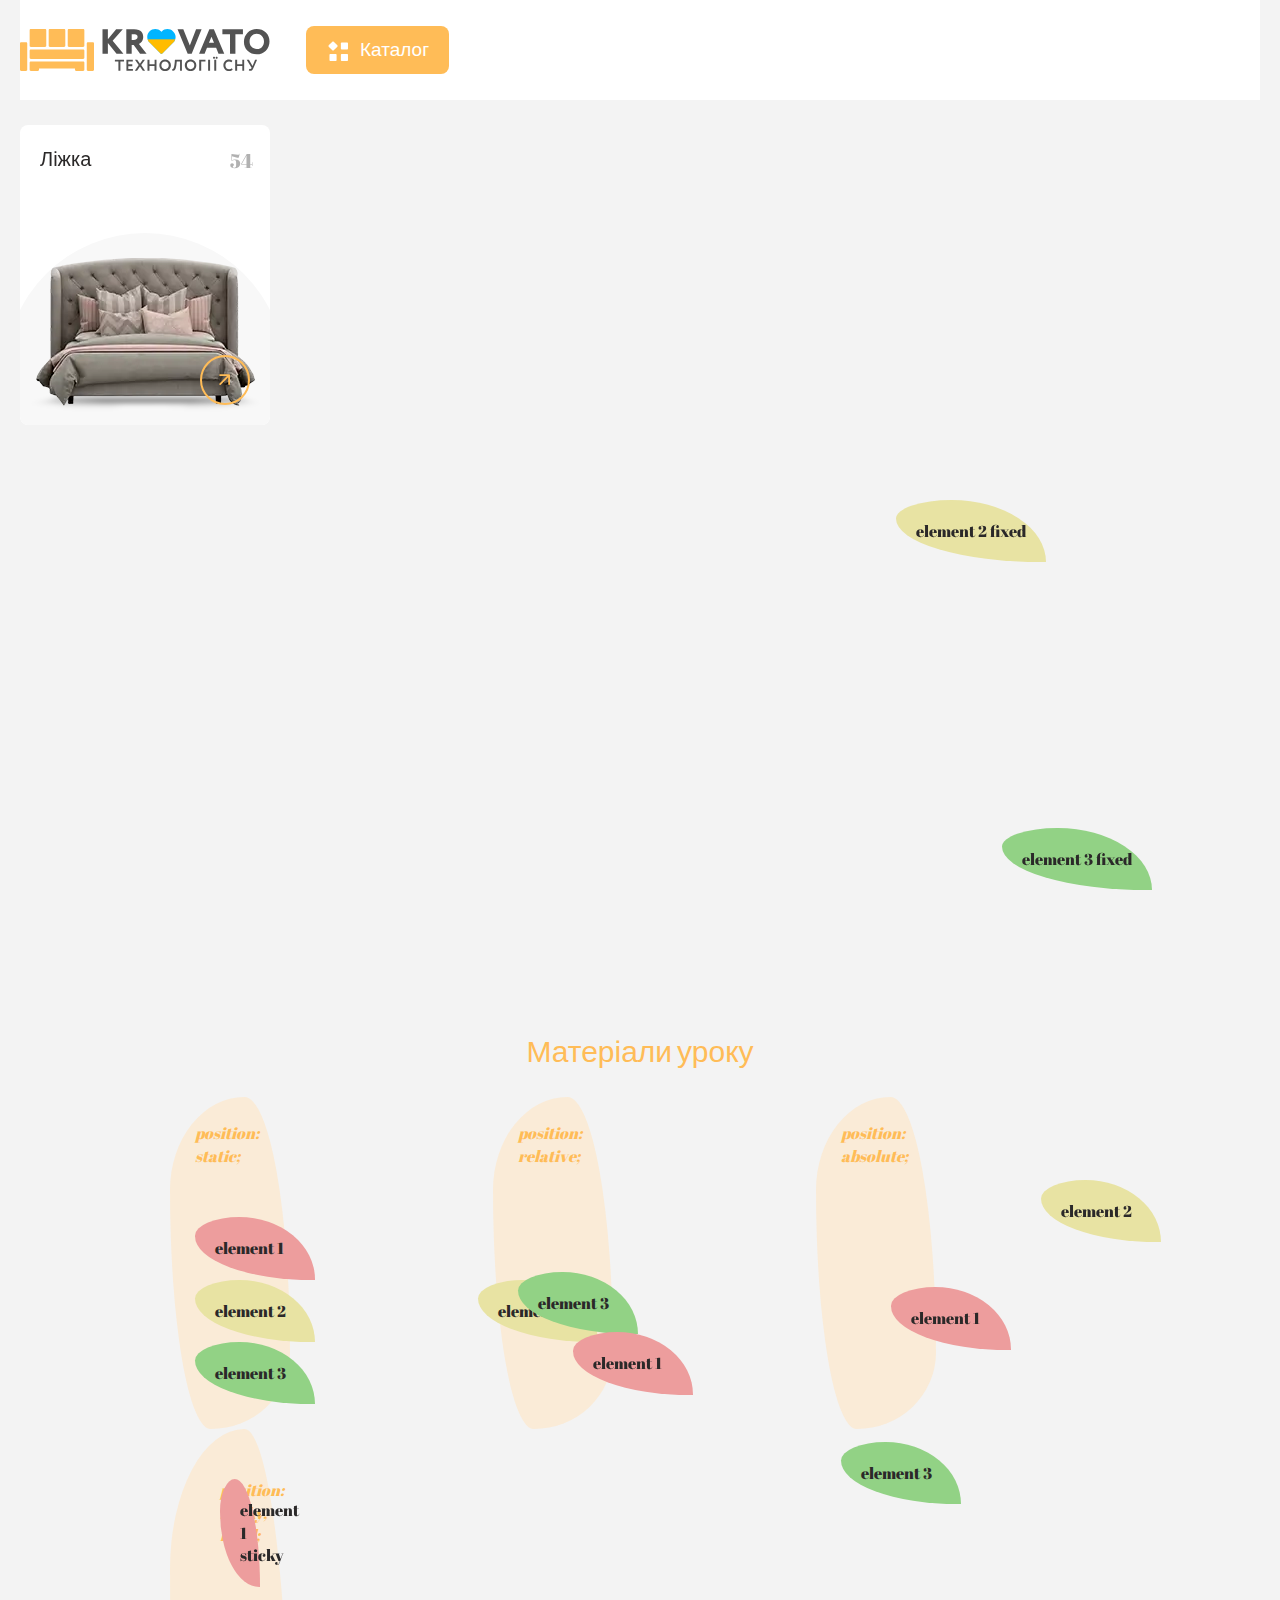
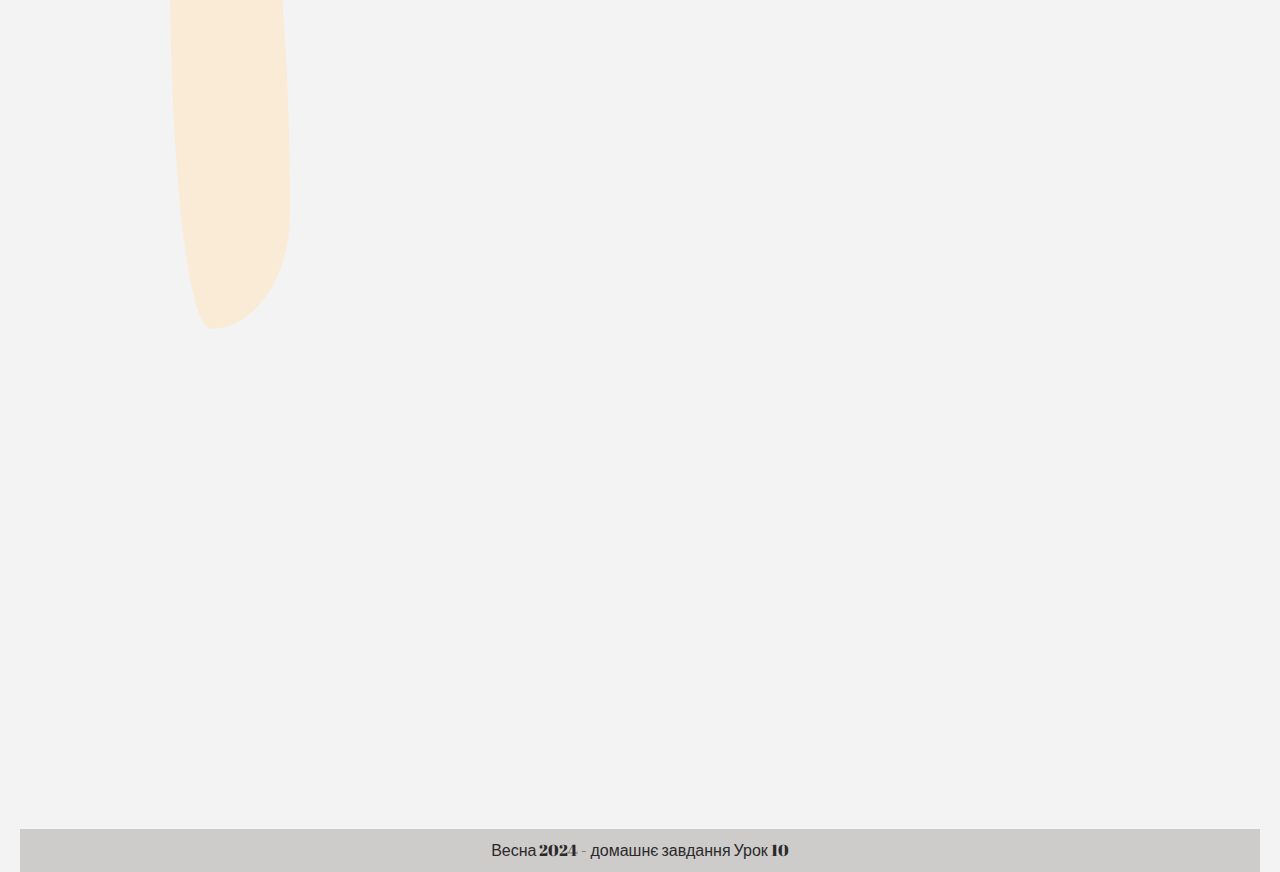
<file: lesson_10/index.html>
<!DOCTYPE html>
<html lang="uk">
    <head>
        <meta charset="UTF-8">
        <meta name="viewport" content="width=device-width, initial-scale=1.0">
        <link rel="stylesheet" href="css/style.css">
        <link rel="icon" href="favicon.ico" type="image/x-icon">
        <title>Lesson 10</title>
    </head>
    <body>
        <div class="wrapper">
            <header class="header">
            <a href="index.html"   class="header__logo">
                <img src="img/logo.svg"  class="header__logo-img" alt="лого Krovato">
            </a>    
            <a href="#menu-catalog" class="header__link">Каталог</a>
            </header>
            <main class="main">
                <div class="menu"  id="menu-catalog">
                    <ul class="menu__list">
                        <li class="menu__item">
                            <a href="#" class="menu__link">
                            <img src="img/icons/bad.svg" class="menu__img" alt="іконка ліжка">
                            <span>Ліжка</span></a>
                        
                            <div class="sub-menu">
                                <ul class="sub-menu__list">
                                    <li class="sub-menu__item">
                                        <a href="#" class="sub-menu__link">Без узголів'я</a>
                                    </li>
                                    <li class="sub-menu__item">
                                        <a href="#" class="sub-menu__link">З узголів'ям  </a>
                                    </li>
                                    <li class="sub-menu__item">
                                        <a href="#" class="sub-menu__link">Двоярусні</a>
                                    </li>
                                    <li class="sub-menu__item">
                                        <a href="#" class="sub-menu__link">Розкладачки</a>
                                    </li>
                                    <li class="sub-menu__item">
                                        <a href="#" class="sub-menu__link">Ліжка-шафи</a>
                                    </li>
                                </ul>
                            </div>
                        </li>
                        <li class="menu__item">
                            <a href="#" class="menu__link">
                                <img src="img/icons/matrac.svg" class="menu__img" alt="іконка ">
                                <span>Матраци</span>
                            
                            </a>
                            <div class="sub-menu">
                                <ul class="sub-menu__list">
                                    <li class="sub-menu__item">
                                        <a href="#" class="sub-menu__link">Односпальні матраци</a>
                                    </li>
                                    <li class="sub-menu__item">
                                        <a href="#" class="sub-menu__link">Двоспальні матраци</a>
                                    </li>
                                    <li class="sub-menu__item">
                                        <a href="#" class="sub-menu__link">Пружинний блок Bonnel</a>
                                    </li>
                                    <li class="sub-menu__item">
                                        <a href="#" class="sub-menu__link">Пружинний блок Pocket Spring</a>
                                    </li>
                                    <li class="sub-menu__item">
                                        <a href="#" class="sub-menu__link">Безпружинні матраци</a>
                                    </li>
                                    <li class="sub-menu__item">
                                        <a href="#" class="sub-menu__link">Матраци з ефектом Зима-Літо</a>
                                    </li>
                                    <li class="sub-menu__item">
                                        <a href="#" class="sub-menu__link">Футони</a>
                                    </li>
                                    <li class="sub-menu__item">
                                        <a href="#" class="sub-menu__link">Дитячі матраци</a>
                                    </li>
                                    <li class="sub-menu__item">
                                        <a href="#" class="sub-menu__link">Матраци Економ</a>
                                    </li>    
                                </ul>
                            </div>
                        </li>
                        <li class="menu__item">
                            <a href="#" class="menu__link">
                                <img src="img/icons/cushioned_furniture.svg" class="menu__img" alt="іконка ліжка">
                                <span>М'яки меблі</span>
                            </a>
                            
                            <div class="sub-menu">
                                <ul class="sub-menu__list">
                                    <li class="sub-menu__item">
                                        <a href="#" class="sub-menu__link">Крісла</a>
                                    </li>
                                    <li class="sub-menu__item">
                                        <a href="#" class="sub-menu__link">Канапе</a>
                                    </li>
                                    <li class="sub-menu__item">
                                        <a href="#" class="sub-menu__link">Дивани</a>
                                    </li>
                                    <li class="sub-menu__item">
                                        <a href="#" class="sub-menu__link">Пуфики</a>
                                    </li>
                                    
                                </ul>
                            </div>
                        </li>
                        <li class="menu__item">
                            <a href="#" class="menu__link">
                                <img src="img/icons/cabinets.svg" class="menu__img" alt="іконка ліжка">
                                <span>Шафи</span>
                            </a>
                            
                            <div class="sub-menu">
                                <ul class="sub-menu__list">
                                    <li class="sub-menu__item">
                                        <a href="#" class="sub-menu__link">Гардероби</a>
                                    </li>
                                    <li class="sub-menu__item">
                                        <a href="#" class="sub-menu__link">Серванти</a>
                                    </li>
                                    <li class="sub-menu__item">
                                        <a href="#" class="sub-menu__link">Буфети</a>
                                    </li>
                                    <li class="sub-menu__item">
                                        <a href="#" class="sub-menu__link">Книжкові шафи</a>
                                    </li>
                                    <li class="sub-menu__item">
                                        <a href="#" class="sub-menu__link">Бари</a>
                                    </li>
                                    <li class="sub-menu__item">
                                        <a href="#" class="sub-menu__link">Сейфи</a>
                                    </li>
                                </ul>
                            </div>
                        </li>
                        <li class="menu__item">
                            <a href="#" class="menu__link">
                                <img src="img/icons/komod.svg" class="menu__img" alt="іконка ліжка">
                                <span>Комоди</span>
                            </a>
                            
                            <div class="sub-menu">
                                <ul class="sub-menu__list">
                                    <li class="sub-menu__item">
                                        <a href="#" class="sub-menu__link">Комоди з полицею</a>
                                    </li>
                                    <li class="sub-menu__item">
                                        <a href="#" class="sub-menu__link">Комоди для спальні </a>
                                    </li>
                                    <li class="sub-menu__item">
                                        <a href="#" class="sub-menu__link">Комоди в передпокій</a>
                                    </li>
                                    <li class="sub-menu__item">
                                        <a href="#" class="sub-menu__link">Комоди для ванної кімнати</a>
                                    </li>
                                    <li class="sub-menu__item">
                                        <a href="#" class="sub-menu__link">Комоди у вітальню</a>
                                    </li>
                                </ul>
                            </div>
                        </li>
                        <li class="menu__item">
                            <a href="#" class="menu__link">
                                <img src="img/icons/bedside_table.svg" class="menu__img" alt="іконка ліжка">
                                <span>Тумби</span>
                            </a>
                            
                            <div class="sub-menu">
                                <ul class="sub-menu__list">
                                    <li class="sub-menu__item">
                                        <a href="#" class="sub-menu__link">Тумби під телевізор</a>
                                    </li>
                                    <li class="sub-menu__item">
                                        <a href="#" class="sub-menu__link">Кухонні тумби</a>
                                    </li>
                                    <li class="sub-menu__item">
                                        <a href="#" class="sub-menu__link">Тумби під раковину</a>
                                    </li>
                                    <li class="sub-menu__item">
                                        <a href="#" class="sub-menu__link">Приліжкові тумби</a>
                                    </li>
                                    <li class="sub-menu__item">
                                        <a href="#" class="sub-menu__link">Тумби для взуття</a>
                                    </li>
                                </ul>
                            </div>
                        </li>
                        <li class="menu__item">
                            <a href="#" class="menu__link">
                                <img src="img/icons/tables.svg" class="menu__img" alt="іконка ліжка">
                                <span>Столи</span>
                            </a>
                            
                            <div class="sub-menu">
                                <ul class="sub-menu__list">
                                    <li class="sub-menu__item">
                                        <a href="#" class="sub-menu__link">Обідні столи</a>
                                    </li>
                                    <li class="sub-menu__item">
                                        <a href="#" class="sub-menu__link">Стіл у гостинну  </a>
                                    </li>
                                    <li class="sub-menu__item">
                                        <a href="#" class="sub-menu__link">Письмові/офісні столи </a>
                                    </li>
                                    <li class="sub-menu__item">
                                        <a href="#" class="sub-menu__link">Комп'ютерні столи</a>
                                    </li>
                                    <li class="sub-menu__item">
                                        <a href="#" class="sub-menu__link">Журнальні столи</a>
                                    </li>
                                    <li class="sub-menu__item">
                                        <a href="#" class="sub-menu__link">Вуличні столи</a>
                                    </li>
                                </ul>
                            </div>
                        </li>
                        <li class="menu__item">
                            <a href="#" class="menu__link">
                                <img src="img/icons/chairs.svg" class="menu__img" alt="іконка ліжка">
                                <span>Стільці</span>
                            </a>
                            
                            <div class="sub-menu">
                                <ul class="sub-menu__list">
                                    <li class="sub-menu__item">
                                        <a href="#" class="sub-menu__link">Віденські стільці</a>
                                    </li>
                                    <li class="sub-menu__item">
                                        <a href="#" class="sub-menu__link">Барні стільці</a>
                                    </li>
                                    <li class="sub-menu__item">
                                        <a href="#" class="sub-menu__link">Дитячи стільці</a>
                                    </li>
                                    <li class="sub-menu__item">
                                        <a href="#" class="sub-menu__link">Офісні стільці</a>
                                    </li>
                                    <li class="sub-menu__item">
                                        <a href="#" class="sub-menu__link">Стільці кухонні</a>
                                    </li>
                                    <li class="sub-menu__item">
                                        <a href="#" class="sub-menu__link">Вуличні стільці</a>
                                    </li>
                                </ul>
                            </div>
                        </li>
                        <li class="menu__item">
                            <a href="#" class="menu__link">
                                <img src="img/icons/furniture_walls.svg" class="menu__img" alt="іконка ліжка">
                                <span>Меблеві стінки</span>
                            </a>
                            
                            <div class="sub-menu">
                                <ul class="sub-menu__list">
                                    <li class="sub-menu__item">
                                        <a href="#" class="sub-menu__link">Прямі меблеві стінки</a>
                                    </li>
                                    <li class="sub-menu__item">
                                        <a href="#" class="sub-menu__link">Кутові меблеві стінки</a>
                                    </li>
                                    <li class="sub-menu__item">
                                        <a href="#" class="sub-menu__link">Модульні меблеві стінки</a>
                                    </li>
                                    <li class="sub-menu__item">
                                        <a href="#" class="sub-menu__link">Стінки з шафою</a>
                                    </li>
                                </ul>
                            </div>
                        </li>
                        <li class="menu__item">
                            <a href="#" class="menu__link">
                                <img src="img/icons/kitchens.svg" class="menu__img" alt="іконка ліжка">
                                <span>Кухні</span>
                            </a>
                            <div class="sub-menu">
                                <ul class="sub-menu__list">
                                    <li class="sub-menu__item">
                                        <a href="#" class="sub-menu__link">Кухні лінійні</a>
                                    </li>
                                    <li class="sub-menu__item">
                                        <a href="#" class="sub-menu__link">Кухні кутові</a>
                                    </li>
                                    <li class="sub-menu__item">
                                        <a href="#" class="sub-menu__link">Кухні острівні</a>
                                    </li>
                                    <li class="sub-menu__item">
                                        <a href="#" class="sub-menu__link">Кухні з барною стійкою</a>
                                    </li>
                                    <li class="sub-menu__item">
                                        <a href="#" class="sub-menu__link">П-подібні кухні</a>
                                    </li>
                                    
                                </ul>
                            </div>
                        </li>
                    </ul>
                </div>
                <div class="card">
                    <a href="#">
                        <h1 class="card__title">Ліжка</h1>
                        <p class="card__total">54</p>
                    </a>
                    <a ><img src="img/card/bad_card.webp"  alt="ліжко, символізує катигорію товару" class="card__img">
                    </a> 
                    <a href="#" class="card__arrow"><img src="img/card/arrow.svg" alt="стрілка - перехід у категорію"></a>   
                </div>
                <div class="lesson">
                    <h2 class="title">Матеріали уроку</h2>
                    <div class="el">
                        <h3>position: static;</h3>
                        <div class="el__e1">
                            element 1
                        </div>
                        <div class="el__e2">
                            element 2
                        </div>
                        <div class="el__e3">
                            element 3
                        </div>   
                    </div> 
                    <div class="el">
                        <h3>position: relative;</h3>
                        <div class="el__e1 el__e1--relativ">
                            element 1
                        </div>
                        <div class="el__e2 el__e2--relativ">
                            element 2
                        </div>
                        <div class="el__e3 el__e3--relativ">
                            element 3
                        </div>   
                    </div> 
                    <div class="el">
                        <h3>position: absolute;</h3>
                        <div class="el__e1 el__e1--absolute">
                            element 1
                        </div>
                        <div class="el__e2 el__e2--absolute">
                            element 2
                        </div>
                        <div class="el__e3 el__e3--absolute">
                            element 3
                        </div>   
                    </div> 
                    <div class="el-new">
                        <h3>position: sticky, fixed;</h3>
                        <div class="el-new__e1-sticky">
                            element 1 sticky
                        </div>
                        <div class="el-new__e2-fixed">
                            element 2 fixed
                        </div>
                        <div class="el-new__e3-fixed">
                            element 3 fixed
                        </div>   
                    </div> 
                </div>
            </main>
            <footer  class="footer" id="footer">
                <div>
                    <a href="index.html"><p>Весна 2024 - домашнє завдання Урок  10 </p></a>
                </div>            
            </footer>
        </div>
    </body>
</html>
</file>
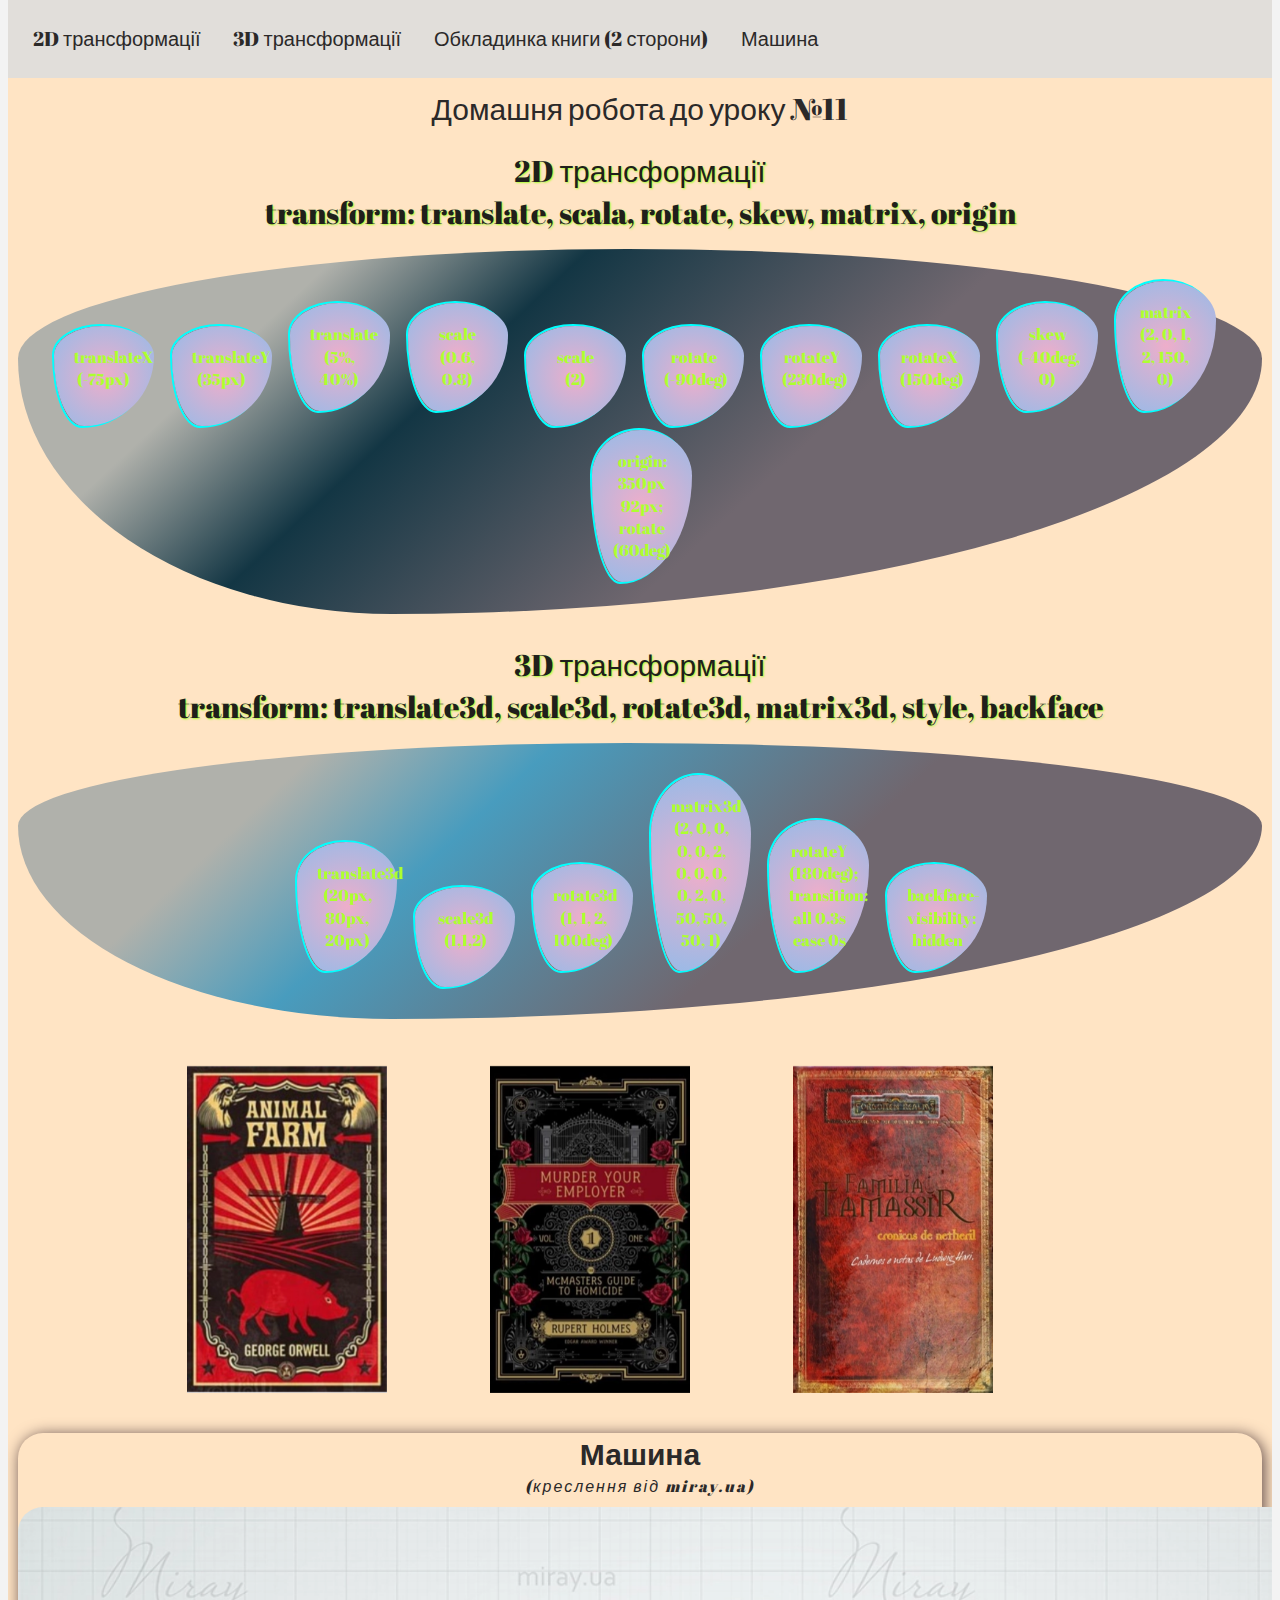
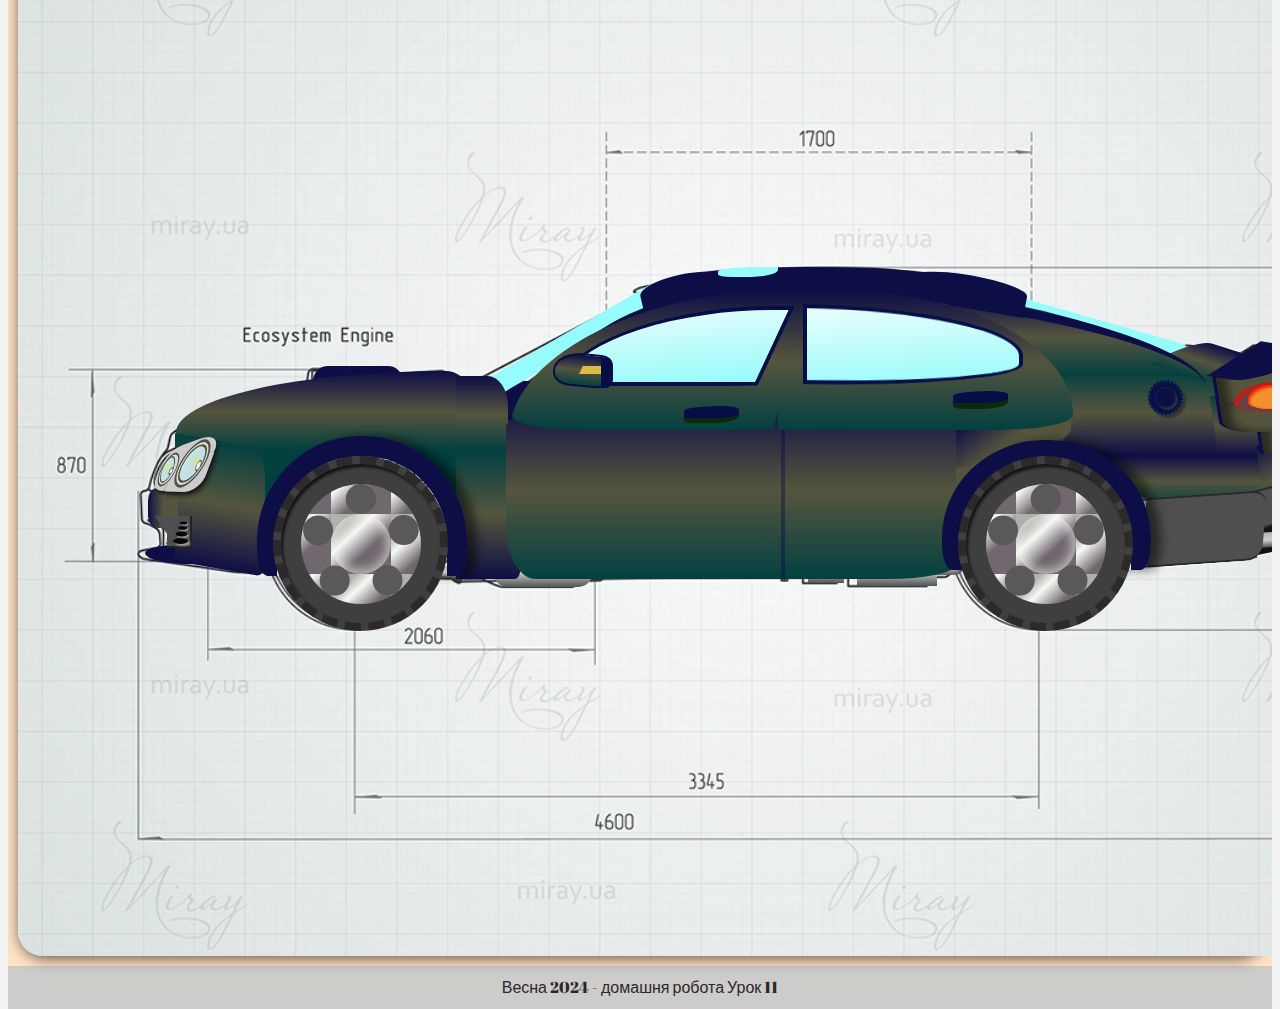
<file: lesson_11/index.html>
<!DOCTYPE html>
<html lang="uk">
    <head>
        <meta charset="UTF-8">
        <meta name="viewport" content="width=device-width, initial-scale=1.0">
        <link rel="stylesheet" href="css/style.css">
        <link rel="icon" href="favicon.ico" type="image/x-icon">
        <title>Lesson 11</title>
    </head>
    <body>
        <div class="wrapper">
            <header class="header">
                <a href="#2d">2D трансформації</a>
                <a href="#3d">3D трансформації</a>
                <a href="#side">Обкладинка книги (2 сторони)</a>
                <a href="#car">Машина</a>            
            </header>
            <main class="main">
                <h1>Домашня робота до уроку №11</h1>
                <div id="2d">
                    <h2 class="title">2D трансформації <br> transform: translate, scala, rotate, skew, matrix, origin</h2>
                    <ul class="transform">
                        <li class="transform__item"><div class="transform__box">translateX (-75px)</div></li>
                        <li class="transform__item"><div class="transform__box transform__box--trans-y">translateY (35px)</div></li>
                        <li class="transform__item"><div class="transform__box transform__box--trans-percent">translate (5%, 40%)</div></li>
                        <li class="transform__item"><div class="transform__box transform__box--scale-xy">scale (0.6, 0.8)</div></li>
                        <li class="transform__item"><div class="transform__box transform__box--scale-n">scale (2)</div></li>
                        <li class="transform__item"><div class="transform__box transform__box--rotate-deg">rotate (-90deg)</div></li>
                        <li class="transform__item"><div class="transform__box transform__box--rotate-y">rotateY (230deg)</div></li>
                        <li class="transform__item"><div class="transform__box transform__box--rotate-x">rotateX (150deg)</div></li>
                        <li class="transform__item"><div class="transform__box transform__box--skew">skew (-40deg, 0)</div></li>
                        <li class="transform__item"><div class="transform__box transform__box--matrix">matrix (2, 0, 1, 2, 150, 0)</div></li>
                        <li class="transform__item"><div class="transform__box transform__box--origin">origin: 350px 92px; rotate (60deg)</div></li>
                    </ul>
                </div>
                <div id="3d">
                    <h2 class="title">3D трансформації <br>transform: translate3d, scale3d, rotate3d, matrix3d, style, backface</h2>
                    <ul class="transform transform--bc-perspective">
                        <li class="transform__item"><div class="transform__box transform__box--3d-translate">translate3d (20px, 80px, 20px)</div></li>
                        <li class="transform__item"><div class="transform__box transform__box--3d-scale">scale3d (1,1,2)</div></li>
                        <li class="transform__item"><div class="transform__box transform__box--3d-rotate">rotate3d (1, 1, 2, 100deg)</div></li>
                        <li class="transform__item"><div class="transform__box transform__box--3d-matrix">matrix3d  (2, 0, 0, 0, 
                            0, 2, 0, 0, 
                            0, 0, 2, 0, 
                            50, 50, 50, 1)</div></li>
                        <li class="transform__item"><div class="transform__box transform__box--style">rotateY (180deg); transition: all 0.3s ease 0s </div></li>
                        <li class="transform__item"><div class="transform__box transform__box--backface-visibility">backface-visibility: hidden</div></li>
                    </ul>
                </div>
                <ul class="book" id="side">
                    <li class="book__body">
                        <div class="book__front">
                            <img src="img/book_front.webp" alt="Обкладинка книжки, лицьова сторона">
                        </div>
                        <div class="book__back">
                            <img src="img/book_back.webp" alt="Зворотня сторона обкладинки книги">
                        </div>
                    </li>
                    <li class="book__body">
                        <div class="book__front">
                            <img src="img/book_front_2.webp" alt="Обкладинка книжки, лицьова сторона">
                        </div>
                        <div class="book__back">
                            <img src="img/book_back_2.webp" alt="Зворотня сторона обкладинки книги">
                        </div>
                    </li>
                    <li class="book__body">
                        <div class="book__front">
                        <img src="img/book_front_3.webp" alt="Обкладинка книжки, лицьова сторона">
                        </div>
                        <div class="book__back">
                            <img src="img/book_back_3.webp" alt="Зворотня сторона обкладинки книги">
                        </div>
                    </li>
                </ul>
                <div class="car" id="car">
                    <h2 class="car__title" >Машина</h2>
                    <h3 class="car__subtitle">(креслення від miray.ua)</h3>                    
                    <img src="img/car.webp" alt="креслення легкового авто" class="car__drawing">                
                    <div class="car__wheel wheel">
                        <div class="wheel__fr">
                            <div class="wheel__fr-center"></div>
                        </div>
                        <div class="wheel__bc">
                            <div class="wheel__bc-center"></div>
                        </div>
                    </div>                    
                    <div class="car__muffler muffler">
                        <div class="muffler__tube"></div>
                        <div class="muffler__tube muffler__tube--size1"></div>
                        <div class="muffler__tube muffler__tube--size2"></div>
                        <div class="muffler__tube muffler__tube--size3"></div>
                        <div class="muffler__tube muffler__tube--size4"></div>
                        <div class="muffler__tube muffler__tube--size5"></div>
                        <div class="muffler__tube muffler__tube--size6"></div>
                        <div class="muffler__tube muffler__tube--size7"></div>
                        <div class="muffler__tube muffler__tube--size8"></div>
                        <div class="muffler__tube muffler__tube--size9"></div>
                        <div class="muffler__tube muffler__tube--size10"></div>
                        <div class="muffler__tube muffler__tube--size11"></div>
                        <div class="muffler__tube muffler__tube--size12"></div>
                    </div>
                    <div class="car__mirror mirror">
                        <div class="mirror__fasad"></div>
                        <div class="mirror__cromka-fasad"></div>
                        <div class="mirror__turn-signal"></div>
                        <div class="mirror__rack"></div>
                    </div>
                    <div class="car__door doors">
                        <div class="door-f">
                            <div class="door-f__front"></div>
                            <div class="door-f__front door-f__front--glass"></div>
                            <div class="door-f__front door-f__front--bottom"></div>
                            <div class="door-f__knob"></div>
                            <div class="door-f__knob door-f__knob--fon"></div>
                        </div>
                        <div class="door-b">
                            <div class="door-b__back"></div>
                            <div class="door-b__parth2"></div>
                            <div class="door-b__glass2"></div>
                            <div class="door-b__bot-back"></div>
                            <div class="door-b__bot-back door-b__bot-back--part2"></div>
                            <div class="door-b__piece"></div>
                            <div class="door-b__knob"></div>
                            <div class="door-b__knob door-b__knob--fon"></div>
                        </div>                   
                    </div>
                    <div class="car__insert insert">
                        <div class="insert__roof"></div>
                        <div class="insert__glass-roof"></div>
                        <div class="insert__glass-roof insert__glass-roof--2"></div>
                        <div class="insert__glass-roof insert__glass-roof--3"></div>
                        <div class="insert__luke"></div>
                        <div class="insert__rear-window"></div>
                        <div class="insert__rear-window insert__rear-window--windshield"></div>
                        <div class="insert__rear-pillar"></div>
                    </div>
                    <div class="car__trunk trunk">
                        <div class="trunk__lid"></div>
                        <div class="trunk__rear-wing"></div>
                        <div class="trunk__rear-wing trunk__rear-wing--p2"></div>
                        <div class="trunk__rear-wing trunk__rear-wing--p3"></div>
                        <div class="trunk__rear-wing trunk__rear-wing--p4"></div>
                        <div class="trunk__spoiler"></div>
                        <div class="trunk__bumper-rear"></div>
                        <div class="trunk__bumper-rear trunk__bumper-rear--p2"></div>
                        <div class="trunk__bumper-rear trunk__bumper-rear--p3"></div>
                        <div class="trunk__tail-light"></div>
                        <div class="trunk__tail-light trunk__tail-light--p2"></div>
                        <div class="trunk__tail-light trunk__tail-light--p2"></div>
                        <div class="trunk__reverse-light"></div> 
                        <div class="trunk__reverse-light trunk__reverse-light--size"></div>
                        <div class="trunk__arch-rear"></div>
                        <div class="trunk__body-kit"></div>
                        <div class="trunk__body-kit trunk__body-kit--part2"></div>
                        <div class="trunk__body-kit trunk__body-kit--part3"></div>
                        <div class="trunk__muffler-output"></div>
                        <div class="trunk__gas-tank"></div>
                        <div class="trunk__gas-tank trunk__gas-tank--border"></div>
                    </div>
                    <div class="car__hood hood">
                        <div class="hood__top"></div>
                        <div class="hood__top hood__top--part2"></div>
                        <div class="hood__top hood__top--part3"></div>
                        <div class="hood__top hood__top--part4"></div>
                        <div class="hood__top hood__top--part5"></div>
                        <div class="hood__stub"></div>
                        <div class="hood__stub hood__stub--part2"></div>
                        <div class="hood__stub hood__stub--part3"></div>
                        <div class="hood__bottom-stub"></div>
                        <div class="hood__headlight"></div>
                        <div class="hood__headlight hood__headlight--part2"></div>
                        <div class="hood__lamp"></div>
                        <div class="hood__lamp hood__lamp--border"></div>
                        <div class="hood__lamp hood__lamp--size"></div>
                        <div class="hood__lamp hood__lamp--miniborder"></div>
                        <div class="hood__center"></div>
                        <div class="hood__center hood__center--size"></div>
                        <div class="hood__air-intake"></div>
                        <div class="hood__air-intake hood__air-intake--part2"></div>
                        <div class="hood__item-air"></div>
                        <div class="hood__item-air hood__item-air--size1"></div>
                        <div class="hood__item-air hood__item-air--size2"></div>
                        <div class="hood__item-air hood__item-air--size3"></div>
                        <div class="hood__nostril"></div>
                        <div class="hood__front-arch"></div>
                    </div>
                </div>
            </main>
            <footer  class="footer" id="footer">
                <div>
                    <a href="index.html"><p>Весна 2024 - домашня робота Урок  11 </p></a>
                </div>            
            </footer>
        </div>
    </body>
</html>
</file>
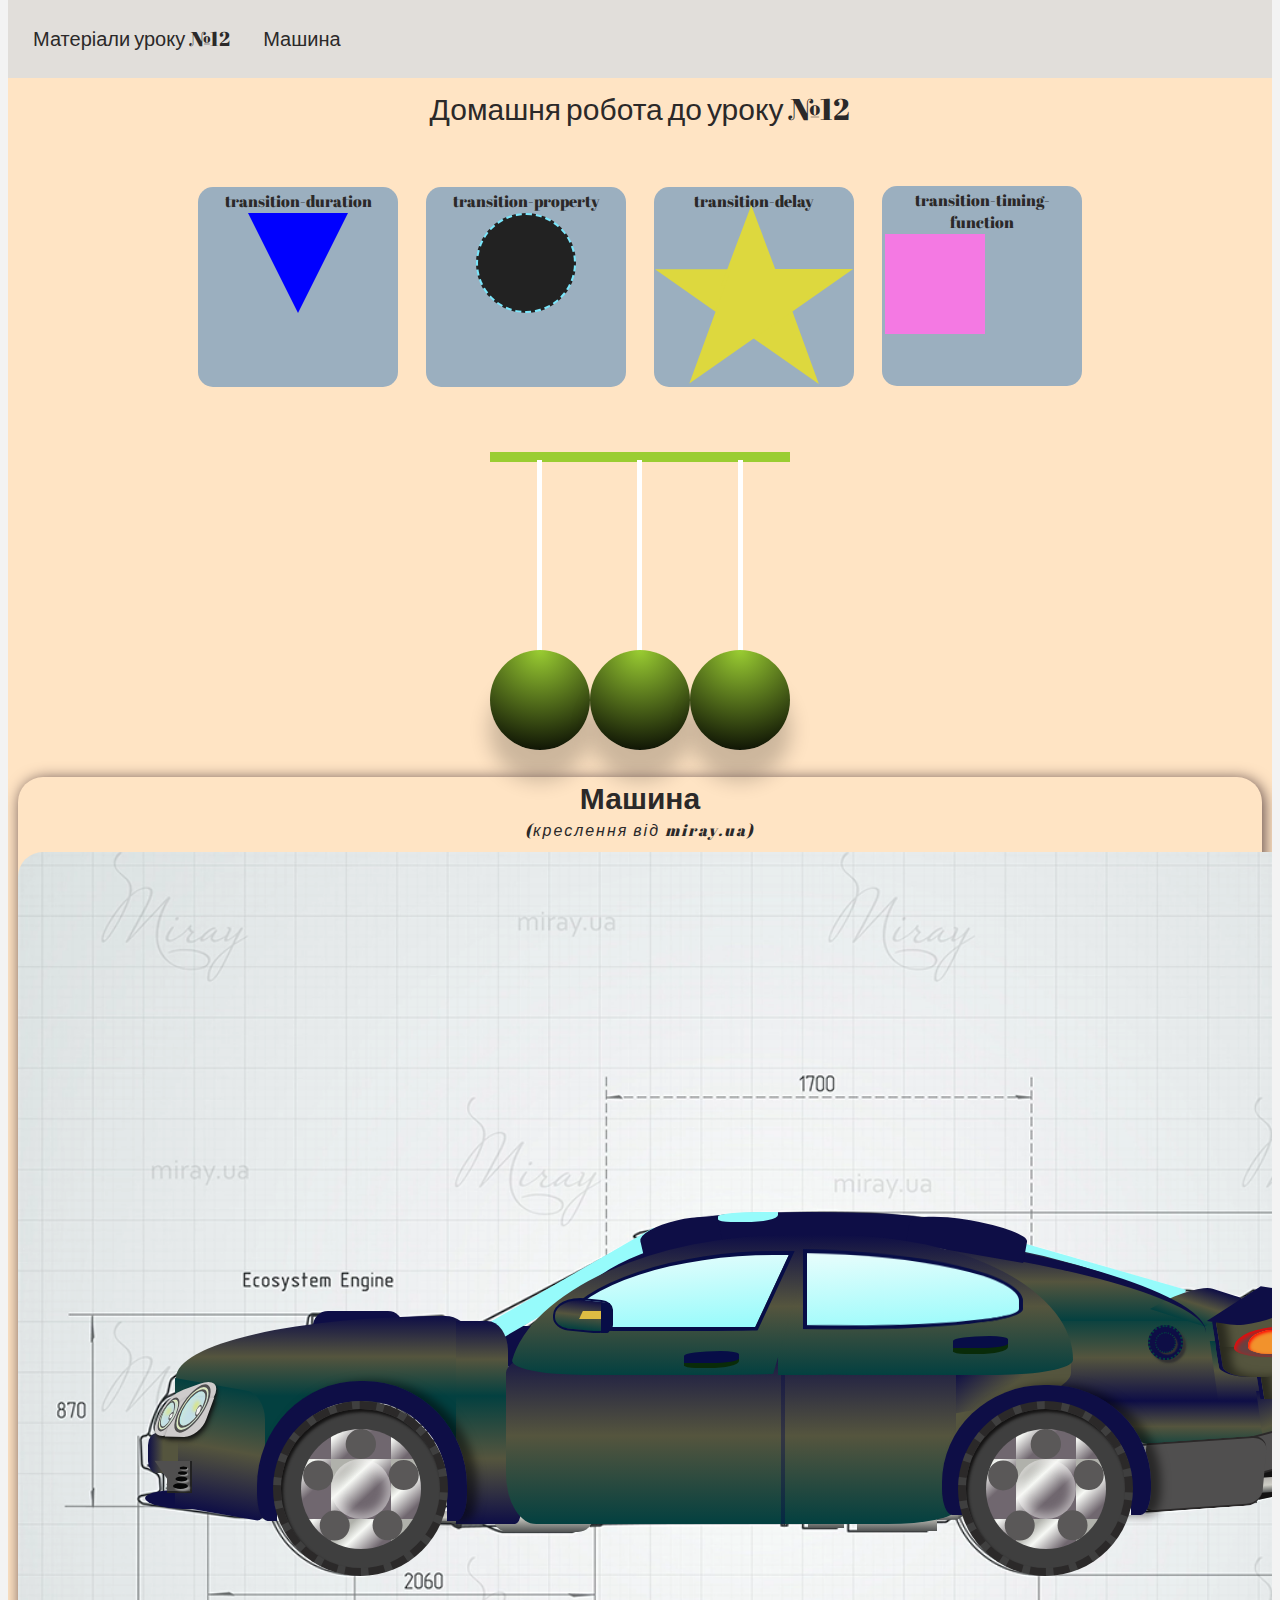
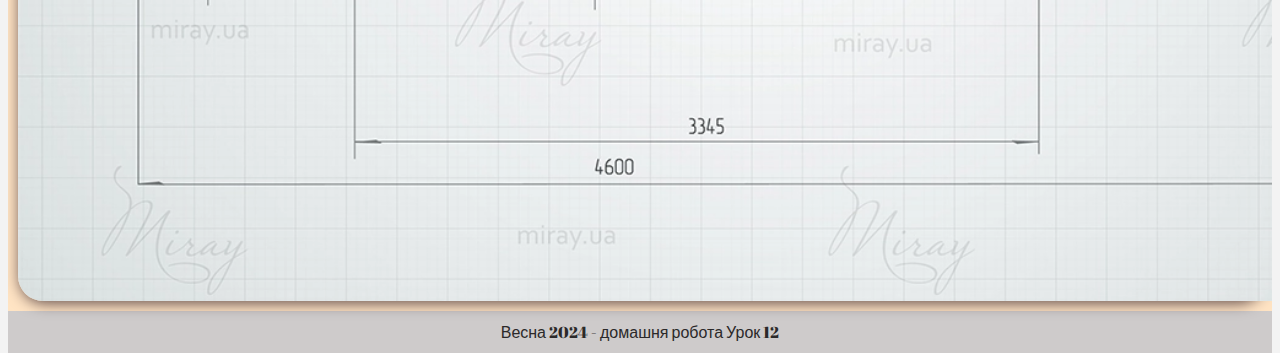
<file: lesson_12/index.html>
<!DOCTYPE html>
<html lang="uk">
    <head>
        <meta charset="UTF-8">
        <meta name="viewport" content="width=device-width, initial-scale=1.0">
        <link rel="stylesheet" href="css/style.css">
        <link rel="icon" href="favicon.ico" type="image/x-icon">
        <title>Lesson 12</title>
    </head>
    <body>
        <div class="wrapper">
            <header class="header">
                <a href="#lesson">Матеріали уроку №12</a>
                <a href="#car">Машина</a>            
            </header>
            <main class="main">
                <h1>Домашня робота до уроку №12</h1>
                <div id="lesson">
                    <ul class="transition">                        
                        <li class="transition__duration">transition-duration<div class="triangle"></div></li>
                        <li class="transition__property">transition-property
                            <div class="circle"></div>
                        </li>
                        <li class="transition__delay">transition-delay<div class="star"></div></li>
                        <li class="transition__timing-function">transition-timing-function<div class="cube"></div></li>
                    </ul>
                    <div class="newton">
                            <div class="newton__item"></div>
                            <div class="newton__item"></div>
                            <div class="newton__item"></div>                        
                    </div>
                </div>
                <div class="car" id="car">
                    <h2 class="car__title" >Машина</h2>
                    <h3 class="car__subtitle">(креслення від miray.ua)</h3>                    
                    <img src="img/car.webp" alt="креслення легкового авто" class="car__drawing">                
                    <div class="car__wheel wheel">
                        <div class="wheel__fr">
                            <div class="wheel__center-fr"></div>
                        </div>
                        <div class="wheel__bc">
                            <div class="wheel__bck-center"></div>
                        </div>
                    </div>                    
                    <div class="car__muffler muffler">
                        <div class="muffler__tube"></div>
                        <div class="muffler__tube muffler__tube--size1"></div>
                        <div class="muffler__tube muffler__tube--size2"></div>
                        <div class="muffler__tube muffler__tube--size3"></div>
                        <div class="muffler__tube muffler__tube--size4"></div>
                        <div class="muffler__tube muffler__tube--size5"></div>
                        <div class="muffler__tube muffler__tube--size6"></div>
                        <div class="muffler__tube muffler__tube--size7"></div>
                        <div class="muffler__tube muffler__tube--size8"></div>
                        <div class="muffler__tube muffler__tube--size9"></div>
                        <div class="muffler__tube muffler__tube--size10"></div>
                        <div class="muffler__tube muffler__tube--size11"></div>
                        <div class="muffler__tube muffler__tube--size12"></div>
                    </div>
                    <div class="car__mirror mirror">
                        <div class="mirror__fasad"></div>
                        <div class="mirror__cromka-fasad"></div>
                        <div class="mirror__turn-signal"></div>
                        <div class="mirror__rack"></div>
                    </div>
                    <div class="car__door doors">
                        <div class="door-f">
                            <div class="door-f__front"></div>
                            <div class="door-f__front door-f__front--glass"></div>
                            <div class="door-f__front door-f__front--bottom"></div>
                            <div class="door-f__knob"></div>
                            <div class="door-f__knob door-f__knob--fon"></div>
                        </div>
                        <div class="door-b">
                            <div class="door-b__back"></div>
                            <div class="door-b__parth2"></div>
                            <div class="door-b__glass2"></div>
                            <div class="door-b__bot-back"></div>
                            <div class="door-b__bot-back door-b__bot-back--part2"></div>
                            <div class="door-b__piece"></div>
                            <div class="door-b__knob"></div>
                            <div class="door-b__knob door-b__knob--fon"></div>
                        </div>                   
                    </div>
                    <div class="car__insert insert">
                        <div class="insert__roof"></div>
                        <div class="insert__glass-roof"></div>
                        <div class="insert__glass-roof insert__glass-roof--2"></div>
                        <div class="insert__glass-roof insert__glass-roof--3"></div>
                        <div class="insert__luke"></div>
                        <div class="insert__rear-window"></div>
                        <div class="insert__rear-window insert__rear-window--windshield"></div>
                        <div class="insert__rear-pillar"></div>
                    </div>
                    <div class="car__trunk trunk">
                        <div class="trunk__lid"></div>
                        <div class="trunk__rear-wing"></div>
                        <div class="trunk__rear-wing trunk__rear-wing--p2"></div>
                        <div class="trunk__rear-wing trunk__rear-wing--p3"></div>
                        <div class="trunk__rear-wing trunk__rear-wing--p4"></div>
                        <div class="trunk__spoiler"></div>
                        <div class="trunk__bumper-rear"></div>
                        <div class="trunk__bumper-rear trunk__bumper-rear--p2"></div>
                        <div class="trunk__bumper-rear trunk__bumper-rear--p3"></div>
                        <div class="trunk__tail-light"></div>
                        <div class="trunk__tail-light trunk__tail-light--p2"></div>
                        <div class="trunk__tail-light trunk__tail-light--p2"></div>
                        <div class="trunk__reverse-light"></div> 
                        <div class="trunk__reverse-light trunk__reverse-light--size"></div>
                        <div class="trunk__arch-rear"></div>
                        <div class="trunk__body-kit"></div>
                        <div class="trunk__body-kit trunk__body-kit--part2"></div>
                        <div class="trunk__body-kit trunk__body-kit--part3"></div>
                        <div class="trunk__muffler-output"></div>
                        <div class="trunk__gas-tank"></div>
                        <div class="trunk__gas-tank trunk__gas-tank--border"></div>
                    </div>
                    <div class="car__hood hood">
                        <div class="hood__top"></div>
                        <div class="hood__top hood__top--part2"></div>
                        <div class="hood__top hood__top--part3"></div>
                        <div class="hood__top hood__top--part4"></div>
                        <div class="hood__top hood__top--part5"></div>
                        <div class="hood__stub"></div>
                        <div class="hood__stub hood__stub--part2"></div>
                        <div class="hood__stub hood__stub--part3"></div>
                        <div class="hood__bottom-stub"></div>
                        <div class="hood__headlight"></div>
                        <div class="hood__headlight hood__headlight--part2"></div>
                        <div class="hood__lamp"></div>
                        <div class="hood__lamp hood__lamp--border"></div>
                        <div class="hood__lamp hood__lamp--size"></div>
                        <div class="hood__lamp hood__lamp--miniborder"></div>
                        <div class="hood__center"></div>
                        <div class="hood__center hood__center--size"></div>
                        <div class="hood__air-intake"></div>
                        <div class="hood__air-intake hood__air-intake--part2"></div>
                        <div class="hood__item-air"></div>
                        <div class="hood__item-air hood__item-air--size1"></div>
                        <div class="hood__item-air hood__item-air--size2"></div>
                        <div class="hood__item-air hood__item-air--size3"></div>
                        <div class="hood__nostril"></div>
                        <div class="hood__front-arch"></div>
                    </div>
                </div>
            </main>
            <footer  class="footer" id="footer">
                <div>
                    <a href="index.html"><p>Весна 2024 - домашня робота Урок  12 </p></a>
                </div>            
            </footer>
        </div>
    </body>
</html>
</file>
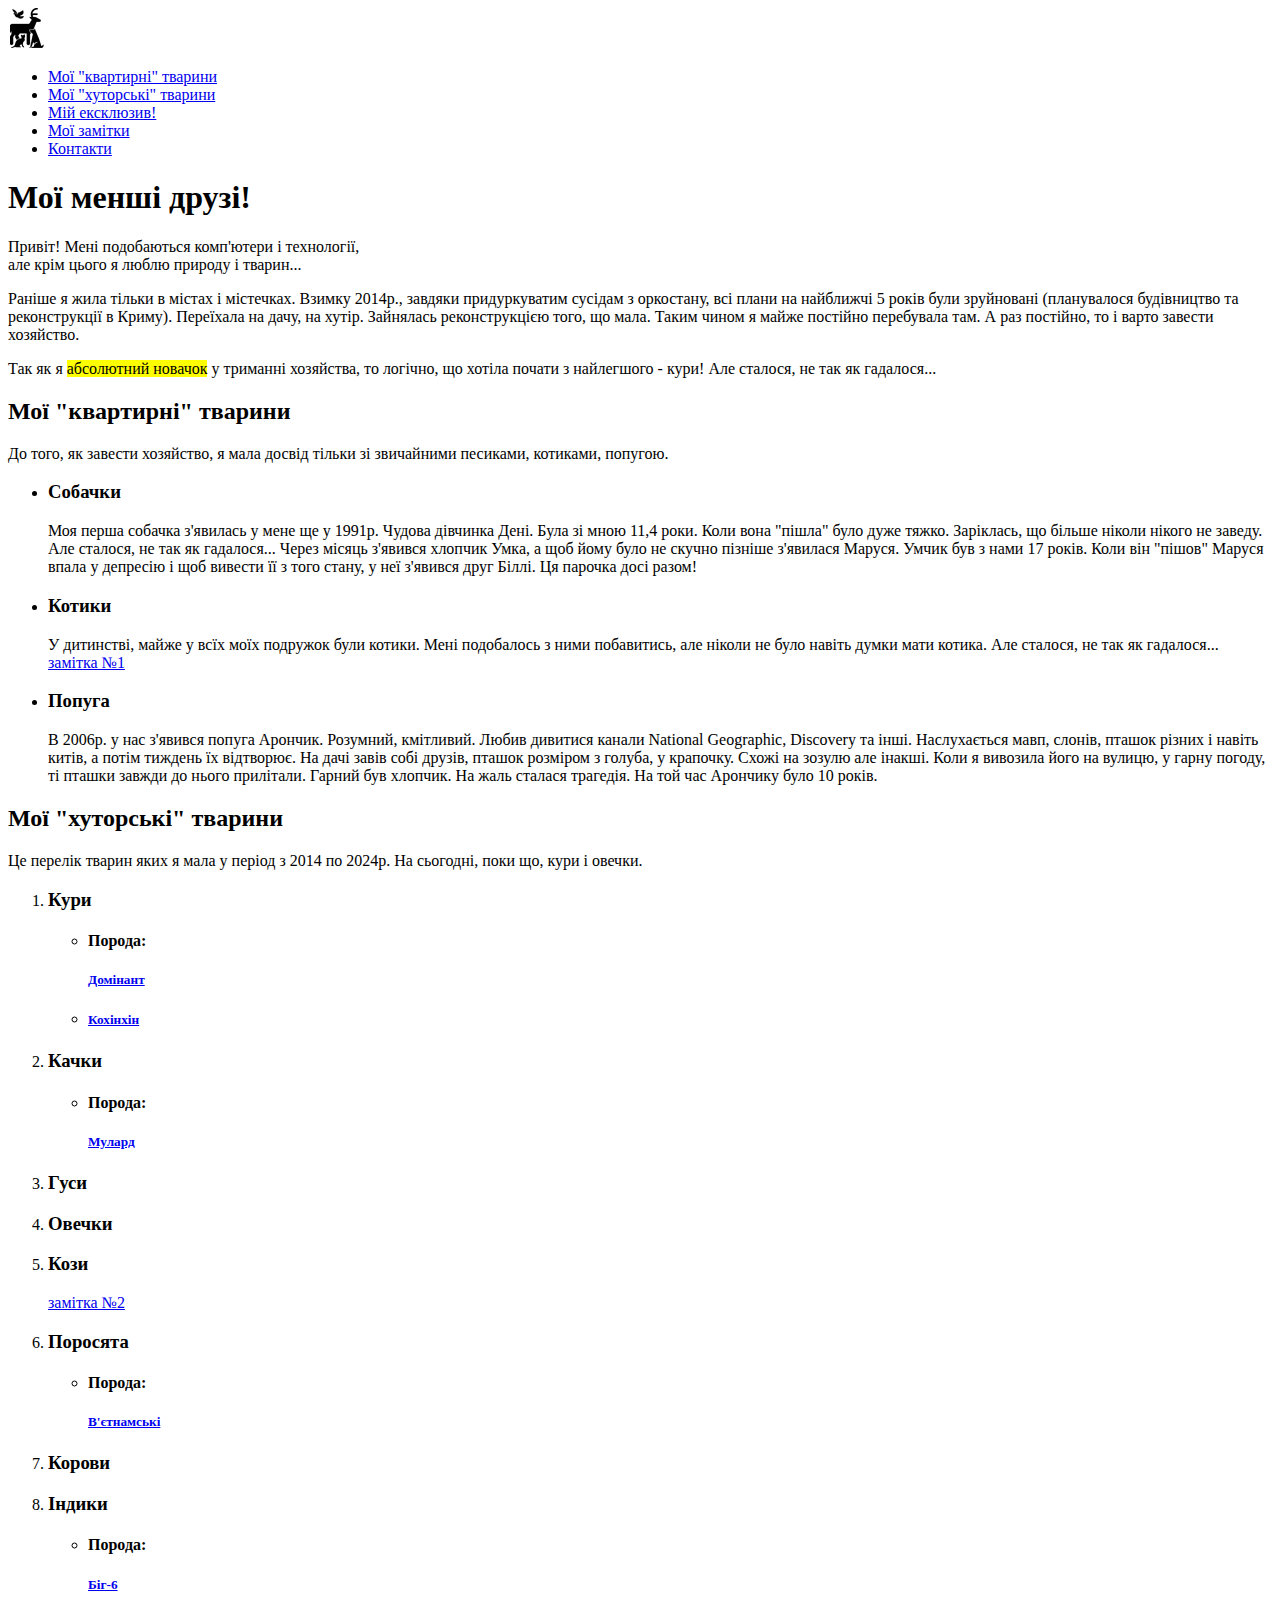
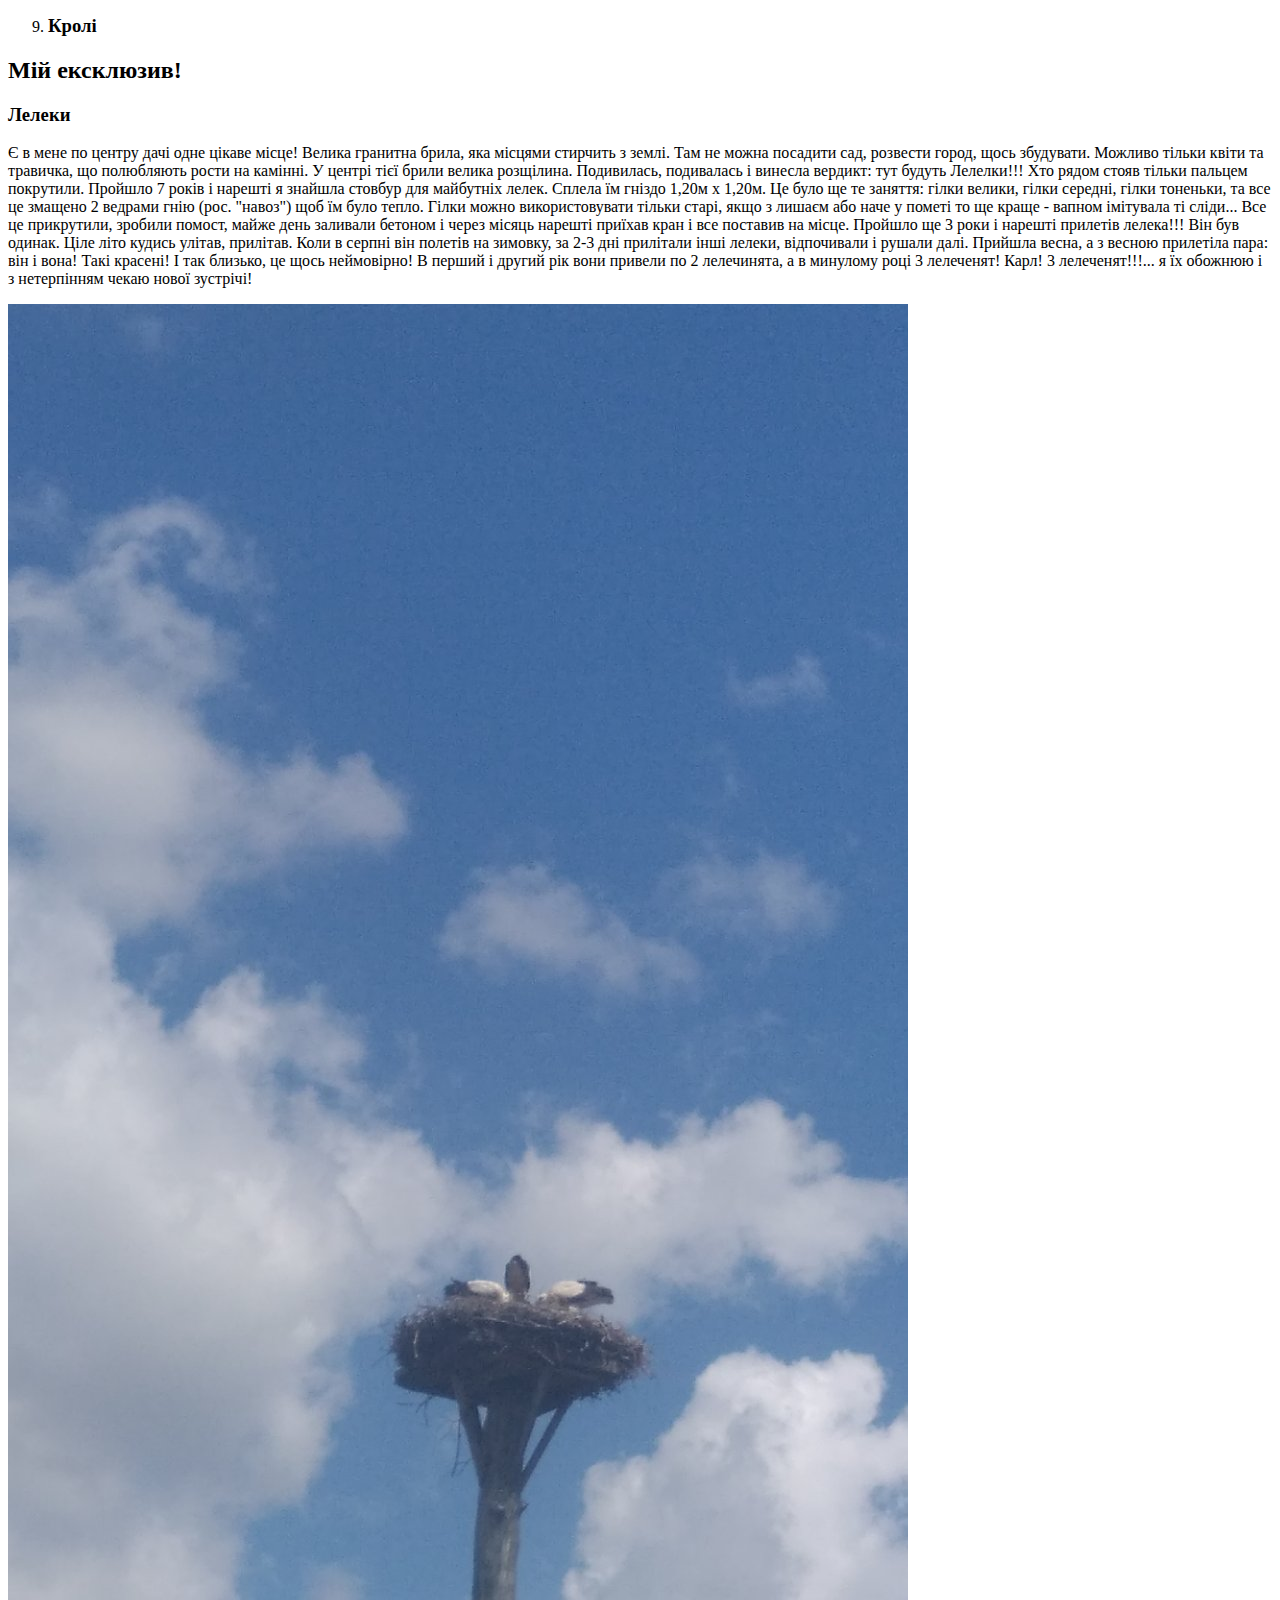
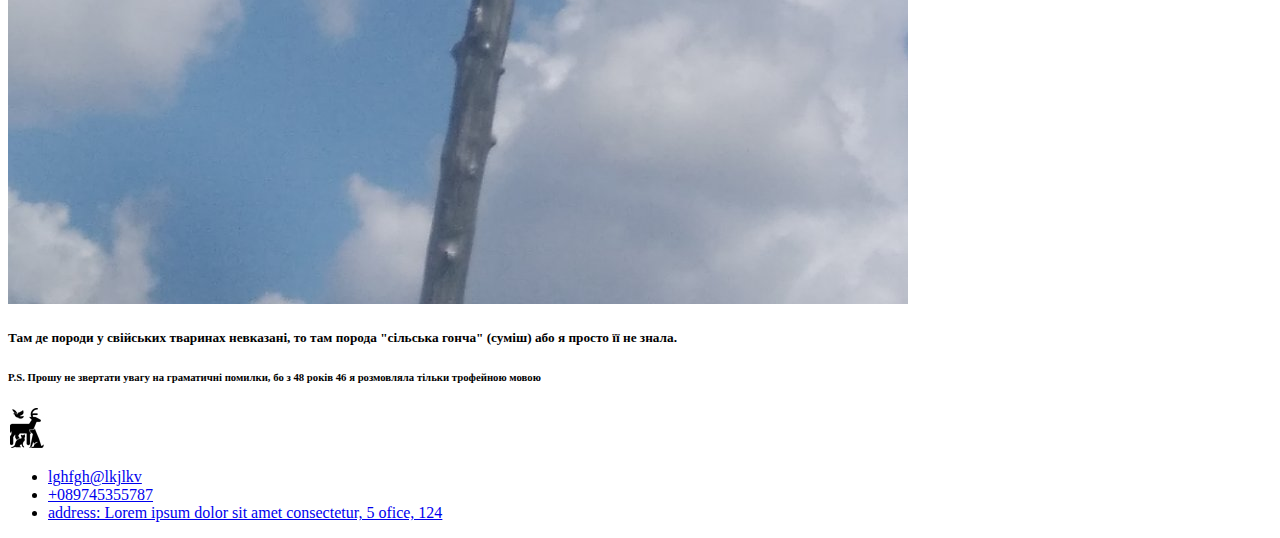
<file: lesson_2/index.html>
<!DOCTYPE html>
<html lang="uk">
  <head>
    <meta charset="UTF-8">
    <meta name="viewport" content="width=device-width, initial-scale=1.0">
    <title>Lesson 2</title>
  </head>
  <body>
    <header>
      <div>
        <a href="#"
          ><img
            src="img/logo.jpg"
            alt="логотип у вигляді групи тварин чорного кольору на білому фоні"
        ></a>
        <ul>
          <li>
            <a href="#pets">Мої "квартирні" тварини</a>
          </li>
          <li>
            <a href="#domestic_animals">Мої "хуторські" тварини</a>
          </li>
          <li>
            <a href="#exclusive">Мій ексклюзив!</a>
          </li>
          <li>
            <a href="notes.html">Мої замітки</a>
          </li>
          <li>
            <a href="#footer">Контакти</a>
          </li>
        </ul>
      </div>
    </header>
    <main>
      <div>
        <h1>Мої менші друзі!</h1>
        <p>
          Привіт! Мені подобаються комп'ютери і технології,<br>
          але крім цього я люблю природу і тварин...
        </p>
        <p>
          Раніше я жила тільки в містах і містечках. Взимку 2014р., завдяки
          придуркуватим сусідам з оркостану, всі плани на найближчі 5 років були
          зруйновані
          <span>(планувалося будівництво та реконструкції в Криму)</span>.
          Переїхала на дачу, на хутір. Зайнялась реконструкцією того, що мала.
          Таким чином я майже постійно перебувала там. А раз постійно, то і
          варто завести хозяйство.
        </p>
        <p>
          Так як я <mark>абсолютний новачок</mark> у триманні хозяйства, то
          логічно, що хотіла почати з найлегшого - кури! Але сталося, не так як
          гадалося...
        </p>
        <div>
          <h2 id="pets">Мої "квартирні" тварини</h2>
          <p>
            До того, як завести хозяйство, я мала досвід тільки зі звичайними
            песиками, котиками, попугою.
          </p>
          <ul>
            <li>
              <h3>Собачки</h3>
              <p>
                Моя перша собачка з'явилась у мене ще у 1991р. Чудова дівчинка
                Дені. Була зі мною 11,4 роки. Коли вона "пішла" було дуже тяжко.
                Заріклась, що більше ніколи нікого не заведу. Але сталося, не
                так як гадалося... Через місяць з'явився хлопчик Умка, а щоб
                йому було не скучно пізніше з'явилася Маруся. Умчик був з нами
                17 років. Коли він "пішов" Маруся впала у депресію і щоб вивести
                її з того стану, у неї з'явився друг Біллі. Ця парочка досі
                разом!
              </p>
            </li>
            <li>
              <h3>Котики</h3>
              <p>
                У дитинстві, майже у всїх моїх подружок були котики. Мені
                подобалось з ними побавитись, але ніколи не було навіть думки
                мати котика. Але сталося, не так як гадалося...
                <a href="notes.html#notes_1">замітка №1</a>
              </p>
            </li>
            <li>
              <h3>Попуга</h3>
              <p>
                В 2006р. у нас з'явився попуга Арончик. Розумний, кмітливий.
                Любив дивитися канали National Geographic, Discovery та інші.
                Наслухається мавп, слонів, пташок різних і навіть китів, а потім
                тиждень їх відтворює. На дачі завів собі друзів, пташок розміром
                з голуба, у крапочку. Схожі на зозулю але інакші. Коли я
                вивозила його на вулицю, у гарну погоду, ті пташки завжди до
                нього прилітали. Гарний був хлопчик. На жаль сталася трагедія.
                На той час Арончику було 10 років.
              </p>
            </li>
          </ul>
        </div>

        <div>
          <h2 id="domestic_animals">Мої "хуторські" тварини</h2>
          <p>
            Це перелік тварин яких я мала у період з 2014 по 2024р. На сьогодні,
            поки що, кури і овечки.
          </p>
          <ol>
            <li>
              <h3>Кури</h3>
              <ul>
                <li>
                  <h4>Порода:</h4>
                  <h5>
                    <a
                      href="img/dominant1.jpg"
                      target="_blank"
                      title="Порода Домінант. Фото з інтернета"
                      >Домінант</a
                    >
                  </h5>
                </li>
                <li>
                  <h5>
                    <a
                      href="img/Chochin1.jpg"
                      title="Порода Кохінхін.Фото з інтернета"
                      id="img_2"
                      target="_blank"
                      >Кохінхін</a
                    >
                  </h5>
                </li>
              </ul>
            </li>
            <li>
              <h3>Качки</h3>
              <ul>
                <li>
                  <h4>Порода:</h4>
                  <h5>
                    <a
                      href="img/mulard.jpg"
                      title="Порода Мулард. Фото з інтернета"
                      id="img_3"
                      target="_blank"
                      >Мулард</a
                    >
                  </h5>
                </li>
              </ul>
            </li>
            <li><h3>Гуси</h3></li>
            <li><h3>Овечки</h3></li>
            <li>
              <h3>Кози</h3>
              <a href="notes.html#notes_2">замітка №2</a>
            </li>
            <li>
              <h3>Поросята</h3>
              <ul>
                <li>
                  <h4>Порода:</h4>
                  <h5>
                    <a
                      href="img/vetnamci.jpg"
                      title="Свинка з поросятами. Фото з інтернета"
                      id="img_4"
                      target="_blank"
                      >В'єтнамські</a
                    >
                  </h5>
                </li>
              </ul>
            </li>
            <li><h3>Корови</h3></li>
            <li>
              <h3>Індики</h3>
              <ul>
                <li>
                  <h4>Порода:</h4>
                  <h5>
                    <a
                      href="img/induk.jpg"
                      title="Порода Біг-6"
                      id="img_5"
                      target="_blank"
                      >Біг-6</a
                    >
                  </h5>
                </li>
              </ul>
            </li>
            <li><h3>Кролі</h3></li>
          </ol>
        </div>
        <div>
          <h2 id="exclusive">Мій ексклюзив!</h2>

          <h3>Лелеки</h3>
          <p>
            Є в мене по центру дачі одне цікаве місце! Велика гранитна брила,
            яка місцями стирчить з землі. Там не можна посадити сад, розвести
            город, щось збудувати. Можливо тільки квіти та травичка, що
            полюбляють рости на камінні. У центрі тієї брили велика розщілина.
            Подивилась, подивалась і винесла вердикт: тут будуть Лелелки!!! Хто
            рядом стояв тільки пальцем покрутили. Пройшло 7 років і нарешті я
            знайшла стовбур для майбутніх лелек. Сплела їм гніздо 1,20м х 1,20м.
            Це було ще те заняття: гілки велики, гілки середні, гілки тоненьки,
            та все це змащено 2 ведрами гнію <span>(рос. "навоз")</span> щоб їм
            було тепло. Гілки можно використовувати тільки старі, якщо з лишаєм
            або наче у пометі то ще краще - вапном імітувала ті сліди... Все це
            прикрутили, зробили помост, майже день заливали бетоном і через
            місяць нарешті приїхав кран і все поставив на місце. Пройшло ще 3
            роки і нарешті прилетів лелека!!! Він був одинак. Ціле літо кудись
            улітав, прилітав. Коли в серпні він полетів на зимовку, за 2-3 дні
            прилітали інші лелеки, відпочивали і рушали далі. Прийшла весна, а з
            весною прилетіла пара: він і вона! Такі красені! І так близько, це
            щось неймовірно! В перший і другий рік вони привели по 2 лелечинята,
            а в минулому році 3 лелеченят! Карл! 3 лелеченят!!!... я їх обожнюю
            і з нетерпінням чекаю нової зустрічі!
          </p>
          <img
            src="img/leleku.jpg"
            title="Лелеки, власне фото"
            alt="Вид знизу вверх на дубовий стовбур з гніздом, де підрощені пташенята лелек ідять"
          >
        </div>
        <h5>
          Там де породи у свійських тваринах невказані, то там порода
          <span>"сільська гонча"</span> (суміш) або я просто її не знала.
        </h5>
        <h6>
          P.S. Прошу не звертати увагу на граматичні помилки, бо з 48 років 46 я
          розмовляла тільки трофейною мовою
        </h6>
      </div>
    </main>
    <footer id="footer">
      <div>
        <a href="index.html"
          ><img
            src="img/logo.jpg"
            alt="логотип у вигляді групи тварин чорного кольору на білому фоні"
        ></a>
        <ul>
          <li>
            <a href="mailto:lghfgh@lkjlkv">lghfgh@lkjlkv</a>
          </li>
          <li>
            <a href="tel:+089745355787">+089745355787</a>
          </li>
          <li>
            <a href="#"
              >address: Lorem ipsum dolor sit amet consectetur, 5 ofice, 124
            </a>
          </li>
        </ul>
      </div>
    </footer>
  </body>
</html>
</file>
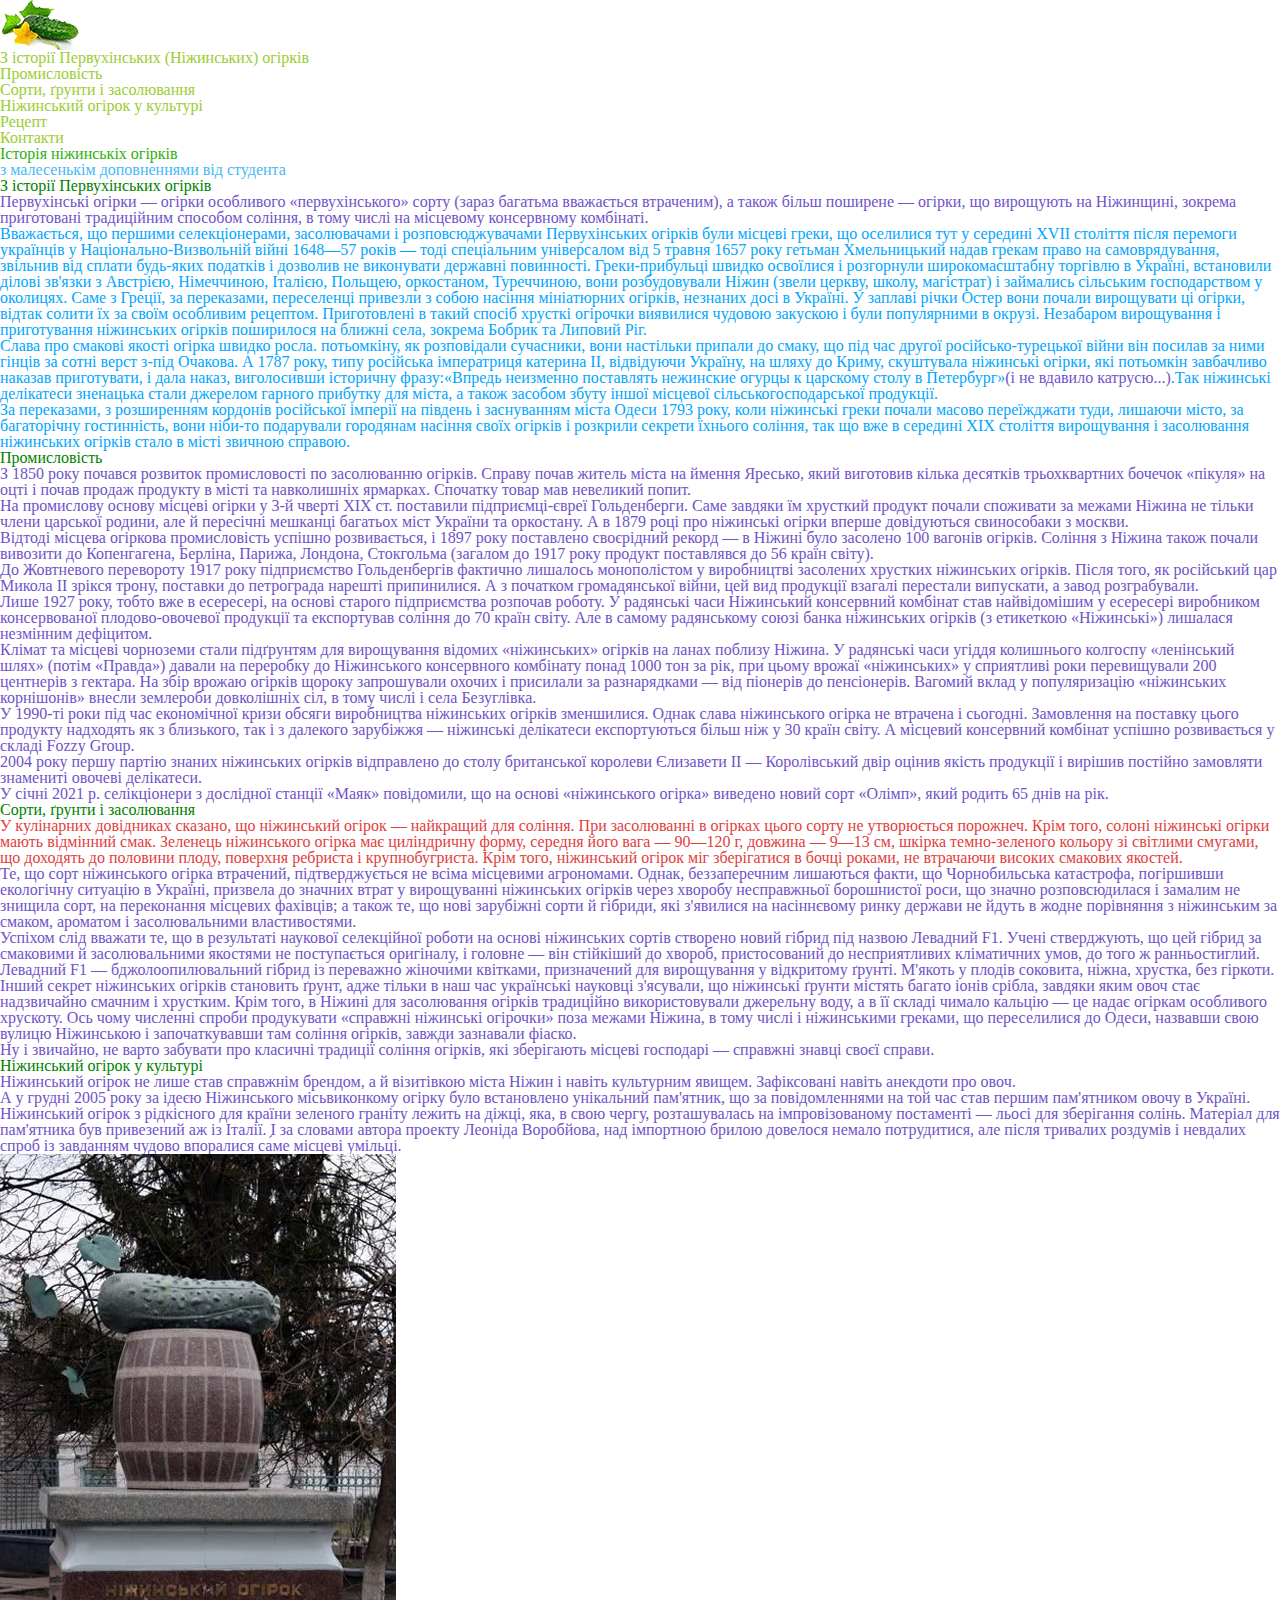
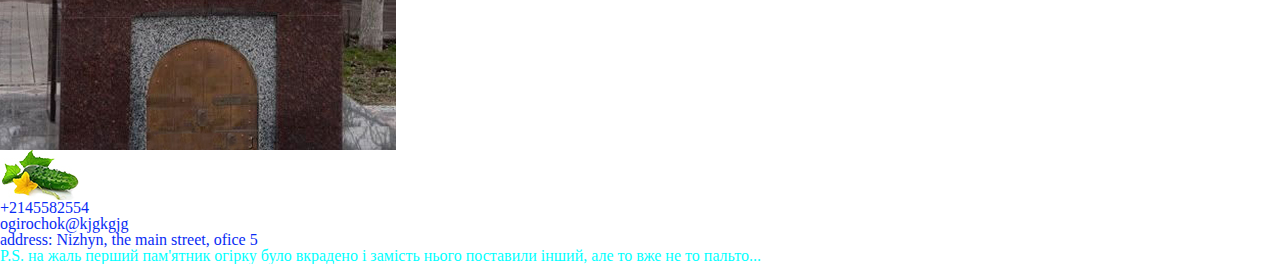
<file: lesson_3/index.html>
<!DOCTYPE html>
<html lang="uk">
  <head>
    <meta charset="UTF-8">
    <meta name="viewport" content="width=device-width, initial-scale=1.0">
    <link rel="stylesheet" href="css/style.css">
    <title>Lesson 3</title>
  </head>
  <body>
    <header>
      <div class="block">
        <a href="#"
          ><img
            src="img/logo_ogirok.jpg"
            alt="логотип у вигляді ніжинського огірка"
        ></a>
        <ul class="link">
          <li>
            <a href="#history" class="header-link"
              >З історії Первухінських (Ніжинських) огірків</a
            >
          </li>
          <li><a href="#industry" class="header-link">Промисловість</a></li>
          <li>
            <a href="#sort" class="header-link"
              >Сорти, ґрунти і засолювання</a
            >
          </li>
          <li>
            <a href="#culture" class="header-link"
              >Ніжинський огірок у культурі</a
            >
          </li>
          <li><a href="recipe.html" class="header-link">Рецепт</a></li>
          <li><a href="#contacts" class="header-link">Контакти</a></li>
        </ul>
      </div>
    </header>
    <main>
      <div class="text block">
        <h1 class="title">Історія ніжинськіх огірків</h1>
        <p class="sub-title">з малесенькім доповненнями від студента</p>
        <div class="section task-1" id="history">
          <h2 class="title-section">З історії Первухінських огірків</h2>
          <p class="text-item">
            Первухінські огірки — огірки особливого «первухінського» сорту
            (зараз багатьма вважається втраченим), а також більш поширене —
            огірки, що вирощують на Ніжинщині, зокрема приготовані традиційним
            способом соління, в тому числі на місцевому консервному комбінаті.
          </p>
          <p>
            Вважається, що першими селекціонерами, засолювачами і
            розповсюджувачами Первухінських огірків були місцеві греки, що
            оселилися тут у середині XVII століття після перемоги українців у
            Національно-Визвольній війні 1648—57 років — тоді спеціальним
            універсалом від 5 травня 1657 року гетьман Хмельницький надав грекам
            право на самоврядування, звільнив від сплати будь-яких податків і
            дозволив не виконувати державні повинності. Греки-прибульці швидко
            освоїлися і розгорнули широкомасштабну торгівлю в Україні,
            встановили ділові зв'язки з Австрією, Німеччиною, Італією, Польщею,
            оркостаном, Туреччиною, вони розбудовували Ніжин (звели церкву,
            школу, магістрат) і займались сільським господарством у околицях.
            Саме з Греції, за переказами, переселенці привезли з собою насіння
            мініатюрних огірків, незнаних досі в Україні. У заплаві річки Остер
            вони почали вирощувати ці огірки, відтак солити їх за своїм
            особливим рецептом. Приготовлені в такий спосіб хрусткі огірочки
            виявилися чудовою закускою і були популярними в окрузі. Незабаром
            вирощування і приготування ніжинських огірків поширилося на ближні
            села, зокрема Бобрик та Липовий Ріг.
          </p>
          <p>
            Слава про смакові якості огірка швидко росла. потьомкіну, як
            розповідали сучасники, вони настільки припали до смаку, що під час
            другої російсько-турецької війни він посилав за ними гінців за сотні
            верст з-під Очакова. А 1787 року, типу російська імператриця
            катерина ІІ, відвідуючи Україну, на шляху до Криму, скуштувала
            ніжинські огірки, які потьомкін завбачливо наказав приготувати, і
            дала наказ, виголосивши історичну фразу:«Впредь неизменно поставлять
            нежинские огурцы к царскому столу в Петербург»<span
              >(і не вдавило катрусю...)</span
            >.Так ніжинські делікатеси зненацька стали джерелом гарного прибутку
            для міста, а також засобом збуту іншої місцевої
            сільськогосподарської продукції.
          </p>
          <p>
            За переказами, з розширенням кордонів російської імперії на південь
            і заснуванням міста Одеси 1793 року, коли ніжинські греки почали
            масово переїжджати туди, лишаючи місто, за багаторічну гостинність,
            вони ніби-то подарували городянам насіння своїх огірків і розкрили
            секрети їхнього соління, так що вже в середині XIX століття
            вирощування і засолювання ніжинських огірків стало в місті звичною
            справою.
          </p>
        </div>
        <div class="section block" id="industry">
          <h2 class="title-section">Промисловість</h2>
          <p>
            З 1850 року почався розвиток промисловості по засолюванню огірків.
            Справу почав житель міста на ймення Яресько, який виготовив кілька
            десятків трьохквартних бочечок «пікуля» на оцті і почав продаж
            продукту в місті та навколишніх ярмарках. Спочатку товар мав
            невеликий попит.
          </p>
          <p>
            На промислову основу місцеві огірки у 3-й чверті XIX ст. поставили
            підприємці-євреї Гольденберги. Саме завдяки їм хрусткий продукт
            почали споживати за межами Ніжина не тільки члени царської родини,
            але й пересічні мешканці багатьох міст України та оркостану. А в
            1879 році про ніжинські огірки вперше довідуються свинособаки з
            москви.
          </p>
          <p>
            Відтоді місцева огіркова промисловість успішно розвивається, і 1897
            року поставлено своєрідний рекорд — в Ніжині було засолено 100
            вагонів огірків. Соління з Ніжина також почали вивозити до
            Копенгагена, Берліна, Парижа, Лондона, Стокгольма (загалом до 1917
            року продукт поставлявся до 56 країн світу).
          </p>
          <p>
            До Жовтневого перевороту 1917 року підприємство Гольденбергів
            фактично лишалось монополістом у виробництві засолених хрустких
            ніжинських огірків. Після того, як російський цар Микола ІІ зрікся
            трону, поставки до петрограда нарешті припинилися. А з початком
            громадянської війни, цей вид продукції взагалі перестали випускати,
            а завод розграбували.
          </p>
          <p>
            Лише 1927 року, тобто вже в есересері, на основі старого
            підприємства розпочав роботу. У радянські часи Ніжинський консервний
            комбінат став найвідомішим у есересері виробником консервованої
            плодово-овочевої продукції та експортував соління до 70 країн світу.
            Але в самому радянському союзі банка ніжинських огірків (з етикеткою
            «Ніжинські») лишалася незмінним дефіцитом.
          </p>
          <p>
            Клімат та місцеві чорноземи стали підґрунтям для вирощування відомих
            «ніжинських» огірків на ланах поблизу Ніжина. У радянські часи
            угіддя колишнього колгоспу «ленінський шлях» (потім «Правда») давали
            на переробку до Ніжинського консервного комбінату понад 1000 тон за
            рік, при цьому врожаї «ніжинських» у сприятливі роки перевищували
            200 центнерів з гектара. На збір врожаю огірків щороку запрошували
            охочих і присилали за разнарядками — від піонерів до пенсіонерів.
            Вагомий вклад у популяризацію «ніжинських корнішонів» внесли
            землероби довколішніх сіл, в тому числі і села Безуглівка.
          </p>
          <p>
            У 1990-ті роки під час економічної кризи обсяги виробництва
            ніжинських огірків зменшилися. Однак слава ніжинського огірка не
            втрачена і сьогодні. Замовлення на поставку цього продукту надходять
            як з близького, так і з далекого зарубіжжя — ніжинські делікатеси
            експортуються більш ніж у 30 країн світу. А місцевий консервний
            комбінат успішно розвивається у складі Fozzy Group.
          </p>
          <p>
            2004 року першу партію знаних ніжинських огірків відправлено до
            столу британської королеви Єлизавети ІІ — Королівський двір оцінив
            якість продукції і вирішив постійно замовляти знамениті овочеві
            делікатеси.
          </p>
          <p>
            У січні 2021 р. селікціонери з дослідної станції «Маяк» повідомили,
            що на основі «ніжинського огірка» виведено новий сорт «Олімп», який
            родить 65 днів на рік.
          </p>
        </div>
        <div class="section block" id="sort">
          <h2 class="title-section task-2">Сорти, ґрунти і засолювання</h2>
          <p>
            У кулінарних довідниках сказано, що ніжинський огірок — найкращий
            для соління. При засолюванні в огірках цього сорту не утворюється
            порожнеч. Крім того, солоні ніжинські огірки мають відмінний смак.
            Зеленець ніжинського огірка має циліндричну форму, середня його вага
            — 90—120 г, довжина — 9—13 см, шкірка темно-зеленого кольору зі
            світлими смугами, що доходять до половини плоду, поверхня ребриста і
            крупнобугриста. Крім того, ніжинський огірок міг зберігатися в бочці
            роками, не втрачаючи високих смакових якостей.
          </p>
          <p>
            Те, що сорт ніжинського огірка втрачений, підтверджується не всіма
            місцевими агрономами. Однак, беззаперечним лишаються факти, що
            Чорнобильська катастрофа, погіршивши екологічну ситуацію в Україні,
            призвела до значних втрат у вирощуванні ніжинських огірків через
            хворобу несправжньої борошнистої роси, що значно розповсюдилася і
            замалим не знищила сорт, на переконання місцевих фахівців; а також
            те, що нові зарубіжні сорти й гібриди, які з'явилися на насіннєвому
            ринку держави не йдуть в жодне порівняння з ніжинським за смаком,
            ароматом і засолювальними властивостями.
          </p>
          <p>
            Успіхом слід вважати те, що в результаті наукової селекційної роботи
            на основі ніжинських сортів створено новий гібрид під назвою
            Левадний F1. Учені стверджують, що цей гібрид за смаковими й
            засолювальними якостями не поступається оригіналу, i головне — він
            стійкіший до хвороб, пристосований до несприятливих кліматичних
            умов, до того ж ранньостиглий. Левадний F1 — бджолоопилювальний
            гібрид із переважно жіночими квітками, призначений для вирощування у
            відкритому ґрунтi. М'якоть у плодів соковита, ніжна, хрустка, без
            гіркоти.
          </p>
          <p>
            Інший секрет ніжинських огірків становить ґрунт, адже тільки в наш
            час українські науковці з'ясували, що ніжинські ґрунти містять
            багато іонів срібла, завдяки яким овоч стає надзвичайно смачним і
            хрустким. Крім того, в Ніжині для засолювання огірків традиційно
            використовували джерельну воду, а в її складі чимало кальцію — це
            надає огіркам особливого хрускоту. Ось чому численні спроби
            продукувати «справжні ніжинські огірочки» поза межами Ніжина, в тому
            числі і ніжинськими греками, що переселилися до Одеси, назвавши свою
            вулицю Ніжинською і започаткувавши там соління огірків, завжди
            зазнавали фіаско.
          </p>
          <p>
            Ну і звичайно, не варто забувати про класичні традиції соління
            огірків, які зберігають місцеві господарі — справжні знавці своєї
            справи.
          </p>
        </div>
        <div class="section block" id="culture">
          <h2 class="title-section">Ніжинський огірок у культурі</h2>
          <p>
            Ніжинський огірок не лише став справжнім брендом, а й візитівкою
            міста Ніжин і навіть культурним явищем. Зафіксовані навіть анекдоти
            про овоч.
          </p>
          <p>
            А у грудні 2005 року за ідеєю Ніжинського місьвиконкому огірку було
            встановлено унікальний пам'ятник, що за повідомленнями на той час
            став першим пам'ятником овочу в Україні.
          </p>
          <p>
            Ніжинський огірок з рідкісного для країни зеленого граніту лежить на
            діжці, яка, в свою чергу, розташувалась на імпровізованому
            постаменті — льосі для зберігання солінь. Матеріал для пам'ятника
            був привезений аж із Італії. І за словами автора проекту Леоніда
            Воробйова, над імпортною брилою довелося немало потрудитися, але
            після тривалих роздумів і невдалих спроб із завданням чудово
            впоралися са́ме місцеві умільці.
          </p>
          <img
            src="img/cucumber.jpg"
            alt="На постаменті з червоного і сірого граніту лежить брила з сірого граніту, на ній стоіть діжка з червоного ганіту. На діжці лежить огірок з рідкісного зеленого граніту. Огірок зі смугами і пупирками. Листочки у огірка зелені з металу. На фасаді постаменту є назва золотистого кольору Ніжинський огірок,  під нею імітація старовинних воріт з дерева із запорами"
          >
        </div>
      </div>
    </main>
    <footer id="contacts">
      <a href="index.html"
        ><img
          src="img/logo_ogirok.jpg"
          alt="логотип у вигляді ніжинського огірка"
      ></a>
      <ul class="contacts">
        <li><a href="tel:+2145582554" class="footer-link">+2145582554</a></li>
        <li>
          <a href="mailto:ogirochok@kjgkgjg" class="footer-link"
            >ogirochok@kjgkgjg</a
          >
        </li>
        <li>
          <a href="#" class="footer-link"
            >address: Nizhyn, the main street, ofice 5</a
          >
        </li>
      </ul>
      <p id="p-s">
        P.S. на жаль перший пам'ятник огірку було вкрадено і замість нього
        поставили інший, але то вже не то пальто...
      </p>
    </footer>
  </body>
</html>
</file>
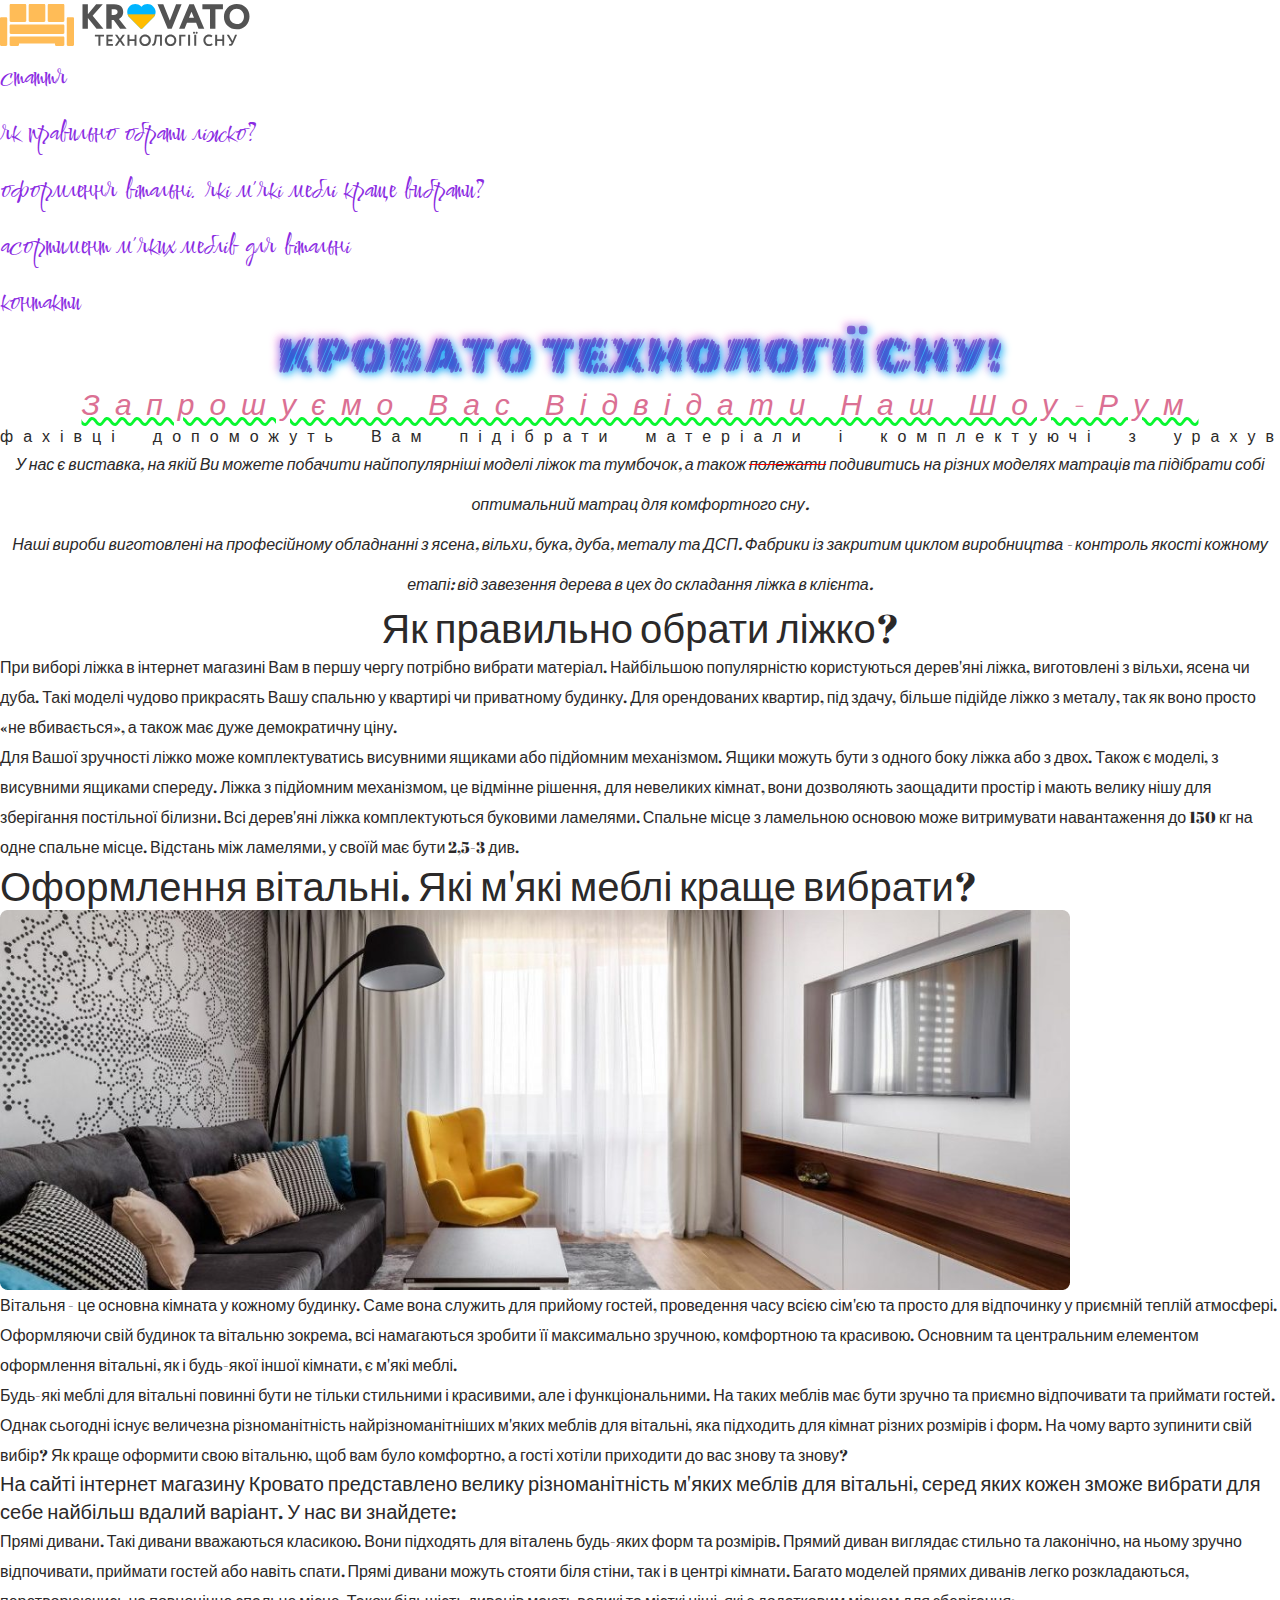
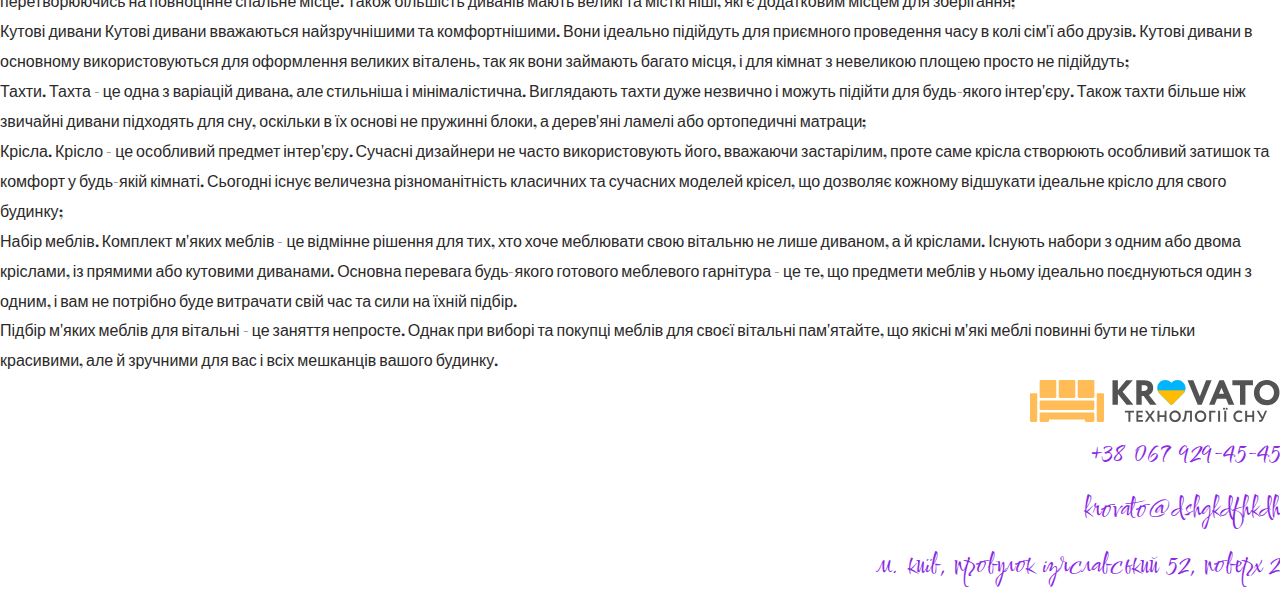
<file: lesson_4/index.html>
<!DOCTYPE html>
<html lang="uk">
  <head>
    <meta charset="UTF-8">
    <meta name="viewport" content="width=device-width, initial-scale=1.0">
    <link rel="preconnect" href="https://fonts.googleapis.com">
    <link rel="preconnect" href="https://fonts.gstatic.com" crossorigin>
    <link href="https://fonts.googleapis.com/css2?family=Comforter&display=swap" rel="stylesheet">
    <link rel="stylesheet" href="css/style.css">
      <title>Lesson 4</title>
  </head>
  <body>
    <header>
        <div>
            <a href="#"><img src="img/logo.svg" alt="логотип меблевого інтернет-магазину Кровато"></a>
            <ul>
                <li><a href="#article">Стаття</a></li>
                <li><a href="#choice">Як правильно обрати ліжко?</a></li>
                <li><a href="#design">Оформлення вітальні. Які м'які меблі краще вибрати?</a></li>
                <li><a href="#range">Асортимент м'яких меблів для вітальні</a></li>
                <li><a href="#contacts">Контакти</a></li>
            </ul>
        </div>
    </header>
    <main>
        <div>
            <div id="article">
                <h1 class="article-title">кровато технології сну!</h1>
                <h2 class="article-sub-title">Запрошуємо Вас відвідати наш Шоу-рум</h2>
                <h3 class="article-item"> фахівці допоможуть Вам підібрати матеріали і комплектуючі з урахуванням Ваших побажань.</h3>
                <p class="article-text">У нас є виставка, на якій Ви можете побачити найпопулярніші моделі ліжок та тумбочок, а також <span>полежати</span> подивитись на різних моделях матраців та підібрати собі оптимальний матрац для комфортного сну.</p>
                <p class="article-text">Наші вироби виготовлені на професійному обладнанні з ясена, вільхи, бука, дуба, металу та ДСП. Фабрики із закритим циклом виробництва - контроль якості кожному етапі: від завезення дерева в цех до складання ліжка в клієнта.</p>
            </div>
            <div>
                <h2 id="choice" class="choice-title">Як правильно обрати ліжко?</h2>
                <p class="choice-text">При виборі ліжка в інтернет магазині Вам в першу чергу потрібно вибрати матеріал. Найбільшою популярністю користуються дерев'яні ліжка, виготовлені з вільхи, ясена чи дуба. Такі моделі чудово прикрасять Вашу спальню у квартирі чи приватному будинку. Для орендованих квартир, під здачу, більше підійде ліжко з металу, так як воно просто «не вбивається», а також має дуже демократичну ціну.</p>
                <p class="choice-text">Для Вашої зручності ліжко може комплектуватись висувними ящиками або підйомним механізмом. Ящики можуть бути з одного боку ліжка або з двох. Також є моделі, з висувними ящиками спереду. Ліжка з підйомним механізмом, це відмінне рішення, для невеликих кімнат, вони дозволяють заощадити простір і мають велику нішу для зберігання постільної білизни. Всі дерев'яні ліжка комплектуються буковими ламелями. Спальне місце з ламельною основою може витримувати навантаження до 150 кг на одне спальне місце. Відстань між ламелями, у своїй має бути 2,5-3 див.</p>
            </div>
            <div>
                <h2 id="design" class="title-disign">Оформлення вітальні. Які м'які меблі краще вибрати?</h2>
                <img src="img/design_room.png" alt="Увага на дизайн кімнати. В центрі невеличкий сіро-коричневий журнальний столик, позаду нього гарячо-жовте м'яке крісло з високою спинкою, за кріслом вікно закрите білою тюллю, по боках світло-сірі штори. По лівій стороні великий довгий диван темно-сірого кольору з різнобарвними подушками. Ствна біла з абстракним малюнком у тон дивана. З правої сторони Стєнка світло-білого кольру з зашитими шухлядами, а центрі у ніші великий плоский телевізор. Підлога паркетна коричневого кольору з невеликим ковром у переважно сірій гаммі."> 
                <p>Вітальня - це основна кімната у кожному будинку. Саме вона служить для прийому гостей, проведення часу всією сім'єю та просто для відпочинку у приємній теплій атмосфері. Оформляючи свій будинок та вітальню зокрема, всі намагаються зробити її максимально зручною, комфортною та красивою. Основним та центральним елементом оформлення вітальні, як і будь-якої іншої кімнати, є м'які меблі.</p>
                <p>Будь-які меблі для вітальні повинні бути не тільки стильними і красивими, але і функціональними. На таких меблів має бути зручно та приємно відпочивати та приймати гостей. Однак сьогодні існує величезна різноманітність найрізноманітніших м'яких меблів для вітальні, яка підходить для кімнат різних розмірів і форм. На чому варто зупинити свій вибір? Як краще оформити свою вітальню, щоб вам було комфортно, а гості хотіли приходити до вас знову та знову?</p>
            </div>
            <div>
                <h3 id="range" class="title-range">На сайті інтернет магазину Кровато представлено велику різноманітність м'яких меблів для вітальні, серед яких кожен зможе вибрати для себе найбільш вдалий варіант. У нас ви знайдете:</h3>
                <ul>
                    <li>Прямі дивани. Такі дивани вважаються класикою. Вони підходять для віталень будь-яких форм та розмірів. Прямий диван виглядає стильно та лаконічно, на ньому зручно відпочивати, приймати гостей або навіть спати. Прямі дивани можуть стояти біля стіни, так і в центрі кімнати. Багато моделей прямих диванів легко розкладаються, перетворюючись на повноцінне спальне місце. Також більшість диванів мають великі та місткі ніші, які є додатковим місцем для зберігання;</li>
                    <li>Кутові дивани Кутові дивани вважаються найзручнішими та комфортнішими. Вони ідеально підійдуть для приємного проведення часу в колі сім'ї або друзів. Кутові дивани в основному використовуються для оформлення великих віталень, так як вони займають багато місця, і для кімнат з невеликою площею просто не підійдуть;</li>
                    <li>Тахти. Тахта - це одна з варіацій дивана, але стильніша і мінімалістична. Виглядають тахти дуже незвично і можуть підійти для будь-якого інтер'єру. Також тахти більше ніж звичайні дивани підходять для сну, оскільки в їх основі не пружинні блоки, а дерев'яні ламелі або ортопедичні матраци;</li>
                    <li>Крісла. Крісло - це особливий предмет інтер'єру. Сучасні дизайнери не часто використовують його, вважаючи застарілим, проте саме крісла створюють особливий затишок та комфорт у будь-якій кімнаті. Сьогодні існує величезна різноманітність класичних та сучасних моделей крісел, що дозволяє кожному відшукати ідеальне крісло для свого будинку;</li>
                    <li>Набір меблів. Комплект м'яких меблів - це відмінне рішення для тих, хто хоче меблювати свою вітальню не лише диваном, а й кріслами. Існують набори з одним або двома кріслами, із прямими або кутовими диванами. Основна перевага будь-якого готового меблевого гарнітура - це те, що предмети меблів у ньому ідеально поєднуються один з одним, і вам не потрібно буде витрачати свій час та сили на їхній підбір.</li>
                </ul>
                <p class="range-item">Підбір м'яких меблів для вітальні - це заняття непросте. Однак при виборі та покупці меблів для своєї вітальні пам'ятайте, що якісні м'які меблі повинні бути не тільки красивими, але й зручними для вас і всіх мешканців вашого будинку.</p>
            </div>
        </div>
    </main>
    <footer id="contacts">
        <div>
            <a href="index.html"><img src="img/logo.svg" alt="логотип меблевого інтернет-магазину Кровато"></a>
            <ul>
                <li><a href="tel:+380679294545">+38 067 929-45-45</a></li>
                <li><a href="mailto:krovato@dshgkdfhkdh">krovato@dshgkdfhkdh</a></li>
                <li><a href="#">м. Київ, провулок Ізяславський 52, поверх 2</a></li>
            </ul>
        </div>
    </footer>
  </body>
</html>
</file>
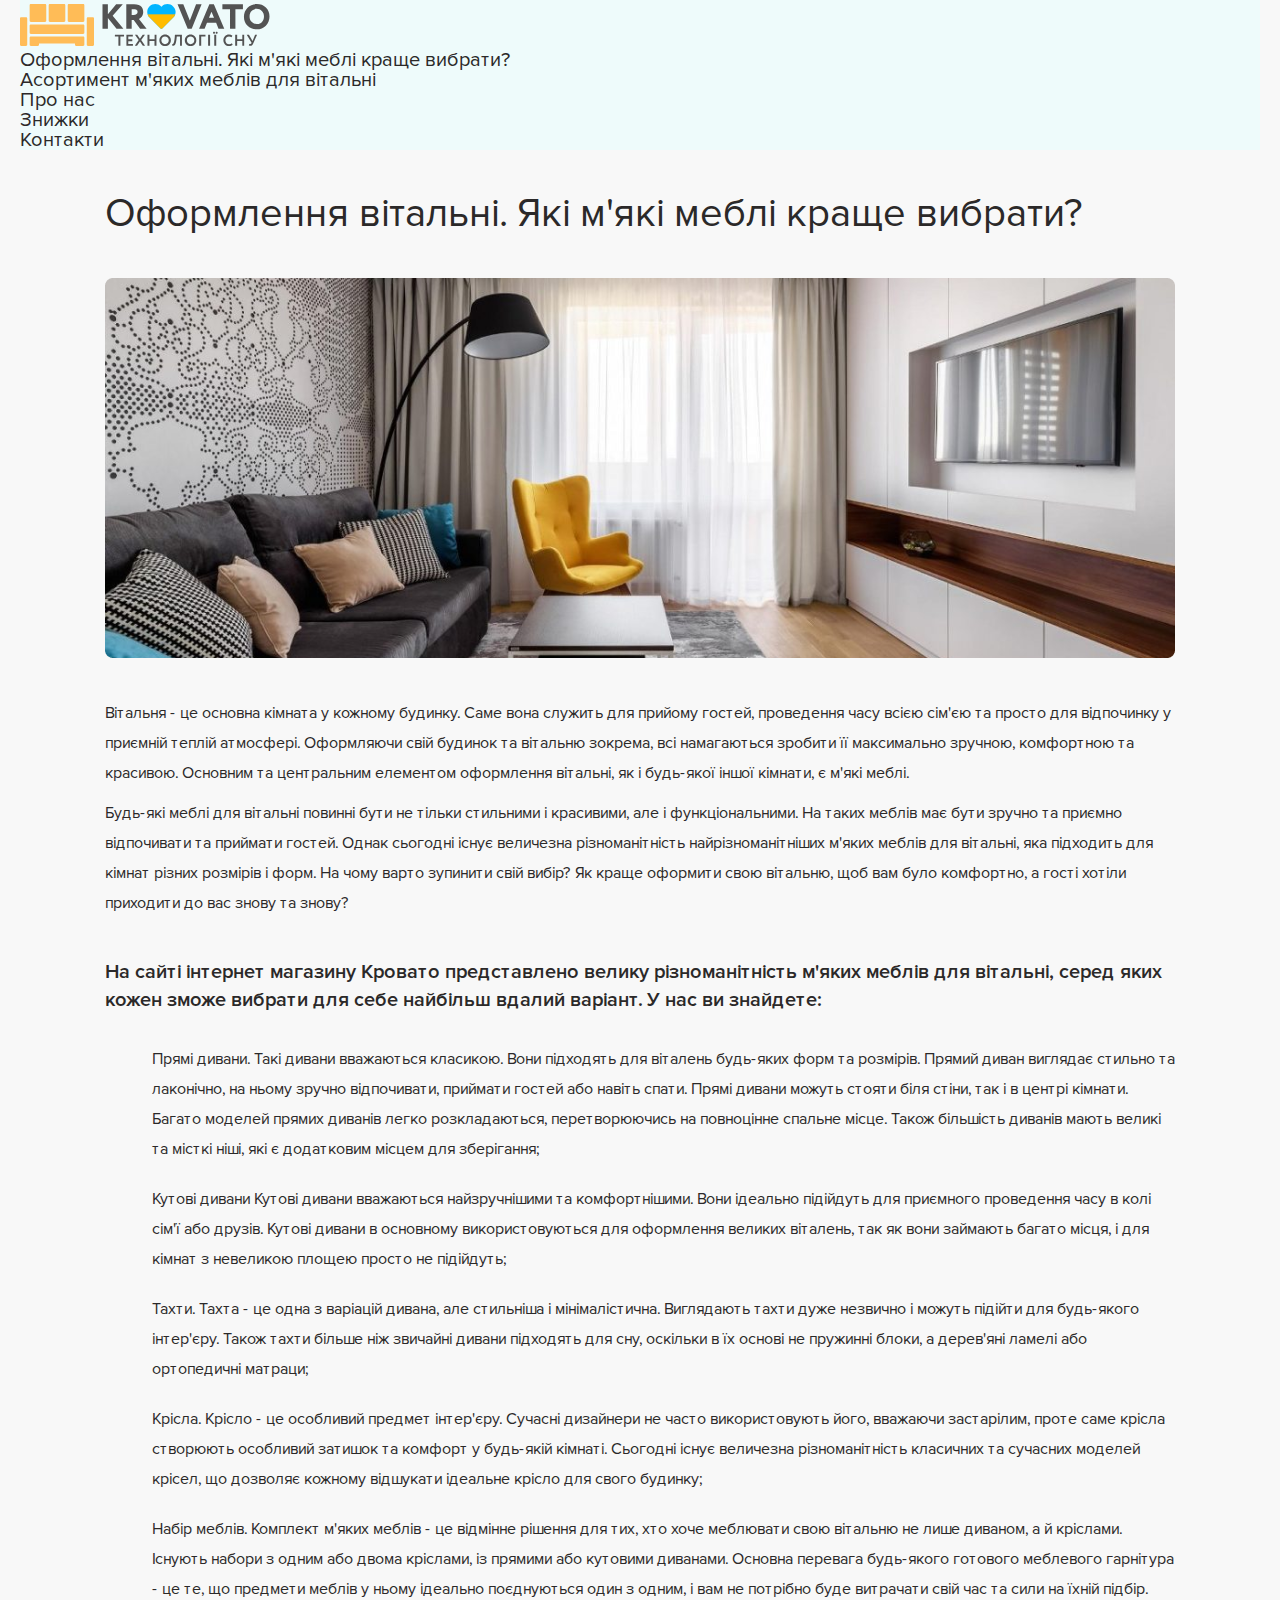
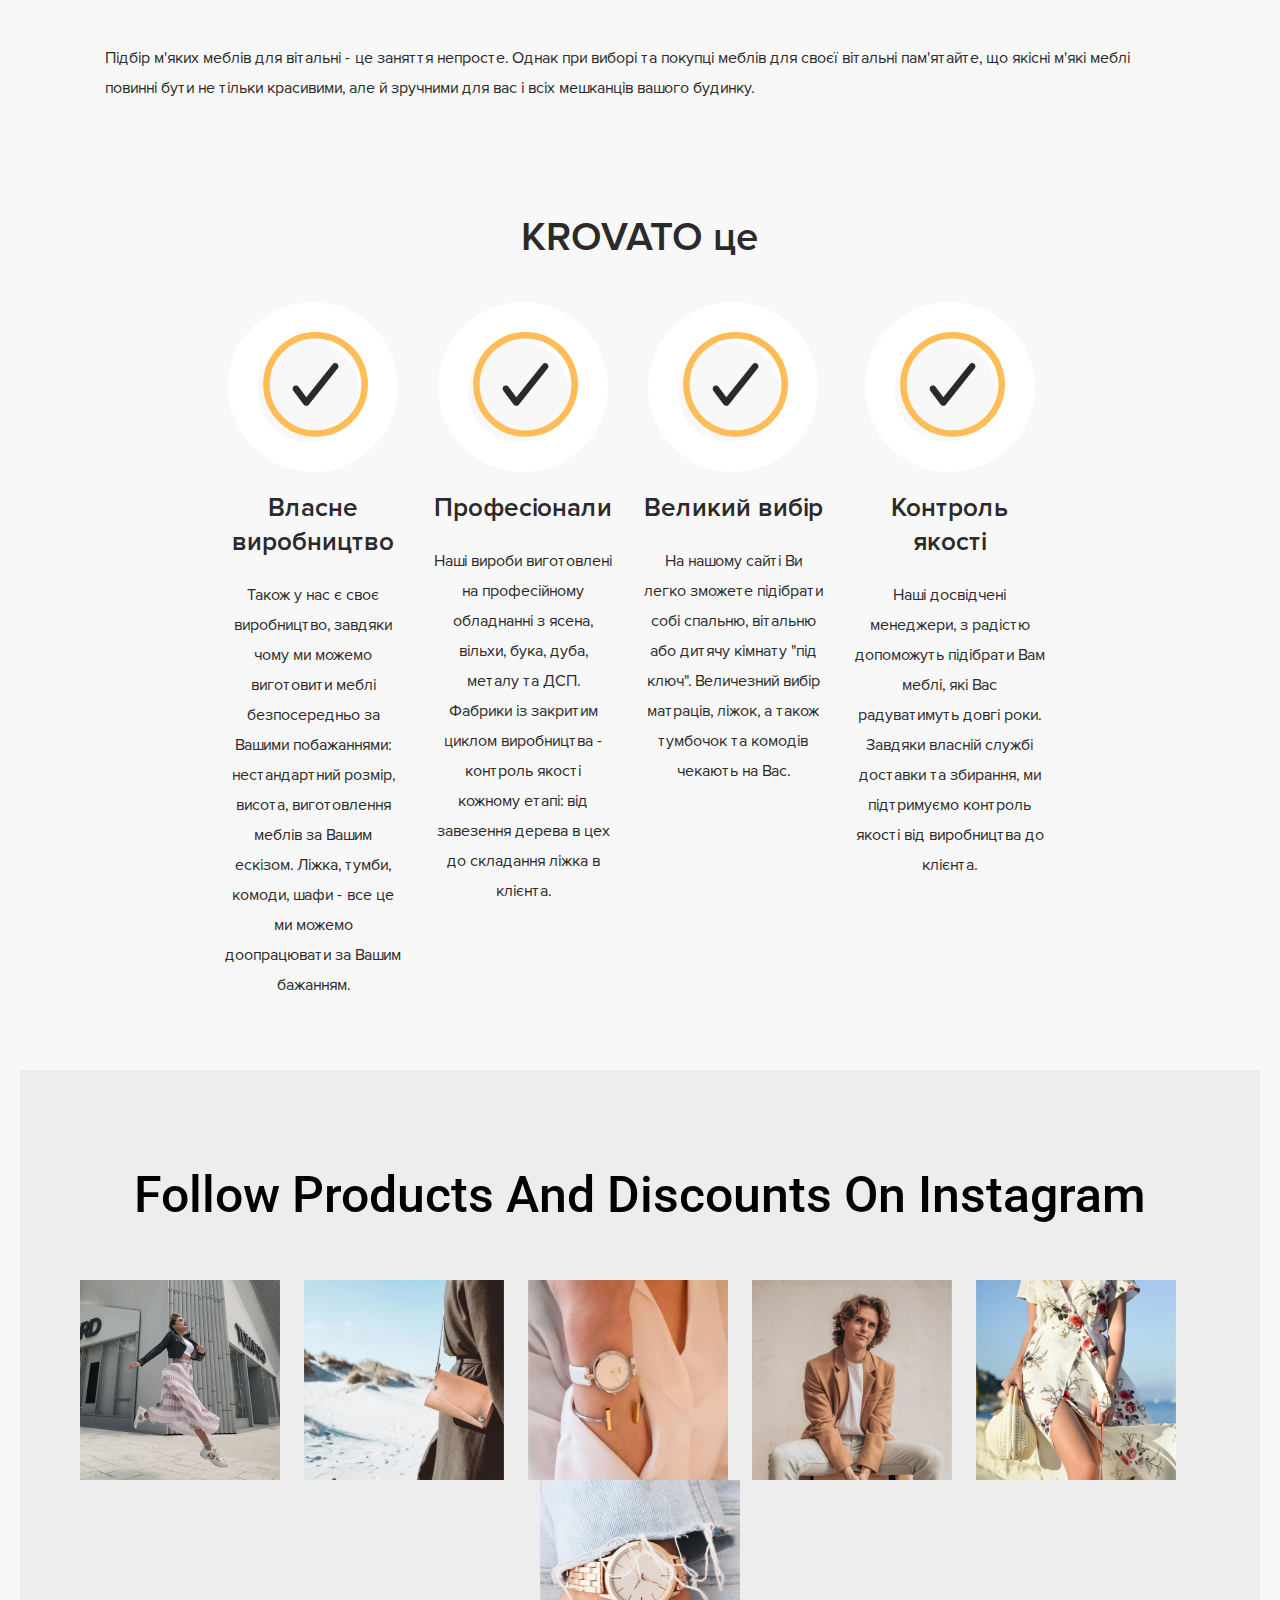
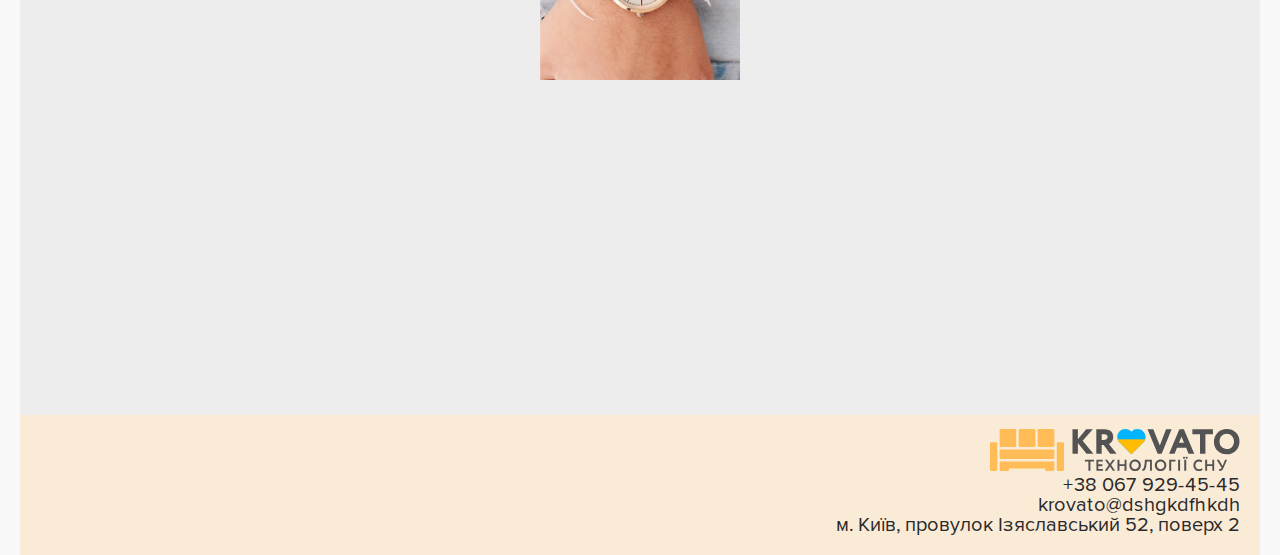
<file: lesson_5/index.html>
<!DOCTYPE html>
<html lang="uk">
  <head>
    <meta charset="UTF-8">
    <meta name="viewport" content="width=device-width, initial-scale=1.0">
    <link rel="stylesheet" href="css/style.css">
      <title>Lesson 5</title>
  </head>
  <body>
    <header class="header">
        <div>
            <a href="#"><img src="img/logo.svg" alt="логотип меблевого інтернет-магазину Кровато"></a>
            <ul>
                <li><a href="#design">Оформлення вітальні. Які м'які меблі краще вибрати?</a></li>
                <li><a href="#range">Асортимент м'яких меблів для вітальні</a></li>
                <li><a href="#about-us">Про нас</a></li>
                <li><a href="#discounts">Знижки</a></li>
                <li><a href="#contacts">Контакти</a></li>
            </ul>
        </div>
    </header>
    <main>
        <div>
            <div class="design">
                <h1 id="design" class="title-disign">Оформлення вітальні. Які м'які меблі краще вибрати?</h1>
                <img class="main-photo" src="img/design_room.png" alt="Увага на дизайн кімнати. В центрі невеличкий сіро-коричневий журнальний столик, позаду нього гарячо-жовте м'яке крісло з високою спинкою, за кріслом вікно закрите білою тюллю, по боках світло-сірі штори. По лівій стороні великий довгий диван темно-сірого кольору з різнобарвними подушками. Ствна біла з абстракним малюнком у тон дивана. З правої сторони Стєнка світло-білого кольру з зашитими шухлядами, а центрі у ніші великий плоский телевізор. Підлога паркетна коричневого кольору з невеликим ковром у переважно сірій гаммі."> 
                <p class="text-design">Вітальня - це основна кімната у кожному будинку. Саме вона служить для прийому гостей, проведення часу всією сім'єю та просто для відпочинку у приємній теплій атмосфері. Оформляючи свій будинок та вітальню зокрема, всі намагаються зробити її максимально зручною, комфортною та красивою. Основним та центральним елементом оформлення вітальні, як і будь-якої іншої кімнати, є м'які меблі.</p>
                <p class="text-design-end">Будь-які меблі для вітальні повинні бути не тільки стильними і красивими, але і функціональними. На таких меблів має бути зручно та приємно відпочивати та приймати гостей. Однак сьогодні існує величезна різноманітність найрізноманітніших м'яких меблів для вітальні, яка підходить для кімнат різних розмірів і форм. На чому варто зупинити свій вибір? Як краще оформити свою вітальню, щоб вам було комфортно, а гості хотіли приходити до вас знову та знову?</p>
            </div>
            <div class="range">
                <h3 id="range" class="title-range">На сайті інтернет магазину Кровато представлено велику різноманітність м'яких меблів для вітальні, серед яких кожен зможе вибрати для себе найбільш вдалий варіант. У нас ви знайдете:</h3>
                <ul class="range-list">
                    <li class="range-list-item">Прямі дивани. Такі дивани вважаються класикою. Вони підходять для віталень будь-яких форм та розмірів. Прямий диван виглядає стильно та лаконічно, на ньому зручно відпочивати, приймати гостей або навіть спати. Прямі дивани можуть стояти біля стіни, так і в центрі кімнати. Багато моделей прямих диванів легко розкладаються, перетворюючись на повноцінне спальне місце. Також більшість диванів мають великі та місткі ніші, які є додатковим місцем для зберігання;</li>
                    <li class="range-list-item">Кутові дивани Кутові дивани вважаються найзручнішими та комфортнішими. Вони ідеально підійдуть для приємного проведення часу в колі сім'ї або друзів. Кутові дивани в основному використовуються для оформлення великих віталень, так як вони займають багато місця, і для кімнат з невеликою площею просто не підійдуть;</li>
                    <li class="range-list-item">Тахти. Тахта - це одна з варіацій дивана, але стильніша і мінімалістична. Виглядають тахти дуже незвично і можуть підійти для будь-якого інтер'єру. Також тахти більше ніж звичайні дивани підходять для сну, оскільки в їх основі не пружинні блоки, а дерев'яні ламелі або ортопедичні матраци;</li>
                    <li class="range-list-item">Крісла. Крісло - це особливий предмет інтер'єру. Сучасні дизайнери не часто використовують його, вважаючи застарілим, проте саме крісла створюють особливий затишок та комфорт у будь-якій кімнаті. Сьогодні існує величезна різноманітність класичних та сучасних моделей крісел, що дозволяє кожному відшукати ідеальне крісло для свого будинку;</li>
                    <li class="range-list-item-end">Набір меблів. Комплект м'яких меблів - це відмінне рішення для тих, хто хоче меблювати свою вітальню не лише диваном, а й кріслами. Існують набори з одним або двома кріслами, із прямими або кутовими диванами. Основна перевага будь-якого готового меблевого гарнітура - це те, що предмети меблів у ньому ідеально поєднуються один з одним, і вам не потрібно буде витрачати свій час та сили на їхній підбір.</li>
                </ul>
                <p class="range-item">Підбір м'яких меблів для вітальні - це заняття непросте. Однак при виборі та покупці меблів для своєї вітальні пам'ятайте, що якісні м'які меблі повинні бути не тільки красивими, але й зручними для вас і всіх мешканців вашого будинку.</p>
            </div>
            <div class="about-us">
                <h2 class="title-about" id="about-us">KROVATO це</h2>
                <ul class="list-about">
                    <li class="list-about-item"><img src="img/check.svg" alt="символ галочки чорного кольору вписаний у коло з помаранчевою рамкою" class="list-about-mark"><h3 class="title-list-about">Власне виробництво</h3><p class="text-about">Також у нас є своє виробництво, завдяки чому ми можемо виготовити меблі безпосередньо за Вашими побажаннями: нестандартний розмір, висота, виготовлення меблів за Вашим ескізом. Ліжка, тумби, комоди, шафи - все це ми можемо доопрацювати за Вашим бажанням.</p></li>
                    <li class="list-about-item"><img src="img/check.svg" alt="символ галочки чорного кольору вписаний у коло з помаранчевою рамкою" class="list-about-mark"><h3 class="title-list-about">Професіонали</h3><p class="text-about">Наші вироби виготовлені на професійному обладнанні з ясена, вільхи, бука, дуба, металу та ДСП. Фабрики із закритим циклом виробництва - контроль якості кожному етапі: від завезення дерева в цех до складання ліжка в клієнта.</p></li>
                    <li class="list-about-item"><img src="img/check.svg" alt="символ галочки чорного кольору вписаний у коло з помаранчевою рамкою" class="list-about-mark"><h3 class="title-list-about">Великий вибір</h3><p class="text-about">На нашому сайті Ви легко зможете підібрати собі спальню, вітальню або дитячу кімнату "під ключ". Величезний вибір матраців, ліжок, а також тумбочок та комодів чекають на Вас.</p></li>
                    <li class="list-about-item-end"><img src="img/check.svg" alt="символ галочки чорного кольору вписаний у коло з помаранчевою рамкою" class="list-about-mark"><h3 class="title-list-about">Контроль якості</h3><p class="text-about">Наші досвідчені менеджери, з радістю допоможуть підібрати Вам меблі, які Вас радуватимуть довгі роки. Завдяки власній службі доставки та збирання, ми підтримуємо контроль якості від виробництва до клієнта.</p></li>
                </ul>

            </div>
            <div class="discounts" id="discounts">
                <h1 class="title-discounts">follow products and discounts on Instagram</h1>
                <div class="items">
					<div class="item">
						<img src="img/product_1.png" alt="Дівчина у прижку на фоні споруди сірого кольору.  Біла блуза, чорний жакет, спідниця в біло-рожеву смугу, білі кросівки. Спідниця продається зі знижкою." class="content">
					</div>
					<div class="item">
						<img src="img/product_2.png" alt="Зимній скудний пейзаж, частково видно жінку, що стоїть боком. Через плече весить  коричнева шкіряна сумка с закльопками. Сумка продається зі знижкою." class="content">
					</div>
					<div class="item">
						<img src="img/product_3.png" alt="Рука жінки в білій блузі. На руці браслет і механічний годинник з білим ремінцем. метал. Метал годинника білий, метал стрілок і елементів застібки жовтий. Годинник продається зі знижкою." class="content">
					</div>
					<div class="item">
						<img src="img/product_4.png"  alt="На фоні світлої стіни сидить молодий чоловік з темним курчавим волоссям. Одягнений у білу іутболку, брюки світлий-беж та світло-коричневий піджак. Піджак продається зв знижкою." class="content">
					</div>
					<div class="item">
						<img src="img/product_5.png" alt="Жінка йде на фоні пляжу. Тримає світлу плетену сумка. Одягнена в білу сукню з червоно-синіми  квітами. Сукня продається зі знижкою."  class="content">
					</div>
                    <div class="item-end">
						<img src="img/product_6.png" alt="Чоловіча рука в світлій джинсовій сорочці. На руці механічний годинник з жовтого металу. Браслет на годиннику також з жовтого металу. Годинник продається зі знижкою."  class="content">
					</div>
				</div>
            </div>
        </div>
    </main>
    <footer  class="footer" id="contacts">
        <div>
            <a href="index.html"><img src="img/logo.svg" alt="логотип меблевого інтернет-магазину Кровато"></a>
            <ul>
                <li><a href="tel:+380679294545">+38 067 929-45-45</a></li>
                <li><a href="mailto:krovato@dshgkdfhkdh">krovato@dshgkdfhkdh</a></li>
                <li><a href="#">м. Київ, провулок Ізяславський 52, поверх 2</a></li>
            </ul>
        </div>
    </footer>
  </body>
</html>
</file>
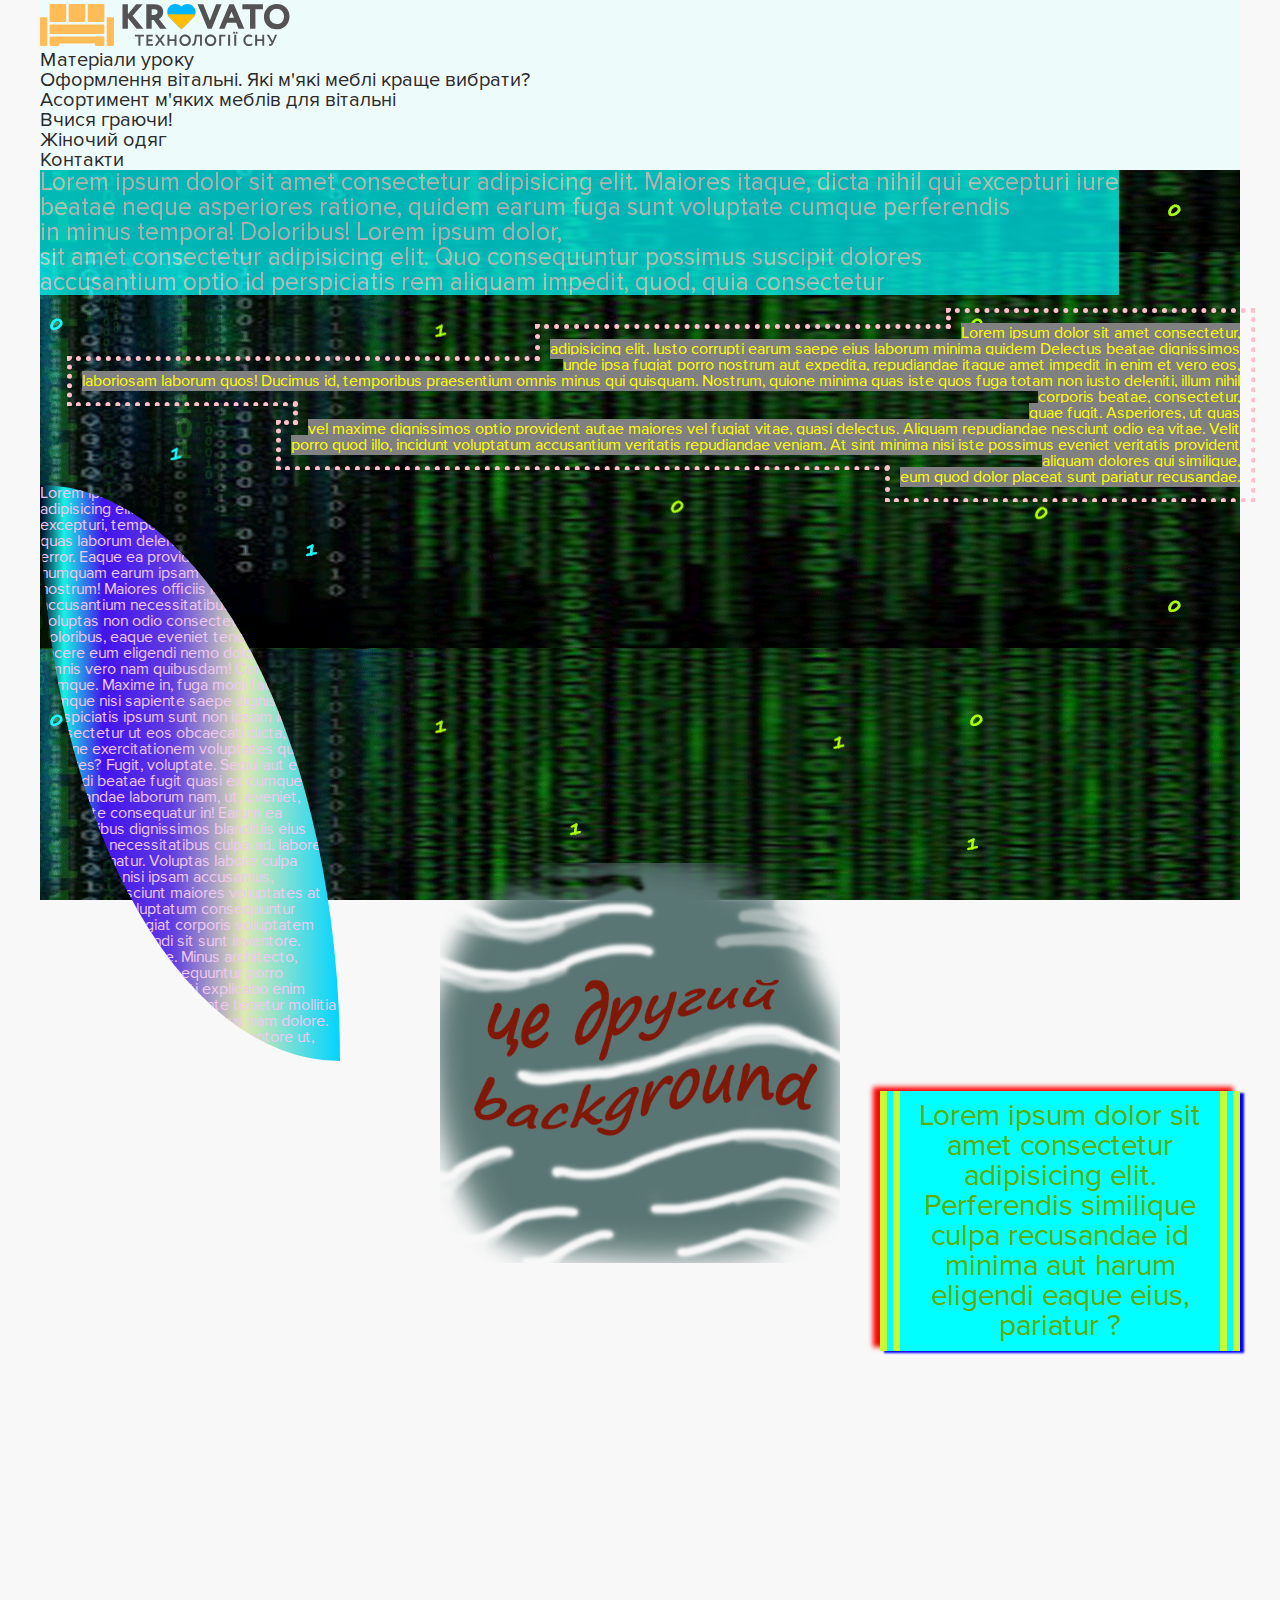
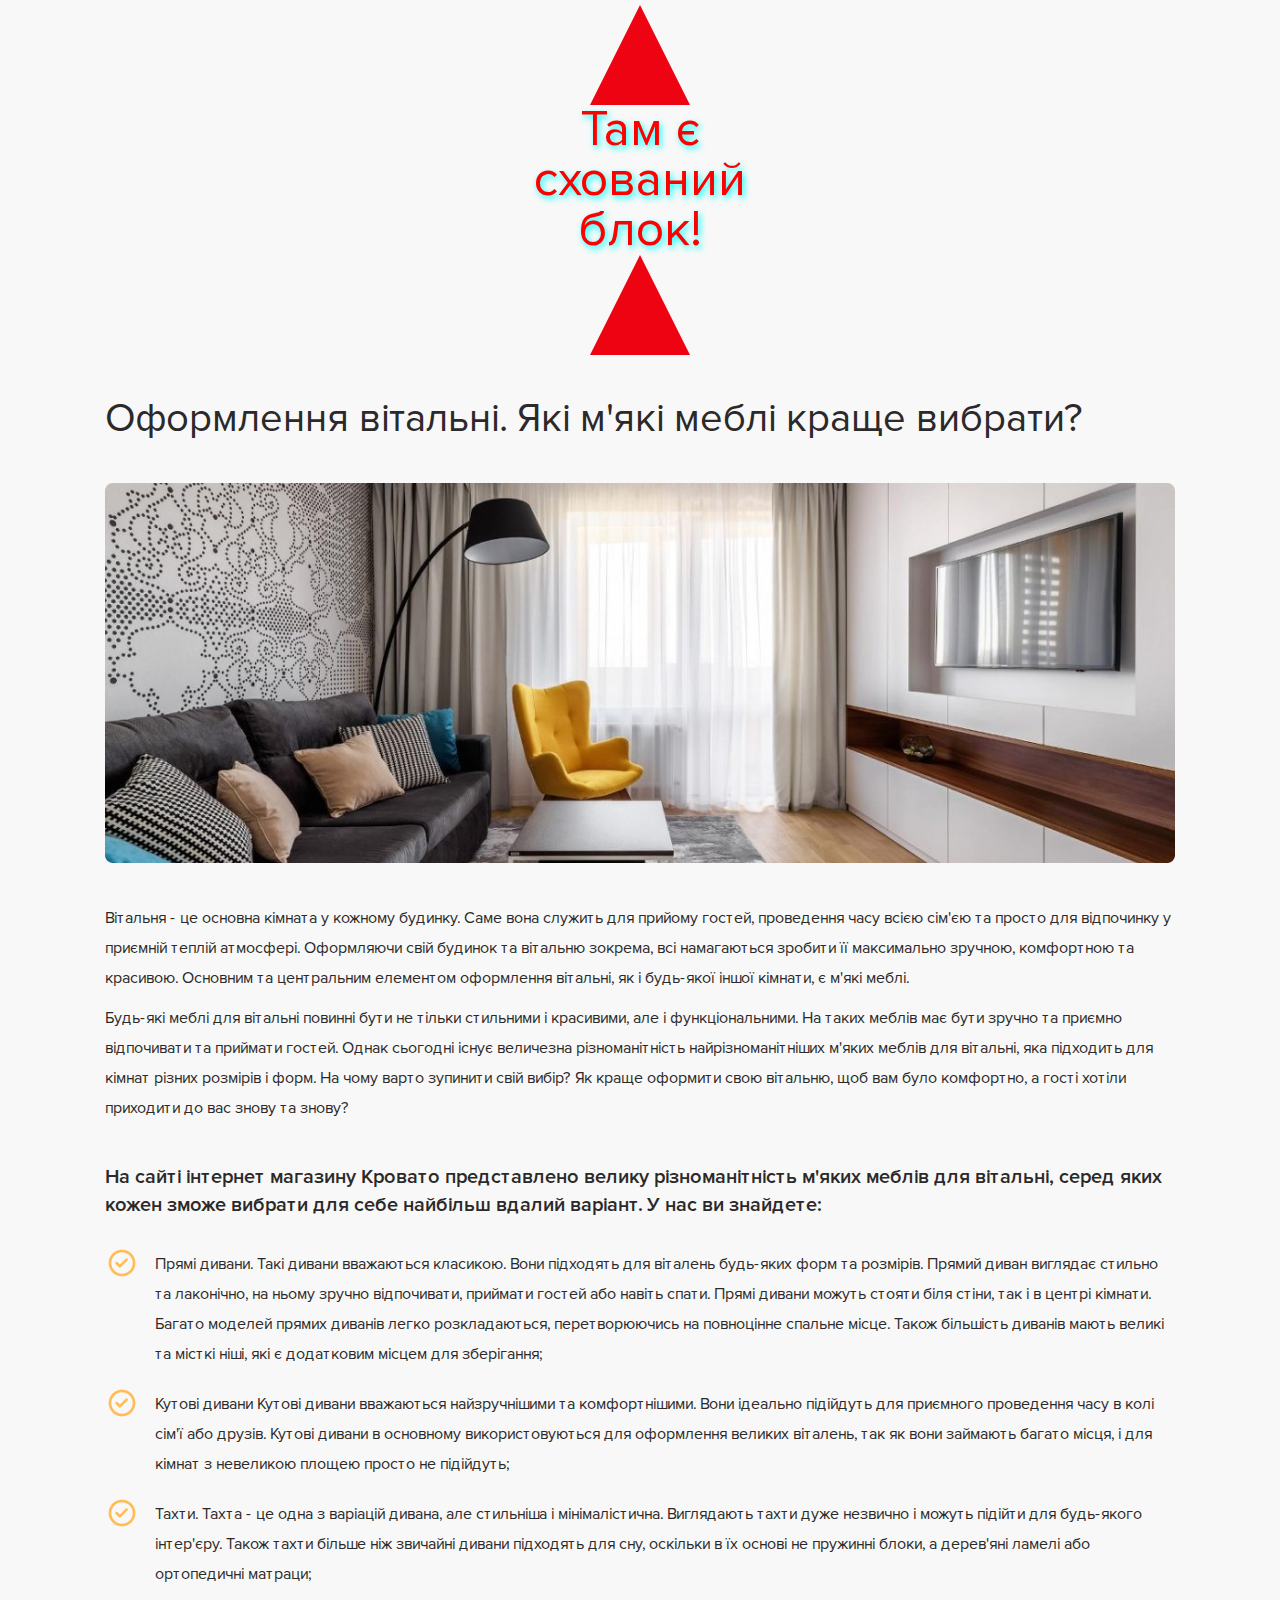
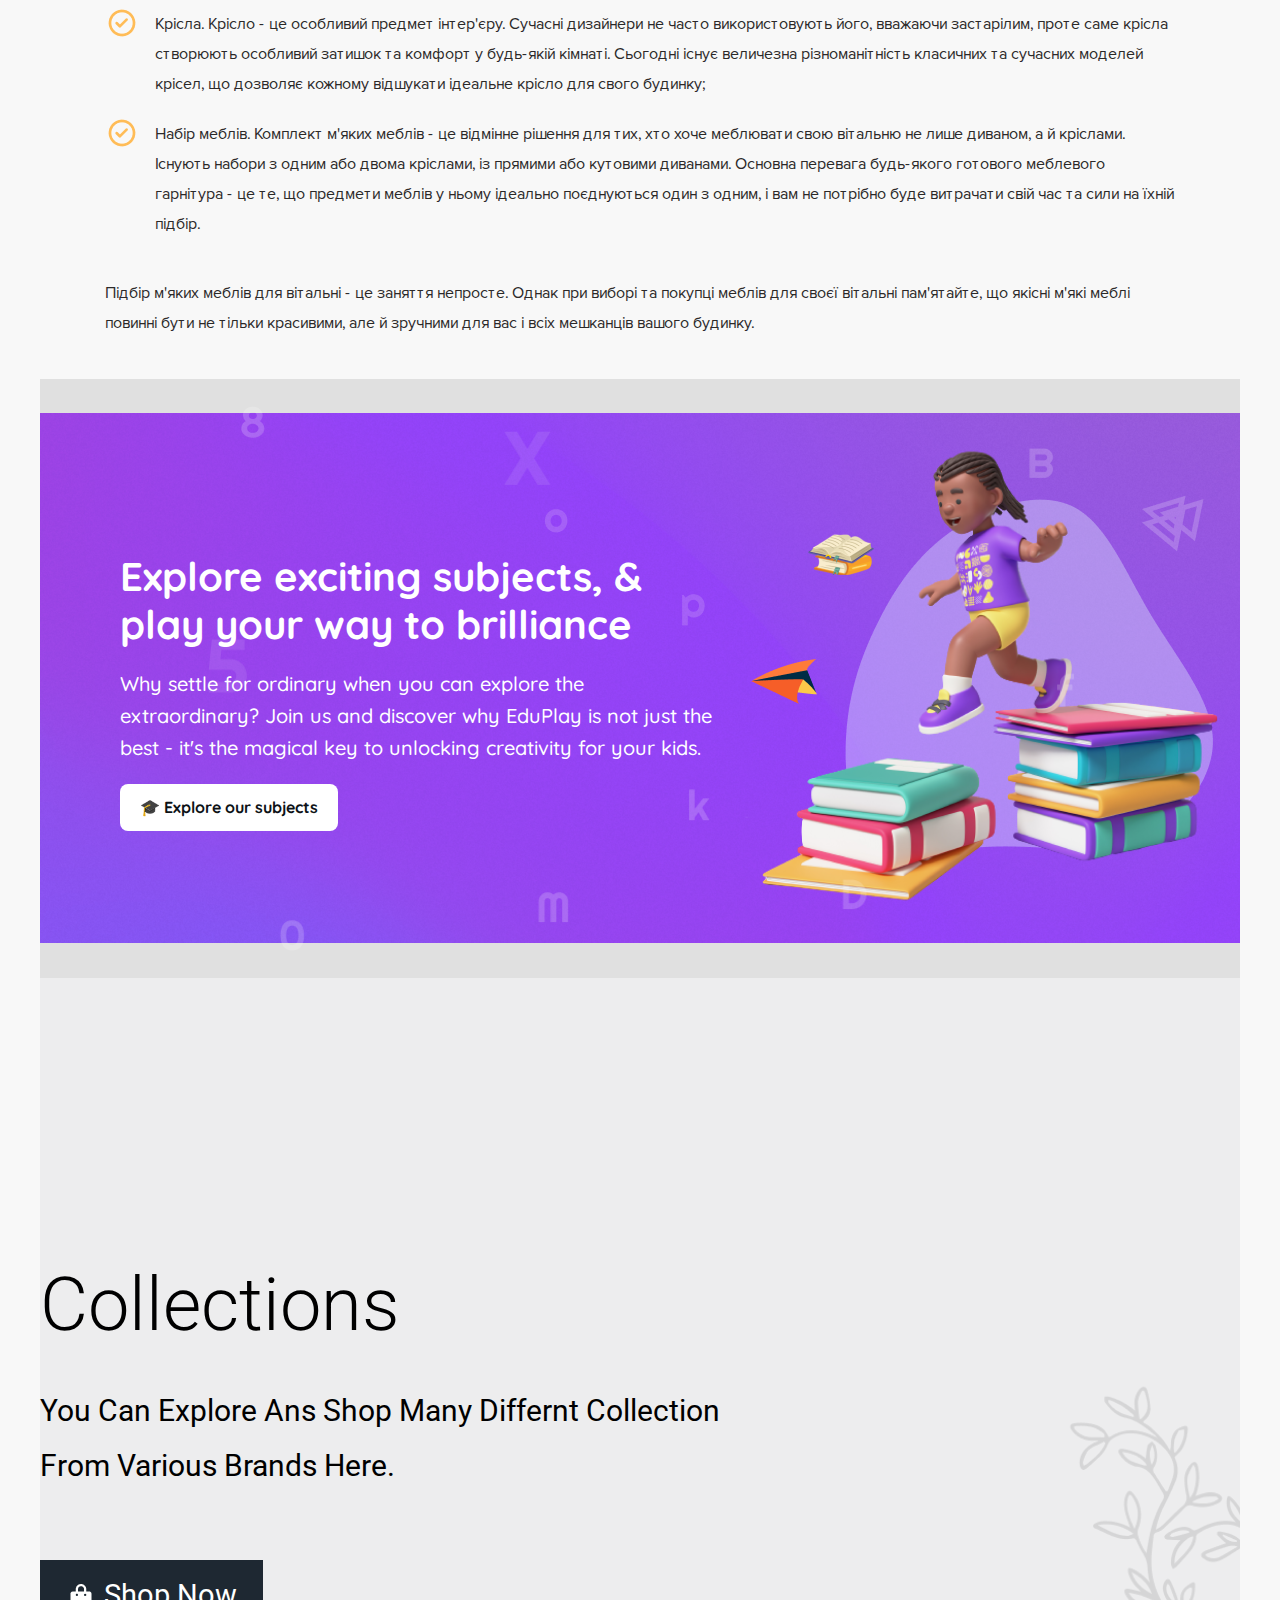
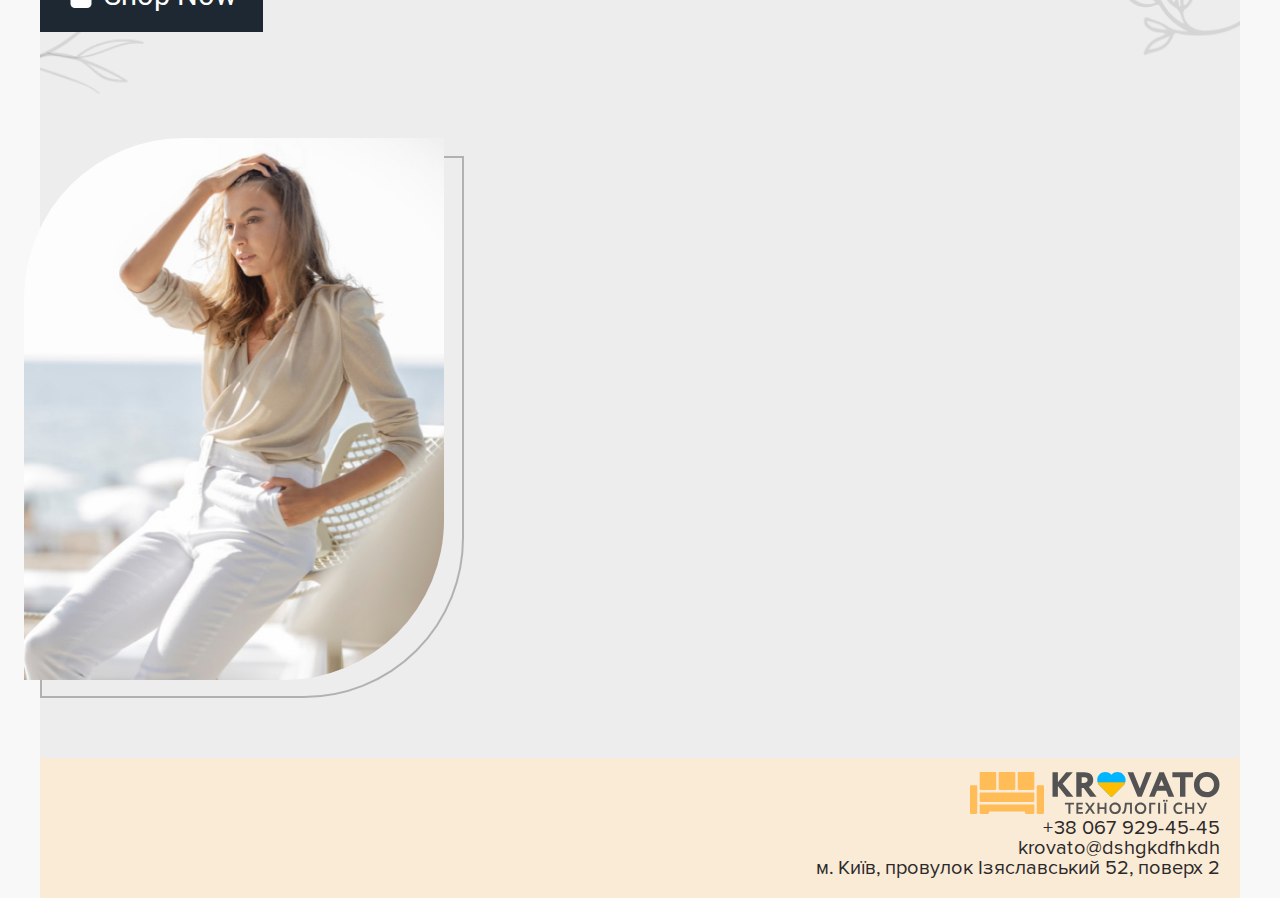
<file: lesson_6/index.html>
<!DOCTYPE html>
<html lang="zxx">
    <head>
        <meta charset="UTF-8">
        <meta name="viewport" content="width=device-width, initial-scale=1.0">
        <link rel="stylesheet" href="css/style.css">
        <title>Lesson 6</title>
    </head>
    <body>
        <header class="header">
            <div>
                <a href="#"><img src="img/logo.svg" alt="логотип меблевого інтернет-магазину Кровато"></a>
                <ul>
                    <li><a href="#lesson">Матеріали уроку</a></li>
                    <li><a href="#design">Оформлення вітальні. Які м'які меблі краще вибрати?</a></li>
                    <li><a href="#range">Асортимент м'яких меблів для вітальні</a></li>
                    <li><a href="#eduplay">Вчися граючи!</a></li>
                    <li><a href="#ecommerc">Жіночий одяг</a></li>
                    <li><a href="#contacts">Контакти</a></li>
                </ul>
            </div>
        </header>
        <main>
            <div class="lesson-6" id="lesson">
                <div class="step-1">
                Lorem ipsum dolor sit amet consectetur adipisicing elit. Maiores itaque, dicta nihil qui excepturi iure <br> beatae neque asperiores ratione, quidem earum fuga sunt voluptate cumque perferendis <br> in minus tempora! Doloribus! Lorem ipsum dolor, <br> sit amet consectetur adipisicing elit. Quo consequuntur possimus suscipit dolores <br> accusantium optio id perspiciatis rem aliquam impedit, quod, quia consectetur 
                </div>
                <div class="step-2">
                    <p>
                        <span>Lorem ipsum dolor sit amet consectetur, <br>adipisicing elit. Iusto corrupti earum saepe eius laborum minima quidem 
                        Delectus beatae dignissimos <br>unde ipsa fugiat porro nostrum aut expedita, repudiandae itaque amet impedit in enim et vero eos,<br> laboriosam laborum quos! Ducimus id, temporibus praesentium omnis minus qui quisquam.
                        Nostrum, quione minima quas iste quos fuga totam non iusto deleniti, illum nihil corporis beatae, consectetur,<br> quae fugit. Asperiores, ut quas <br>vel maxime dignissimos optio provident autae maiores vel fugiat vitae, quasi delectus. Aliquam repudiandae nesciunt odio ea vitae.
                        Velit <br>porro quod illo, incidunt voluptatum accusantium veritatis repudiandae veniam. At sint minima nisi iste possimus eveniet veritatis provident<br> aliquam dolores qui similique,<br> eum quod dolor placeat sunt pariatur recusandae.
                        </span>
                    </p>
                </div>
                <div class="step-3">Lorem ipsum, dolor sit amet consectetur adipisicing elit. Hic exercitationem excepturi, tempora natus ullam maxime quas laborum deleniti mollitia, provident error. Eaque ea provident deserunt numquam earum ipsam exercitationem nostrum!
                Maiores officiis libero, accusantium necessitatibus harum saepe, voluptas non odio consectetur voluptatibus doloribus, eaque eveniet tenetur rerum facere eum eligendi nemo dolor fuga porro omnis vero nam quibusdam! Consequuntur, cumque.
                Maxime in, fuga modi facere, cumque nisi sapiente saepe dignissimos perspiciatis ipsum sunt non ipsam id libero consectetur ut eos obcaecati dicta, enim ratione exercitationem voluptates quidem maiores? Fugit, voluptate.
                Sequi aut est eligendi beatae fugit quasi ex cumque repudiandae laborum nam, ut, eveniet, voluptate consequatur in! Earum ea voluptatibus dignissimos blanditiis eius reiciendis necessitatibus culpa ad, labore non aspernatur.
                Voluptas labore culpa minus iusto nisi ipsam accusamus, excepturi nesciunt maiores voluptates at quibusdam voluptatum consequuntur quaerat eum fugiat corporis voluptatem error facilis eligendi sit sunt inventore. Expedita, hic saepe.
                Minus architecto, debitis incidunt consequuntur porro doloribus unde corrupti explicabo enim harum assumenda sapiente tenetur mollitia consequatur eligendi ducimus nam dolore. Magnam iusto cum quidem inventore ut, aliquam minima earum?
                </div>
                <div class="step-4">
                    <p>Lorem ipsum dolor sit amet consectetur adipisicing elit. Perferendis similique culpa recusandae id minima aut harum eligendi eaque eius, pariatur ?
                    </p>
                </div>
                <div class="step-5">Lorem ipsum dolor sit amet consectetur adipisicing elit. Nulla architecto numquam ad eligendi ipsum consectetur corporis doloremque alias minus perspiciatis ab, autem non ipsam praesentium, nostrum ipsa dolores, fuga maxime!
                Cum doloribus consectetur laborum voluptas alias eligendi hic quas quam? Expedita molestiae voluptatum illum velit a possimus amet eveniet vel nam neque necessitatibus, ex voluptas deleniti praesentium culpa? Dolores, porro.
                Similique earum, quod tenetur magnam neque quaerat inventore quae doloremque eos, maiores tempore ut dignissimos fugiat dolores molestiae! Voluptatum magnam nostrum exercitationem, id adipisci beatae velit nesciunt assumenda accusamus officia!
                Ex harum exercitationem, libero cupiditate voluptatum soluta asperiores repudiandae repellat illo temporibus eveniet eius quia tenetur odit quibusdam mollitia minima atque illum quis ab quasi consequatur nostrum. Totam, rerum similique?
                Iusto, tempora. Explicabo consequuntur quae perferendis excepturi nesciunt, at, ipsa modi impedit debitis, sed cumque adipisci. Nisi omnis, animi sapiente accusamus commodi labore. Accusantium, vitae sunt harum ex corporis voluptatibus.
                Odit earum veritatis saepe numquam error similique cupiditate ex deleniti tenetur eveniet sed magnam amet, provident vitae a architecto repellat recusandae sint delectus quo qui voluptas. Dignissimos illo temporibus natus?
                Sunt dignissimos illo fuga in dolor eaque natus architecto atque minus, quam totam ipsa perspiciatis deserunt qui corporis hic, esse mollitia exercitationem. Inventore soluta molestias provident rem, iste eligendi nulla.
                Ad iure nulla molestias. Sint ducimus tenetur saepe facilis ad laboriosam error eveniet ut velit nesciunt expedita corrupti voluptates obcaecati beatae, minima magni officia delectus voluptate aspernatur consequatur! Non, ullam.
                Non provident vel suscipit itaque tempore. Deleniti sapiente cum aliquam ipsum repellendus repellat eum accusantium beatae? Voluptatibus iusto explicabo, nam perferendis et qui neque, fugit, deserunt dolores numquam aliquam animi!
                Perspiciatis est voluptatum architecto voluptates ea! Saepe similique expedita voluptas eos consequuntur voluptatum ut tenetur officiis itaque velit molestias error, iusto sapiente eligendi numquam dolorum, tempore, suscipit quae dolore. Tenetur.
                </div>
                <div class="step-6">
                    <div class="arrow-top"></div>
                    <p>Там є схований блок!</p>
                    <div class="arrow-top"></div>
                </div>
            </div>
            <div class="design">
                <h1 id="design" class="title-disign">Оформлення вітальні. Які м'які меблі краще вибрати?</h1>
                <img class="main-photo" src="img/design_room.png" alt="Увага на дизайн кімнати. В центрі невеличкий сіро-коричневий журнальний столик, позаду нього гарячо-жовте м'яке крісло з високою спинкою, за кріслом вікно закрите білою тюллю, по боках світло-сірі штори. По лівій стороні великий довгий диван темно-сірого кольору з різнобарвними подушками. Ствна біла з абстракним малюнком у тон дивана. З правої сторони Стєнка світло-білого кольру з зашитими шухлядами, а центрі у ніші великий плоский телевізор. Підлога паркетна коричневого кольору з невеликим ковром у переважно сірій гаммі."> 
                <p class="text-design">Вітальня - це основна кімната у кожному будинку. Саме вона служить для прийому гостей, проведення часу всією сім'єю та просто для відпочинку у приємній теплій атмосфері. Оформляючи свій будинок та вітальню зокрема, всі намагаються зробити її максимально зручною, комфортною та красивою. Основним та центральним елементом оформлення вітальні, як і будь-якої іншої кімнати, є м'які меблі.</p>
                <p class="text-design-end">Будь-які меблі для вітальні повинні бути не тільки стильними і красивими, але і функціональними. На таких меблів має бути зручно та приємно відпочивати та приймати гостей. Однак сьогодні існує величезна різноманітність найрізноманітніших м'яких меблів для вітальні, яка підходить для кімнат різних розмірів і форм. На чому варто зупинити свій вибір? Як краще оформити свою вітальню, щоб вам було комфортно, а гості хотіли приходити до вас знову та знову?</p>
            </div>
            <div class="range">
                <h3 id="range" class="title-range">На сайті інтернет магазину Кровато представлено велику різноманітність м'яких меблів для вітальні, серед яких кожен зможе вибрати для себе найбільш вдалий варіант. У нас ви знайдете:</h3>
                <ul class="range-list">
                    <li class="range-list-item">Прямі дивани. Такі дивани вважаються класикою. Вони підходять для віталень будь-яких форм та розмірів. Прямий диван виглядає стильно та лаконічно, на ньому зручно відпочивати, приймати гостей або навіть спати. Прямі дивани можуть стояти біля стіни, так і в центрі кімнати. Багато моделей прямих диванів легко розкладаються, перетворюючись на повноцінне спальне місце. Також більшість диванів мають великі та місткі ніші, які є додатковим місцем для зберігання;</li>
                    <li class="range-list-item">Кутові дивани Кутові дивани вважаються найзручнішими та комфортнішими. Вони ідеально підійдуть для приємного проведення часу в колі сім'ї або друзів. Кутові дивани в основному використовуються для оформлення великих віталень, так як вони займають багато місця, і для кімнат з невеликою площею просто не підійдуть;</li>
                    <li class="range-list-item">Тахти. Тахта - це одна з варіацій дивана, але стильніша і мінімалістична. Виглядають тахти дуже незвично і можуть підійти для будь-якого інтер'єру. Також тахти більше ніж звичайні дивани підходять для сну, оскільки в їх основі не пружинні блоки, а дерев'яні ламелі або ортопедичні матраци;</li>
                    <li class="range-list-item">Крісла. Крісло - це особливий предмет інтер'єру. Сучасні дизайнери не часто використовують його, вважаючи застарілим, проте саме крісла створюють особливий затишок та комфорт у будь-якій кімнаті. Сьогодні існує величезна різноманітність класичних та сучасних моделей крісел, що дозволяє кожному відшукати ідеальне крісло для свого будинку;</li>
                    <li class="range-list-item-end">Набір меблів. Комплект м'яких меблів - це відмінне рішення для тих, хто хоче меблювати свою вітальню не лише диваном, а й кріслами. Існують набори з одним або двома кріслами, із прямими або кутовими диванами. Основна перевага будь-якого готового меблевого гарнітура - це те, що предмети меблів у ньому ідеально поєднуються один з одним, і вам не потрібно буде витрачати свій час та сили на їхній підбір.</li>
                </ul>
                <p class="range-item">Підбір м'яких меблів для вітальні - це заняття непросте. Однак при виборі та покупці меблів для своєї вітальні пам'ятайте, що якісні м'які меблі повинні бути не тільки красивими, але й зручними для вас і всіх мешканців вашого будинку.</p>
            </div>
            <div class="eduplay" id="eduplay">                
                <h2 class="title-eduplay">Explore exciting subjects, &<br> play your way to brilliance</h2>
                <p class="text-eduplay">Why settle for ordinary when you can explore the extraordinary? Join us and discover why EduPlay is not just the best - it's the magical key to unlocking creativity for your kids.</p>
                <!-- <a href="#"><img src="img/button_label.png" class="button"></a> -->
                <a href="#" class="button-eduplay">🎓 Explore our subjects</a>
            </div>
            <div class="ec" id="ecommerc">
                <div class="content-ec">
                    <div class="text-content-ec">
                        <h2 class="title-ec">collections</h2>
                        <p class="text-ec">you can explore ans shop many differnt collection from various brands here.</p>
                        <a href="#" class="button-ec"><img src="img/icon_button_screen_3.png" alt="Іконка на кнопці у вигляді сумки білого кольору" class="link-ec">shop now</a>
                    </div>
                    <div class="wrapper-image">
                        <img src="img/women_screen_3.jpg" alt="На фоні світлого розмитого морського пейзажу стоїть дівчина, опершись на світлий сітчптий стул. Одна рука в кармані, іншою поправляє волосся. Дівчина одягнена в тонку світло-бежеву блузу з подовженим рукавом та у білі джинси" >
                    </div>
                </div>
            </div>          
        </main>
        <footer  class="footer" id="contacts">
            <div>
                <a href="index.html"><img src="img/logo.svg" alt="логотип меблевого інтернет-магазину Кровато"></a>
                <ul>
                    <li><a href="tel:+380679294545">+38 067 929-45-45</a></li>
                    <li><a href="mailto:krovato@dshgkdfhkdh">krovato@dshgkdfhkdh</a></li>
                    <li><a href="#">м. Київ, провулок Ізяславський 52, поверх 2</a></li>
                </ul>
        </div>
        </footer>
    </body>
</html>
</file>
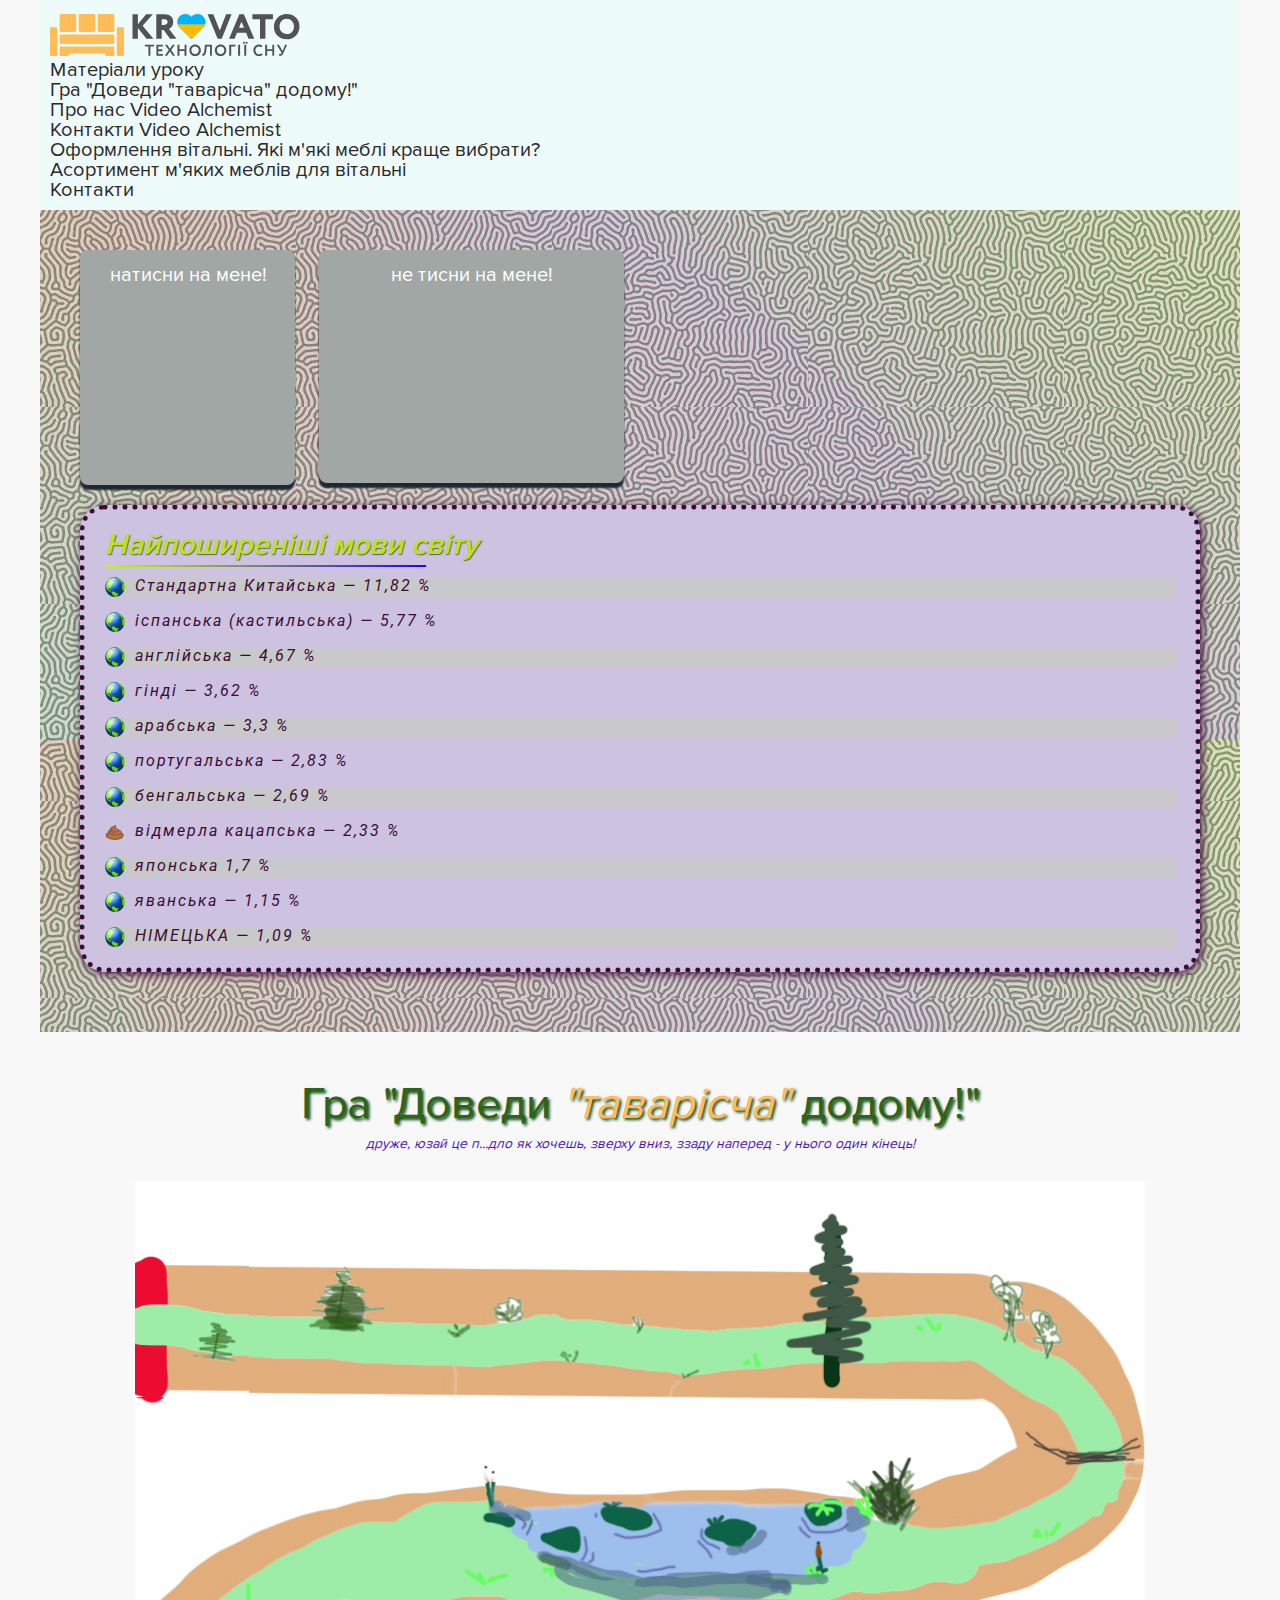
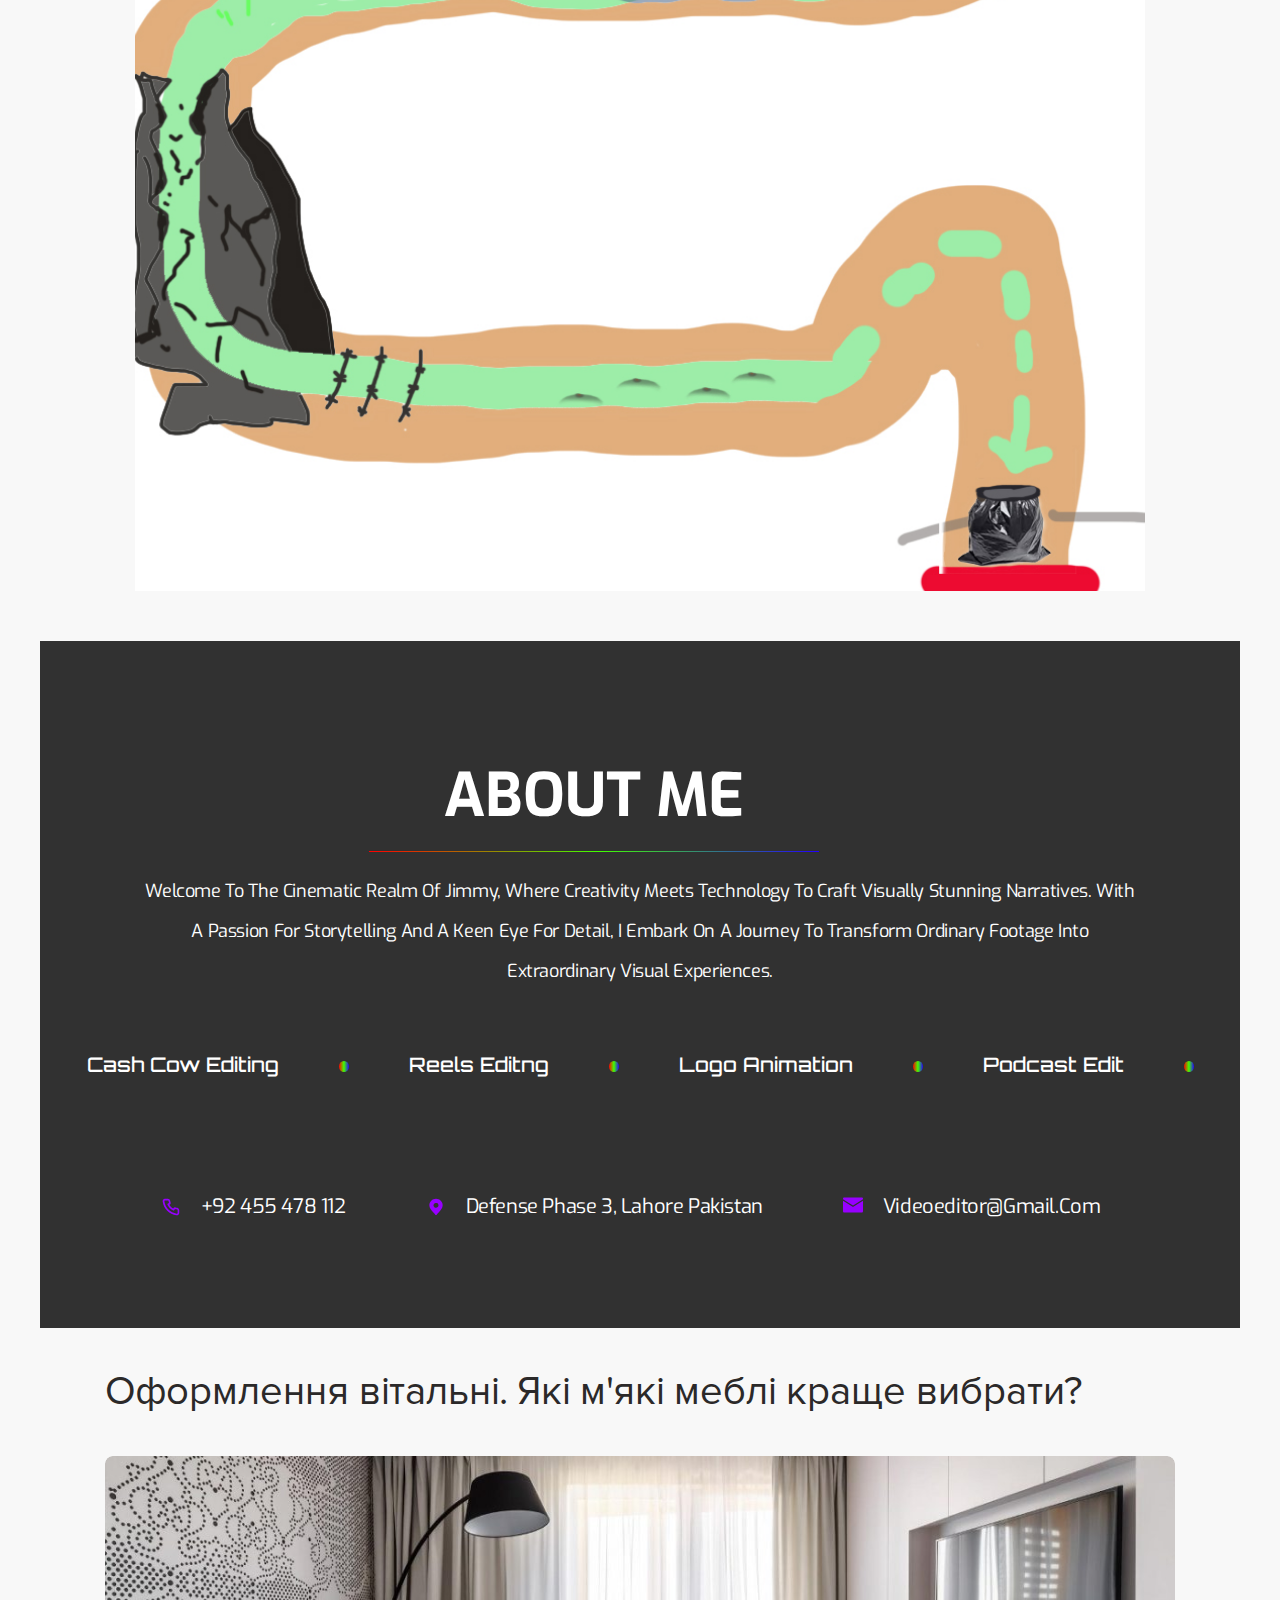
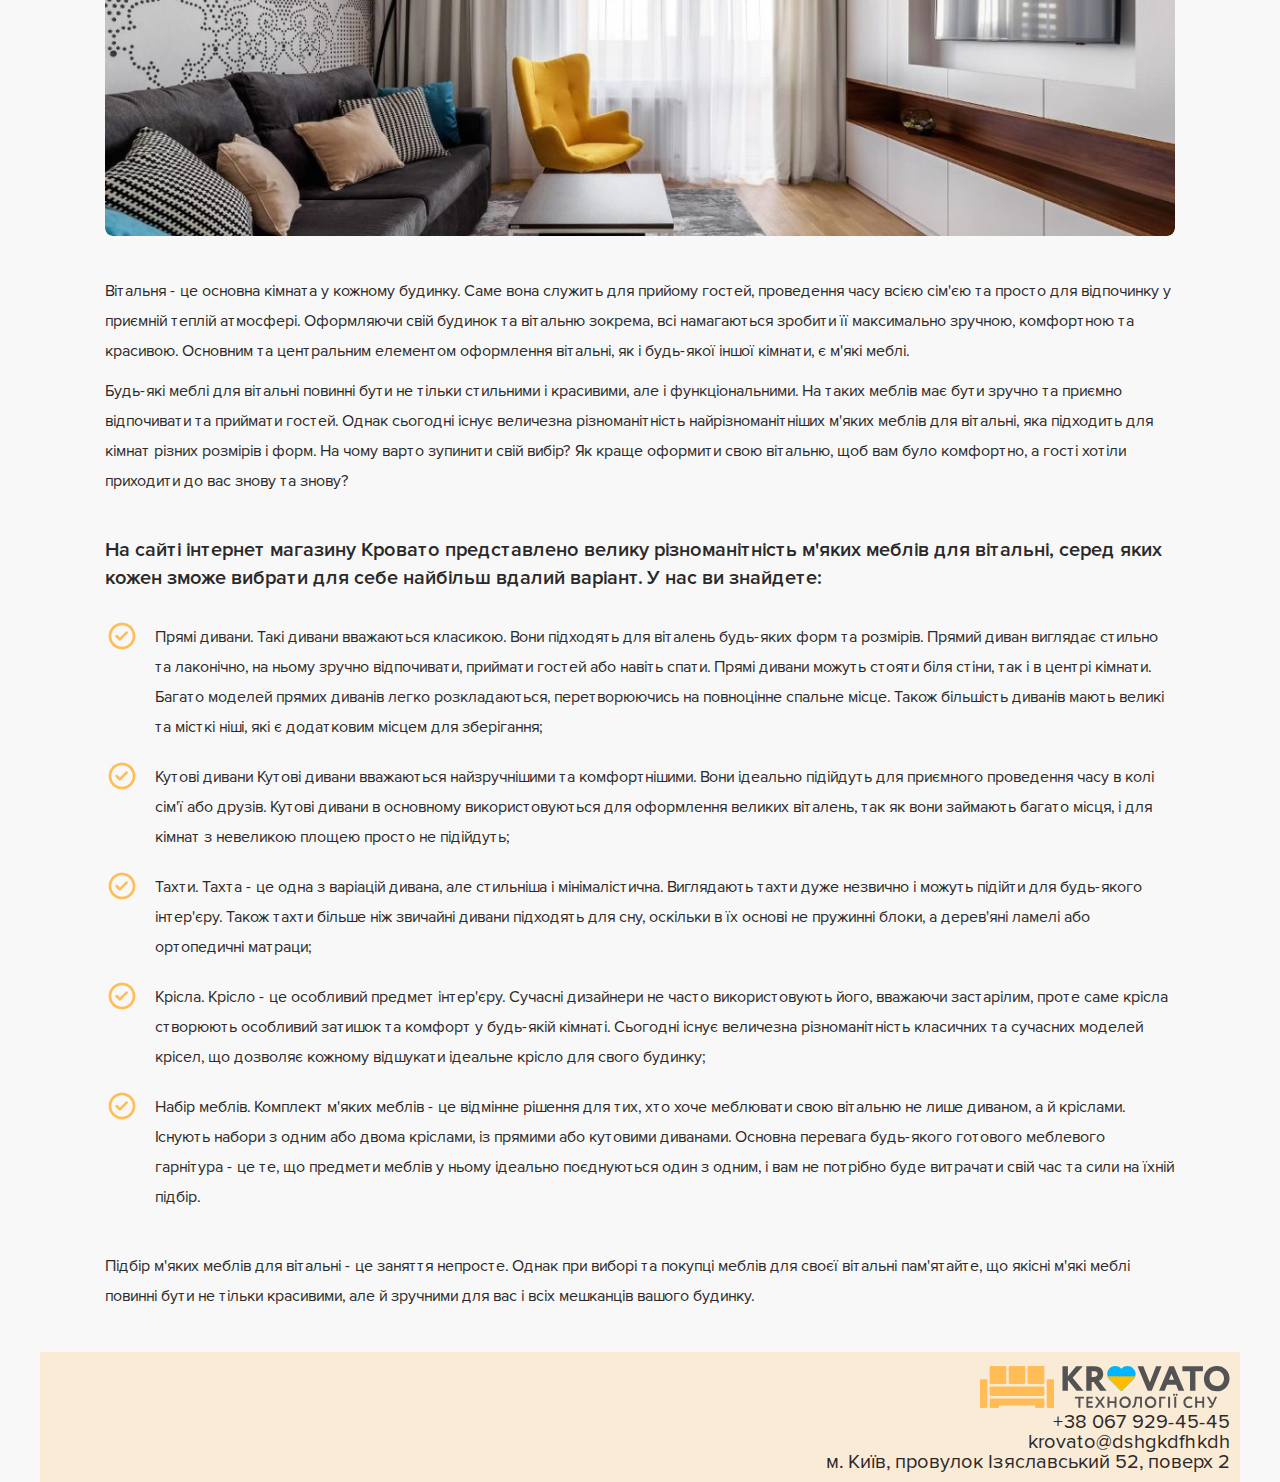
<file: lesson_7/index.html>
<!DOCTYPE html>
<html lang="uk">
    <head>
        <meta charset="UTF-8">
        <meta name="viewport" content="width=device-width, initial-scale=1.0">
        <link rel="stylesheet" href="css/style.css">
        <title>Lesson 7</title>
    </head>
    <body>
        <header class="header">
            <div>
                <a href="#"><img src="img/logo.svg" alt="логотип меблевого інтернет-магазину Кровато"></a>
                <ul class="header-list">
                    <li><a href="#lesson">Матеріали уроку</a></li>
                    <li><a href="#play">Гра "Доведи "таварісча" додому!"</a></li>
                    <li><a href="#about"></a>Про нас Video Alchemist</li>
                    <li><a href="#contact_va">Контакти Video Alchemist</a></li>
                    <li><a href="#design">Оформлення вітальні. Які м'які меблі краще вибрати?</a></li>
                    <li><a href="#range">Асортимент м'яких меблів для вітальні</a></li>
                    <li><a href="#contacts">Контакти</a></li>
                </ul>
            </div>
        </header>
        <main>
            <div class="lesson-7" id="lesson">
                    <div class="left-side"><a href="#" class="button-yes">натисни на мене!<img src="img/present_dz_7.png" alt="подарункова коробка золотистого кольору з червоним бантом" class="present"></a></div>
                    <div class="right-side"><a href="#" class="button-no">не тисни на мене! <img src="img/bloode-dz-7.gif" alt="капаюча кров" class="blood"></a></div>
                    <div class="link">
                        <h2 class="title-list">Найпоширеніші мови світу</h2>
                        <ul class="language-link">
                        <li class="language-country"><a href="https://uk.wikipedia.org/wiki/%D0%9F%D1%83%D1%82%D1%83%D0%BD%D1%85%D1%83%D0%B0" target="_blank">стандартна китайська — 11,82 %</a></li>
                        <li class="language-country"><a href="https://uk.wikipedia.org/wiki/%D0%86%D1%81%D0%BF%D0%B0%D0%BD%D1%81%D1%8C%D0%BA%D0%B0_%D0%BC%D0%BE%D0%B2%D0%B0" target="_blank">іспанська (кастильська) — 5,77 %</a></li>
                        <li class="language-country"><a href="https://uk.wikipedia.org/wiki/%D0%90%D0%BD%D0%B3%D0%BB%D1%96%D0%B9%D1%81%D1%8C%D0%BA%D0%B0_%D0%BC%D0%BE%D0%B2%D0%B0" target="_blank">англійська — 4,67 %</a></li>
                        <li class="language-country"><a href="https://uk.wikipedia.org/wiki/%D0%93%D1%96%D0%BD%D0%B4%D1%96" target="_blank">гінді — 3,62 %</a></li>
                        <li class="language-country"><a href="https://uk.wikipedia.org/wiki/%D0%90%D1%80%D0%B0%D0%B1%D1%81%D1%8C%D0%BA%D0%B0_%D0%BC%D0%BE%D0%B2%D0%B0" target="_blank">арабська — 3,3 %</a></li>
                        <li class="language-country"><a href="https://uk.wikipedia.org/wiki/%D0%9F%D0%BE%D1%80%D1%82%D1%83%D0%B3%D0%B0%D0%BB%D1%8C%D1%81%D1%8C%D0%BA%D0%B0_%D0%BC%D0%BE%D0%B2%D0%B0" target="_blank">португальська — 2,83 %</a></li>
                        <li class="language-country"><a href="https://uk.wikipedia.org/wiki/%D0%91%D0%B5%D0%BD%D0%B3%D0%B0%D0%BB%D1%8C%D1%81%D1%8C%D0%BA%D0%B0_%D0%BC%D0%BE%D0%B2%D0%B0" target="_blank">бенгальська — 2,69 %</a></li>
                        <li class="language-country"><a href="img/orki_dz_7.png" target="_blank">відмерла кацапська — 2,33 %</a></li>
                        <li class="language-country"><a href="https://uk.wikipedia.org/wiki/%D0%AF%D0%BF%D0%BE%D0%BD%D1%81%D1%8C%D0%BA%D0%B0_%D0%BC%D0%BE%D0%B2%D0%B0" target="_blank">японська 1,7 %</a></li>
                        <li class="language-country"><a href="https://uk.wikipedia.org/wiki/%D0%AF%D0%B2%D0%B0%D0%BD%D1%81%D1%8C%D0%BA%D0%B0_%D0%BC%D0%BE%D0%B2%D0%B0" target="_blank">яванська — 1,15 %</a></li>
                        <li class="language-country"><a href="https://uk.wikipedia.org/wiki/%D0%9D%D1%96%D0%BC%D0%B5%D1%86%D1%8C%D0%BA%D0%B0_%D0%BC%D0%BE%D0%B2%D0%B0" target="_blank">німецька — 1,09 % </a></li>
                    </ul>
                    </div>
                
            </div>
            <div class="play" id="play">
                <h2 class="title-play">Гра "Доведи <span class="no-friend">"таварісча"</span> додому!"</h2>
                <p class="subtitle-play">друже, юзай це п...дло як хочешь, зверху вниз, ззаду наперед - у нього один кінець!</p>
                <div class="fon">
                    <div class="line-1">
                        <img src="img/play/start.jpg" alt="старт" class="start">
                        <img src="img/play/line_1_ork_1.jpg" alt="орк" class="line1-ork1">
                        <img src="img/play/line_1_ork_2.jpg" alt="орк" class="line1-ork2">
                        <img src="img/play/line_1_ork_3.jpg" alt="орк" class="line1-ork3">
                        <img src="img/play/line_1_ork_4.jpg" alt="орк" class="line1-ork4">
                        <img src="img/play/line_1_ork_5.jpg" alt="орк, що ударяється об дерево" class="line1-ork5">
                        <img src="img/play/line_1_ork_6.jpg" alt="орк без шолома з гулею на лобі з понівиченою рушницею" class="line1-ork6">
                        <img src="img/play/line_1_ork_7.jpg" alt="орк без шолома з гулею на лобі з понівиченою рушницею" class="line1-ork7">
                    </div>
                    <div class="line-2">
                        <img src="img/play/line_2_ork_8.jpg" alt="орк, що провалюється у пастку" class="line2-ork8">
                    </div>
                    <div class="line-3">
                        <img src="img/play/line_3_ork_15.jpg" alt="орк, що лізе до склону" class="line3-ork15">
                        <img src="img/play/line_3_ork_14.jpg" alt="орк, що виліз з болота, трохи подуставший, з гулею і без чобіт" class="line3-ork14">
                        <img src="img/play/line_3_ork_13.jpg" alt="орк, що вилізає з болота" class="line3-ork13">
                        <img src="img/play/line_3_ork_12.jpg" alt="орк майже втопився, але живуче падло" class="line3-ork12">
                        <img src="img/play/line_3_ork_11.jpg" alt="орк в болоті" class="line3-ork11">
                        <img src="img/play/line_3_ork_10.jpg" alt="орк з гулею, без одного чобіта" class="line3-ork10">
                        <img src="img/play/line_3_ork_9.jpg" alt="орк з гулею, без одного чобіта" class="line3-ork9">
                    </div>
                    <div class="line-4">
                        <img src="img/play/line_4_ork_16.jpg" alt="орк, що падає з обриву, б'ється" class="line4-ork16">
                    </div>
                    <div class="line-5" >
                        <img src="img/play/line_5_ork_17.jpg" alt="орк, летить, б'ється, в польоті тіряє штани" class="line5-ork17">
                        <img src="img/play/line_5_ork_0.jpg" alt="пустота - це орк задумався" class="line5-ork0">
                        <img src="img/play/line_5_ork_24.jpg" alt="орк частково, на фінішній прямій додому" class="line5-ork24">
                        <img src="img/play/line_5_ork_25.jpg" alt="орк частково, на фінішній прямій додому" class="line5-ork25">
                    </div>
                    <div class="line-6">
                        <img src="img/play/line_6_ork_18.jpg" alt="орк, долетіло чувирло, забився трохи" class="line6-ork18">
                        <img src="img/play/line_6_ork_19.jpg" alt="орк, повзе дурне" class="line6-ork19">
                        <img src="img/play/line_6_ork_20.jpg" alt="орк, кажу ж дурне, повзе через колючі дроти" class="line6-ork20">
                        <img src="img/play/line_6_ork_21_1.jpg" alt="орк, а хто казав, що буде легко" class="line6-ork21o">
                        <img src="img/play/line_6_ork_21.jpg" alt="полу-орк, ще повзе, але мєдлєнно" class="line6-ork21">
                        <img src="img/play/line_6_ork_22.jpg" alt="полу-орк повз мляво, додали швидкості" class="line6-ork22">
                        <img src="img/play/line_6_ork_23.jpg" alt="орк частково, швидкість 10 махів, навіть не видно" class="line6-ork23">
                        <img src="img/play/line_6_ork_26.jpg" alt="орк частково, на фінішній прямій додому" class="line6-ork26">
                    </div>
                    <div class="line-7">
                        <img src="img/play/finish.jpg" alt="Ю-ю-ю-ху-у-у, нарешті воно вдома!" class="finish">
                    </div>
                </div>
            </div>
            <div class="about_me" id="about">
                <div class="about-info">
                    <h2 class="title-about-info">About me</h2>
                    <p class="text-about-info">Welcome to the cinematic realm of Jimmy, where creativity meets technology to craft visually stunning narratives. With a passion for storytelling and a keen eye for detail, I embark on a journey to transform ordinary footage into extraordinary visual experiences.</p>
                </div>
                <div class="about-link">
                    <ul class="list-link">
                        <li class="item-list-link">Cash cow editing</li>
                        <li class="item-list-link">Reels editng</li>
                        <li class="item-list-link">logo animation</li>
                        <li class="item-list-link">podcast edit</li>
                    </ul>
                </div>
            </div>
            <div class="contact-portfolio" id="contact_va">
                <ul class="contact-list">
                    <li class="item-contact-list"><a href="tel:+92455478112"><img src="img/call_screen_3.svg" alt="іконка телефона фіолетового кольору">+92 455 478 112</a></li>
                    <li class="item-contact-list"><a href="#" target="_blank" ><img src="img/location_screen_3.svg" alt="іконка локації фіолетового кольору">defense phase 3, lahore pakistan</a></li>
                    <li class="item-contact-list"><a href="mailto:videoeditor@gmail.com"><img src="img/mail_screen_3.svg" alt="іконка зворотня сторона конверта фіолетового кольору">videoeditor@gmail.com</a></li>
                </ul>    
            </div>
            <div class="design">
                <h1 id="design" class="title-disign">Оформлення вітальні. Які м'які меблі краще вибрати?</h1>
                <img class="main-photo" src="img/design_room.png" alt="Увага на дизайн кімнати. В центрі невеличкий сіро-коричневий журнальний столик, позаду нього гарячо-жовте м'яке крісло з високою спинкою, за кріслом вікно закрите білою тюллю, по боках світло-сірі штори. По лівій стороні великий довгий диван темно-сірого кольору з різнобарвними подушками. Ствна біла з абстракним малюнком у тон дивана. З правої сторони Стєнка світло-білого кольру з зашитими шухлядами, а центрі у ніші великий плоский телевізор. Підлога паркетна коричневого кольору з невеликим ковром у переважно сірій гаммі."> 
                <p class="text-design">Вітальня - це основна кімната у кожному будинку. Саме вона служить для прийому гостей, проведення часу всією сім'єю та просто для відпочинку у приємній теплій атмосфері. Оформляючи свій будинок та вітальню зокрема, всі намагаються зробити її максимально зручною, комфортною та красивою. Основним та центральним елементом оформлення вітальні, як і будь-якої іншої кімнати, є м'які меблі.</p>
                <p class="text-design">Будь-які меблі для вітальні повинні бути не тільки стильними і красивими, але і функціональними. На таких меблів має бути зручно та приємно відпочивати та приймати гостей. Однак сьогодні існує величезна різноманітність найрізноманітніших м'яких меблів для вітальні, яка підходить для кімнат різних розмірів і форм. На чому варто зупинити свій вибір? Як краще оформити свою вітальню, щоб вам було комфортно, а гості хотіли приходити до вас знову та знову?</p>
            </div>
            <div class="range">
                <h3 id="range" class="title-range">На сайті інтернет магазину Кровато представлено велику різноманітність м'яких меблів для вітальні, серед яких кожен зможе вибрати для себе найбільш вдалий варіант. У нас ви знайдете:</h3>
                <ul class="range-list">
                    <li class="range-list-item">Прямі дивани. Такі дивани вважаються класикою. Вони підходять для віталень будь-яких форм та розмірів. Прямий диван виглядає стильно та лаконічно, на ньому зручно відпочивати, приймати гостей або навіть спати. Прямі дивани можуть стояти біля стіни, так і в центрі кімнати. Багато моделей прямих диванів легко розкладаються, перетворюючись на повноцінне спальне місце. Також більшість диванів мають великі та місткі ніші, які є додатковим місцем для зберігання;</li>
                    <li class="range-list-item">Кутові дивани Кутові дивани вважаються найзручнішими та комфортнішими. Вони ідеально підійдуть для приємного проведення часу в колі сім'ї або друзів. Кутові дивани в основному використовуються для оформлення великих віталень, так як вони займають багато місця, і для кімнат з невеликою площею просто не підійдуть;</li>
                    <li class="range-list-item">Тахти. Тахта - це одна з варіацій дивана, але стильніша і мінімалістична. Виглядають тахти дуже незвично і можуть підійти для будь-якого інтер'єру. Також тахти більше ніж звичайні дивани підходять для сну, оскільки в їх основі не пружинні блоки, а дерев'яні ламелі або ортопедичні матраци;</li>
                    <li class="range-list-item">Крісла. Крісло - це особливий предмет інтер'єру. Сучасні дизайнери не часто використовують його, вважаючи застарілим, проте саме крісла створюють особливий затишок та комфорт у будь-якій кімнаті. Сьогодні існує величезна різноманітність класичних та сучасних моделей крісел, що дозволяє кожному відшукати ідеальне крісло для свого будинку;</li>
                    <li class="range-list-item">Набір меблів. Комплект м'яких меблів - це відмінне рішення для тих, хто хоче меблювати свою вітальню не лише диваном, а й кріслами. Існують набори з одним або двома кріслами, із прямими або кутовими диванами. Основна перевага будь-якого готового меблевого гарнітура - це те, що предмети меблів у ньому ідеально поєднуються один з одним, і вам не потрібно буде витрачати свій час та сили на їхній підбір.</li>
                </ul>
                <p class="range-item">Підбір м'яких меблів для вітальні - це заняття непросте. Однак при виборі та покупці меблів для своєї вітальні пам'ятайте, що якісні м'які меблі повинні бути не тільки красивими, але й зручними для вас і всіх мешканців вашого будинку.</p>
            </div>
        </main>
        <footer  class="footer" id="contacts">
            <div>
                <a href="index.html"><img src="img/logo.svg" alt="логотип меблевого інтернет-магазину Кровато"></a>
                <ul>
                    <li><a href="tel:+380679294545">+38 067 929-45-45</a></li>
                    <li><a href="mailto:krovato@dshgkdfhkdh">krovato@dshgkdfhkdh</a></li>
                    <li><a href="#" target="_blank">м. Київ, провулок Ізяславський 52, поверх 2</a></li>
                </ul>
        </div>
        </footer>
    </body>
</html>
</file>
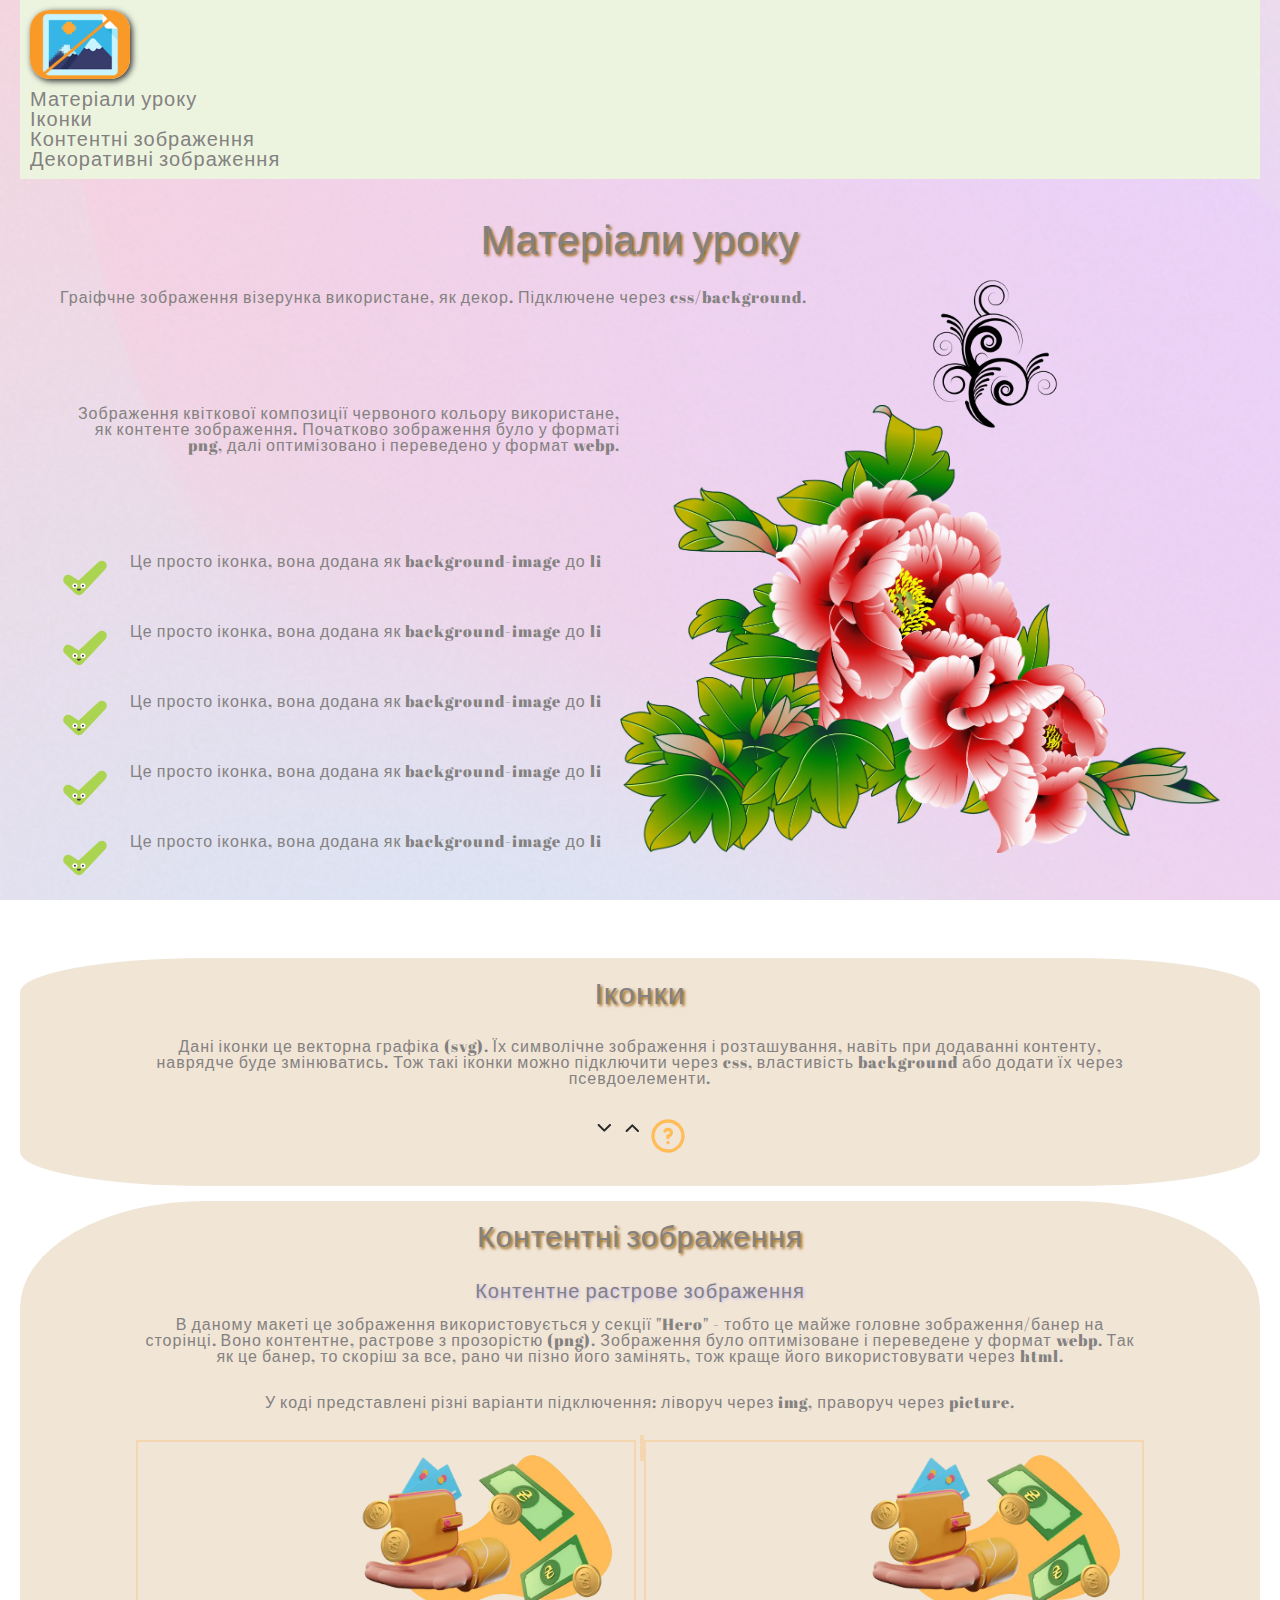
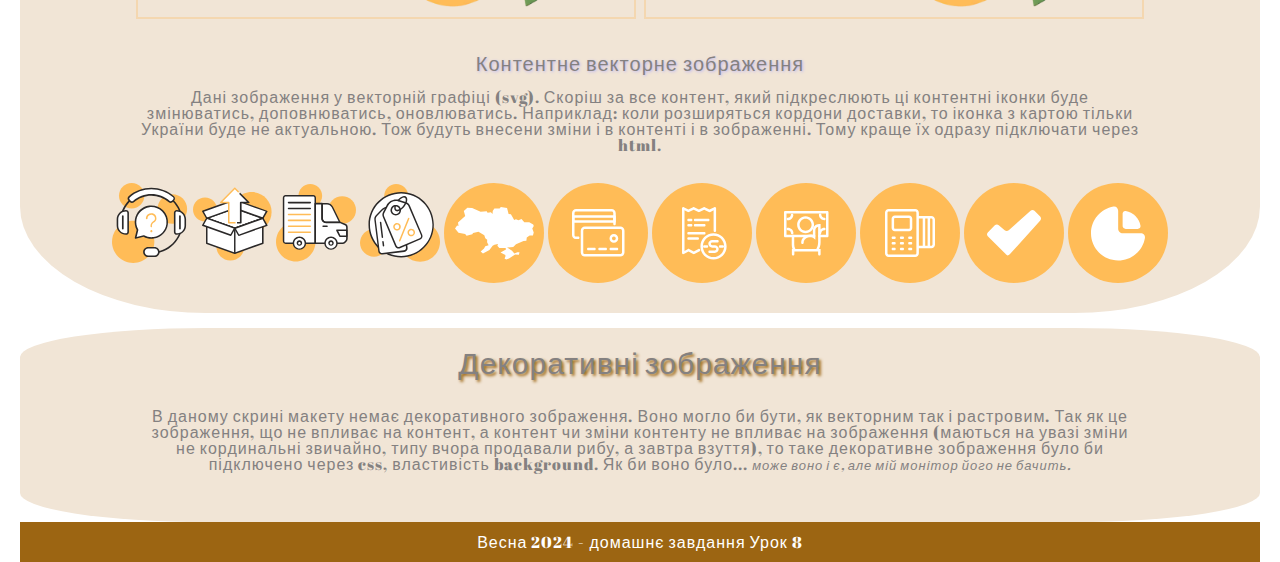
<file: lesson_8/index.html>
<!DOCTYPE html>
<html lang="uk">
    <head>
        <meta charset="UTF-8">
        <meta name="viewport" content="width=device-width, initial-scale=1.0">
        <link rel="stylesheet" href="css/style.css">
        <link rel="icon" href="/favicon.ico" type="image/x-icon">
        <title>Lesson 8</title>
    </head>
    <body>
        <header class="header">
            <div>
                <a href="#"><img src="img/logo.jpg" alt="одне й те саме зображення ггірського пейзажу на помаранчевому фоні,  поділено навпіл, половина показано у векторі інша половина у растрі." class="logo"></a>
                <ul class="header-list">
                    <li><a href="#lesson">Матеріали уроку</a></li>
                    <li><a href="#icons">Іконки</a></li>
                    <li><a href="#content">Контентні зображення</a></li>
                    <li><a href="#decor">Декоративні зображення</a></li>
                </ul>
            </div>
        </header>
        <main>
            <div class="lesson-8">
                <div class="lesson" id="lesson">
                    <h1 class="title-lesson">Матеріали уроку</h1>
                    <p >Граіфчне зображення візерунка використане, як декор. Підключене через css/background.</p>
                    <img src="img/flowers_optim.webp" alt="Квіткова композиція в яскравих кольорах">
                    <p class="text-img">Зображення квіткової композиції червоного кольору використане, як контенте зображення. Початково зображення було у форматі png, далі оптимізовано і переведено у формат webp.</p>
                    <ul>
                        <li>Це просто іконка, вона додана як background-image до li</li>
                        <li>Це просто іконка, вона додана як background-image до li</li>
                        <li>Це просто іконка, вона додана як background-image до li</li>
                        <li>Це просто іконка, вона додана як background-image до li</li>
                        <li>Це просто іконка, вона додана як background-image до li</li>
                    </ul>
                </div>
                <div class="icons" id="icons">
                    <h2 class="title-icons">Іконки</h2>
                    <p class="text-icons">Дані іконки це векторна графіка (svg). Їх символічне зображення і розташування, навіть при додаванні контенту, наврядче буде змінюватись. Тож такі іконки можно підключити через css, властивість  background або додати їх через псевдоелементи.
                    </p>
                    <img src="img/icons/arrow_down.svg"  alt="галочка (стрілочка) вниз, що означає, що є список, який можно розгорнути">
                    <img src="img/icons/arrow_up.svg"  alt="галочка (стрілочка) вверх, що означає, що цей список, де зараз знаходиться користувач, можно згорнути">
                    <img src="img/icons/question.svg"  alt="знак питання в колі">
                </div>    
                <div class="content" id="content">
                    <h2 class="title-content"
                    >Контентні зображення</h2>
                    <div>
                        <h3 class="sub-title">Контентне растрове зображення</h3>
                        <p class="text-contrastr">В даному макеті це зображення використовується у секції "Hero" - тобто це майже головне зображення/банер на сторінці. Воно контентне, растрове з прозорістю (png). Зображення було оптимізоване і переведене у формат webp. Так як це банер, то скоріш за все, рано чи пізно його замінять, тож краще його використовувати через html.</p>
                        <p class="text-contrastr">У коді представлені різні варіанти підключення: ліворуч через  img, праворуч через picture.</p>
                        <img  srcset="img/rastr_content/hero_2x_opt.webp 2x, img/rastr_content/hero_3x_opt.webp 3x"  src="img/rastr_content/hero_1x_opt.webp" alt="Лодоня, що тримає гаманець з якого стирчать банківськи картки, навколо лодоні монети і купюри. Кольори яскраві, переважно жовто-гарячи"  class="hero"> 
                        <picture>
                            <source srcset="img/rastr_content/hero_1x_opt.webp, img/rastr_content/hero_2x_opt.webp 2x, img/rastr_content/hero_3x_opt.webp 3x" type="image/webp" class="hero">
                            <img src="img/rastr_content/hero_1x_opt.png" alt="Лодоня, що тримає гаманець з якого стирчать банківськи картки, навколо лодоні монети і купюри. Кольори яскраві, переважно жовто-гарячи" class="hero">
                        </picture>
                    </div>
                    <div>
                        <h3 class="sub-title">Контентне векторне зображення</h3>
                        <p class="text-contvector">Дані зображення у векторній графіці (svg). Скоріш за все контент, який підкреслюють ці контентні іконки буде змінюватись, доповнюватись, оновлюватись. Наприклад: коли розширяться кордони доставки, то іконка з картою тільки України буде не актуальною. Тож будуть внесени зміни і в контенті і в зображенні. Тому краще їх одразу підключати через html.</p>
                        <img src="img/icons_content_vector/service.svg"  alt="Навушники та знак питання, символізує післягарантійне обслуговування.">
                        <img src="img/icons_content_vector/assembly.svg"  alt="Розкрита коробка з стрілкою вгору, символізує що товар дістануть та зберуть.">
                        <img src="img/icons_content_vector/delivery.svg"  alt="Грузва газелька - символізує безкоштовну доставку.">
                        <img src="img/icons_content_vector/discounts.svg"  alt="Бірки зш знаком %, симолізує знижки для клієнтів.">
                        <img src="img/icons_content_vector/map.svg"  alt="Карта України, символізує оплату і доставку по Україні.">
                        <img src="img/icons_content_vector/pay_bank.svg"  alt="Банківськи картки, символізує можливість оплати на карту.">
                        <img src="img/icons_content_vector/pay_chek.svg"  alt="Чек і монета, символізує можливість безготівкового розрахунку або з каси банку,або з розрахункового рахунку.">
                        <img src="img/icons_content_vector/pay_money.svg"   alt="Купюри, символізує можливість післяплати готівкою.">
                        <img src="img/icons_content_vector/pay_terminal.svg"  alt="Термінал, символізує можливість оплати через термінал.">
                        <img src="img/icons_content_vector/prepayment.svg"  alt="Галочка - в даному контексті символізує можливість передплати.">
                        <img src="img/icons_content_vector/credit.svg"  alt="Коло з відокремленим шматочком - символізує можливість кредиту, розстрочки.">
                    </div>
                </div>
                <div class="decor" id="decor"><h2 class="title-decor">Декоративні зображення</h2>
                <p class="text-decor">В даному скрині макету немає декоративного зображення. Воно могло би бути, як векторним так і растровим. Так як це зображення, що не впливає на контент, а контент чи зміни контенту не впливає на зображення (маються на увазі зміни не кординальні звичайно, типу вчора продавали рибу, а завтра взуття), то таке декоративне зображення було би підключено через css, властивість  background. Як би воно було...  <span>може воно і є, але мій монітор його не бачить.</span></p>
            </div>
            </div>
        </main>
        <footer  class="footer" id="contacts">
            <div>
                <a href="index.html"><p>Весна 2024 - домашнє завдання Урок  8 </p></a>
        </div>
        </footer>
    </body>
</html>
</file>
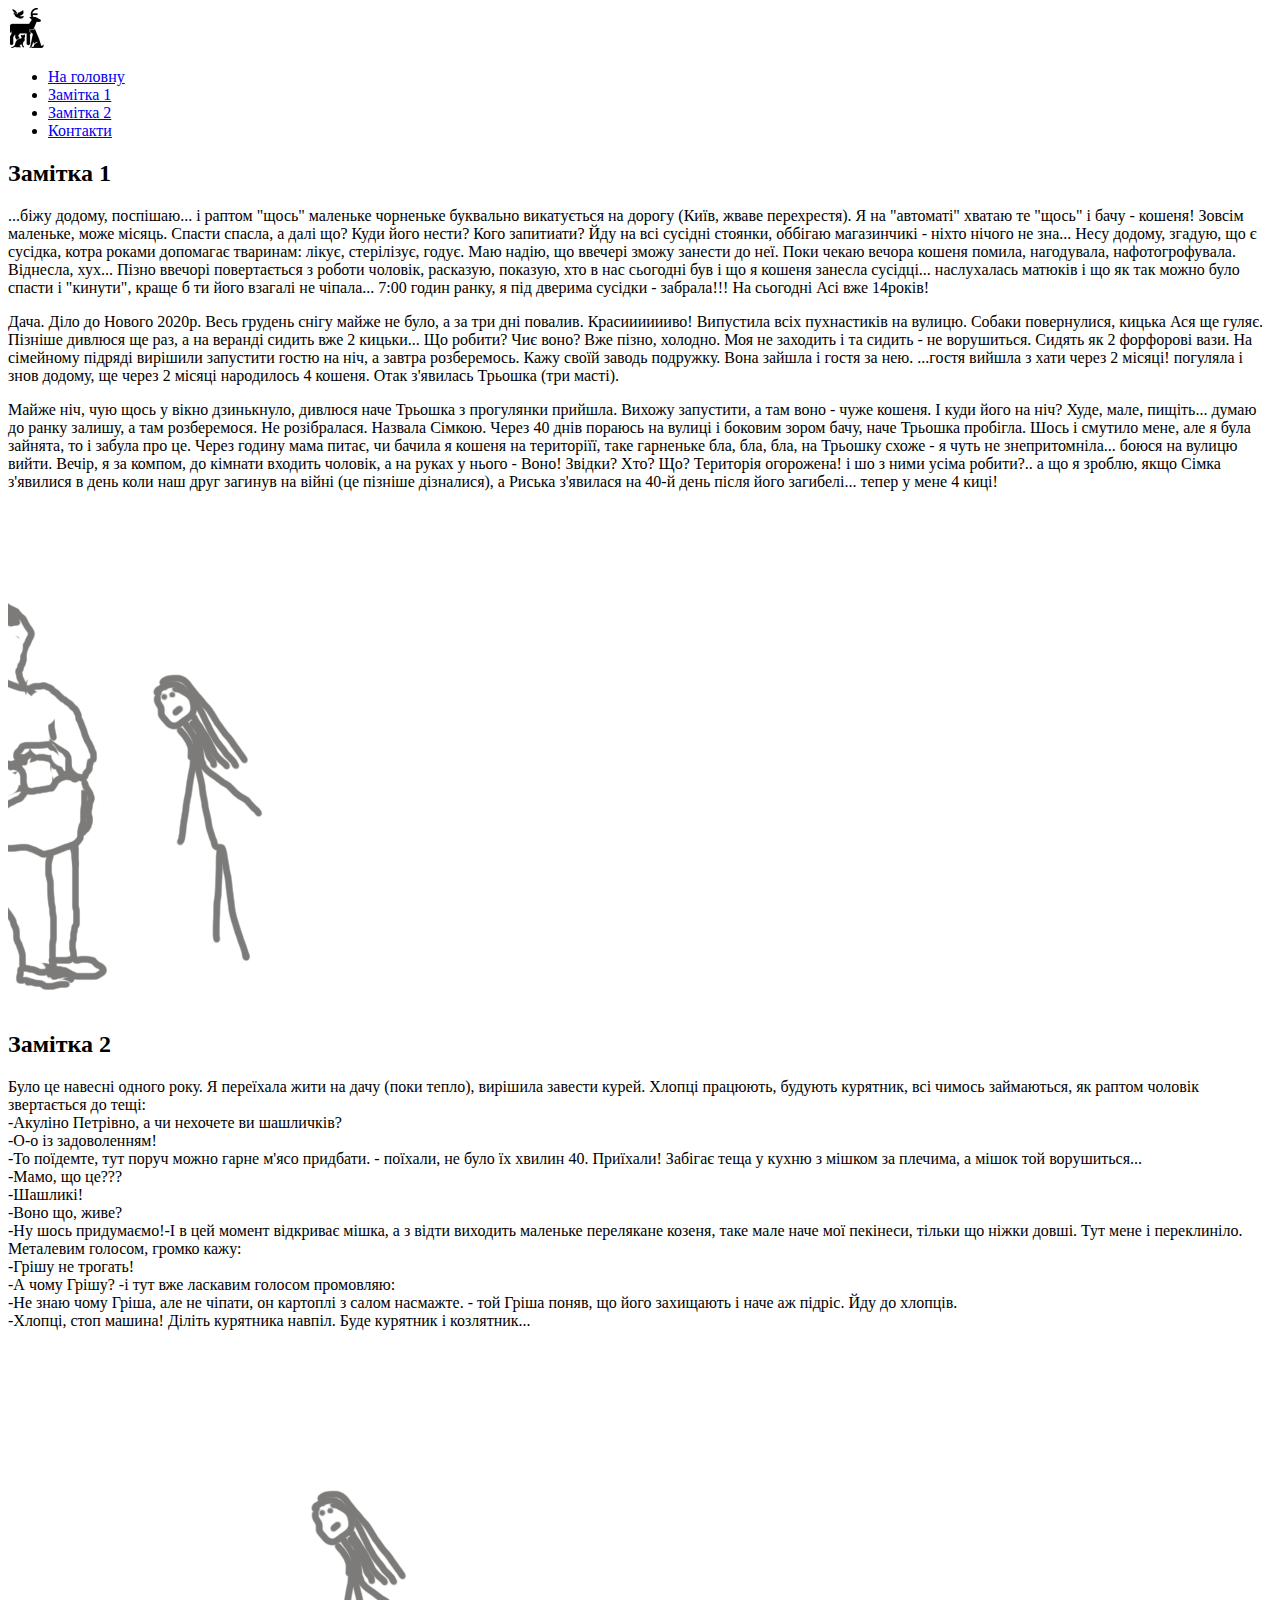
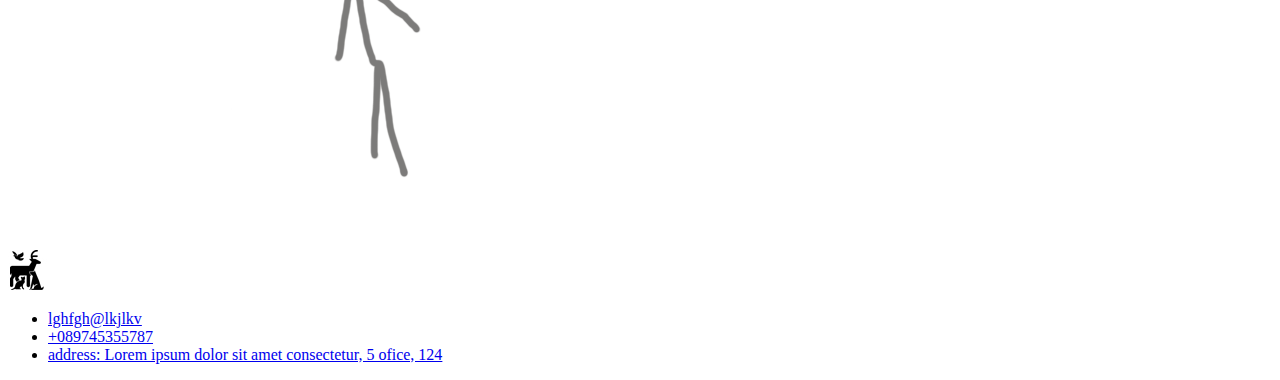
<file: lesson_2/notes.html>
<!DOCTYPE html>
<html lang="uk">
  <head>
    <meta charset="UTF-8">
    <meta name="viewport" content="width=device-width, initial-scale=1.0">
    <title>Notes</title>
  </head>
  <body>
    <header>
      <div>
        <a href="#"
          ><img
            src="img/logo.jpg"
            alt="логотип у вигляді групи тварин чорного кольору на білому фоні"
        ></a>
        <ul>
          <li>
            <a href="index.html" class="link">На головну</a>
          </li>
          <li>
            <a href="#notes_1" class="link">Замітка 1</a>
          </li>
          <li>
            <a href="#notes_2" class="link">Замітка 2</a>
          </li>
          <li>
            <a href="#footer" class="link">Контакти</a>
          </li>
        </ul>
      </div>
    </header>
    <main>
      <div>
        <h2 id="notes_1">Замітка 1</h2>
        <p class="text">
          ...біжу додому, поспішаю... і раптом "щось" маленьке чорненьке
          буквально викатується на дорогу (Київ, жваве перехрестя). Я на
          "автоматі" хватаю те "щось" і бачу - кошеня! Зовсім маленьке, може
          місяць. Спасти спасла, а далі що? Куди його нести? Кого запитиати? Йду
          на всі сусідні стоянки, оббігаю магазинчикі - ніхто нічого не зна...
          Несу додому, згадую, що є сусідка, котра роками допомагає тваринам:
          лікує, стерілізує, годує. Маю надію, що ввечері зможу занести до неї.
          Поки чекаю вечора кошеня помила, нагодувала, нафотогрофувала.
          Віднесла, хух... Пізно ввечорі повертається з роботи чоловік,
          расказую, показую, хто в нас сьогодні був і що я кошеня занесла
          сусідці... наслухалась матюків і що як так можно було спасти і
          "кинути", краще б ти його взагалі не чіпала... 7:00 годин ранку, я під
          дверима сусідки - забрала!!! На сьогодні Асі вже 14років!
        </p>
        <p class="text">
          Дача. Діло до Нового 2020р. Весь грудень снігу майже не було, а за три
          дні повалив. Красииииииво! Випустила всіх пухнастиків на вулицю.
          Собаки повернулися, кицька Ася ще гуляє. Пізніше дивлюся ще раз, а на
          веранді сидить вже 2 кицьки... Що робити? Чиє воно? Вже пізно,
          холодно. Моя не заходить і та сидить - не ворушиться. Сидять як 2
          форфорові вази. На сімейному підряді вирішили запустити гостю на ніч,
          а завтра розберемось. Кажу своїй заводь подружку. Вона зайшла і гостя
          за нею. ...гостя вийшла з хати через 2 місяці! погуляла і знов додому,
          ще через 2 місяці народилось 4 кошеня. Отак з'явилась Трьошка (три
          масті).
        </p>
        <p class="text">
          Майже ніч, чую щось у вікно дзинькнуло, дивлюся наче Трьошка з
          прогулянки прийшла. Вихожу запустити, а там воно - чуже кошеня. І куди
          його на ніч? Худе, мале, пищіть... думаю до ранку залишу, а там
          розберемося. Не розібралася. Назвала Сімкою. Через 40 днів пораюсь на
          вулиці і боковим зором бачу, наче Трьошка пробігла. Шось і смутило
          мене, але я була зайнята, то і забула про це. Через годину мама питає,
          чи бачила я кошеня на територіїї, таке гарненьке бла, бла, бла, на
          Трьошку схоже - я чуть не знепритомніла... боюся на вулицю вийти.
          Вечір, я за компом, до кімнати входить чоловік, а на руках у нього -
          Воно! Звідки? Хто? Що? Територія огорожена! і шо з ними усіма
          робити?.. а що я зроблю, якщо Сімка з'явилися в день коли наш друг
          загинув на війні (це пізніше дізналися), а Риська з'явилася на 40-й
          день після його загибелі... тепер у мене 4 киці!
        </p>
        <img
          src="img/notes_1.gif"
          alt="У кадрі чоловік і дівчина. Чоловік щось тримає в руках, показує. Там кошеня. Дівчина лякається і непритомніє." class="block"
        >
      </div>
      <div>
        <h2 id="notes_2">Замітка 2</h2>
        <p class="text">
          Було це навесні одного року. Я переїхала жити на дачу (поки тепло),
          вирішила завести курей. Хлопці працюють, будують курятник, всі чимось
          займаються, як раптом чоловік звертається до тещі: <br>-Акуліно
          Петрівно, а чи нехочете ви шашличків? <br>-О-о із задоволенням!
          <br>-То поїдемте, тут поруч можно гарне м'ясо придбати. - поїхали,
          не було їх хвилин 40. Приїхали! Забігає теща у кухню з мішком за
          плечима, а мішок той ворушиться... <br>-Мамо, що це???
          <br>-Шашликі! <br>-Воно що, живе? <br>
          -Ну шось придумаємо!-І в цей момент відкриває мішка, а з відти
          виходить маленьке перелякане козеня, таке мале наче мої пекінеси,
          тільки що ніжки довші. Тут мене і переклиніло. Металевим голосом,
          громко кажу:<br>
          -Грішу не трогать!<br>
          -А чому Грішу? -і тут вже ласкавим голосом промовляю: <br>-Не знаю
          чому Гріша, але не чіпати, он картоплі з салом насмажте. - той Гріша
          поняв, що його захищають і наче аж підріс. Йду до хлопців.<br>
          -Хлопці, стоп машина! Діліть курятника навпіл. Буде курятник і
          козлятник...
        </p>
        <img
          src="img/notes_2.gif"
          alt="Мішок і дівчина.Вона не знає що в
        середині. Коли мішок відкривається з відти виглядує козеня. У дівчини
        шок." class="block"
        >
      </div>
    </main>

    <footer id="footer">
      <div>
        <a href="notes.html"
          ><img
            src="img/logo.jpg"
            alt="логотип у вигляді групи тварин чорного кольору на білому фоні"
        ></a>
        <ul>
          <li>
            <a href="mailto:lghfgh@lkjlkv" class="link">lghfgh@lkjlkv</a>
          </li>
          <li>
            <a href="tel:+089745355787" class="link">+089745355787</a>
          </li>
          <li>
            <a href="#" class="link"
              >address: Lorem ipsum dolor sit amet consectetur, 5 ofice, 124
            </a>
          </li>
        </ul>
      </div>
    </footer>
  </body>
</html>
</file>
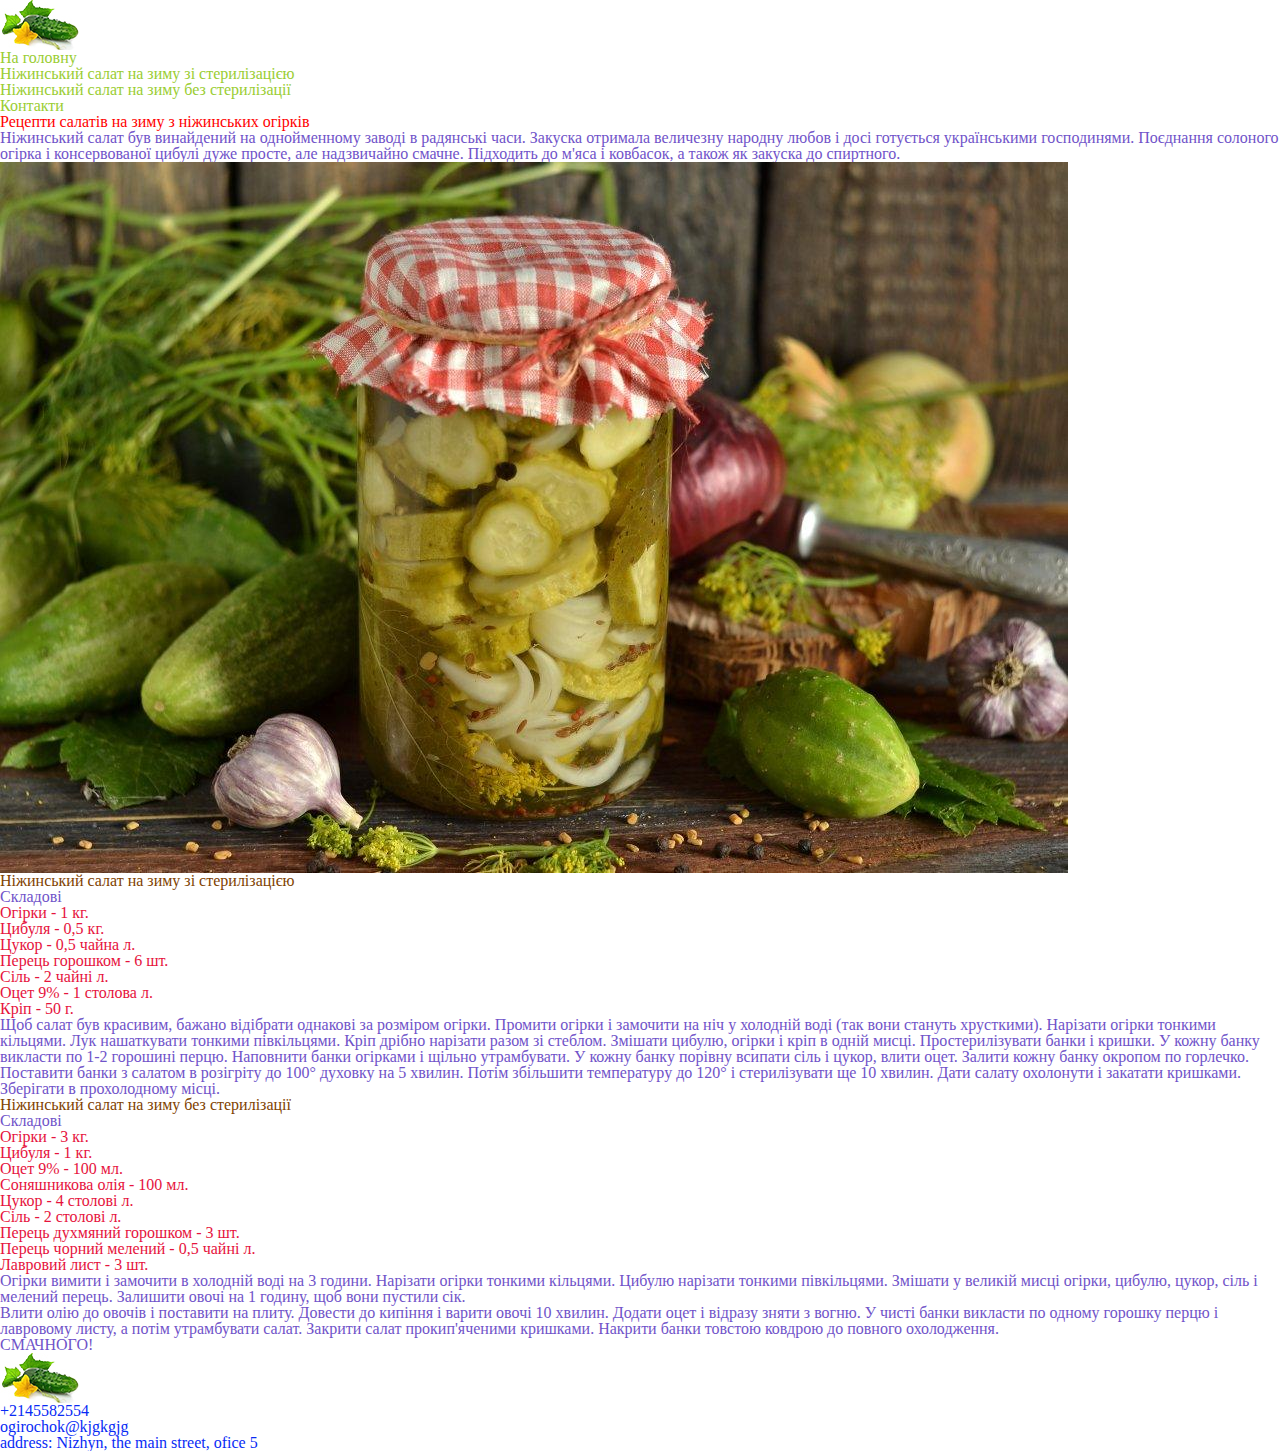
<file: lesson_3/recipe.html>
<!DOCTYPE html>
<html lang="uk">
  <head>
    <meta charset="UTF-8">
    <meta name="viewport" content="width=device-width, initial-scale=1.0">
    <link rel="stylesheet" href="css/style.css">
    <title>Recipe</title>
    <style>h1 {color:red}</style>
  </head>
  <body>
  <header>
    <div>
      <a href="#" ><img src="img/logo_ogirok.jpg" alt="логотип у вигляді ніжинського огірка"></a>
      <ul style="color:aqua;" >
        <li><a href="index.html"  class="header-link">На головну</a></li>
                <li><a href="#sterilization"  class="header-link">Ніжинський салат на зиму зі стерилізацією</a></li>
        <li><a href="#without_sterilization"  class="header-link">Ніжинський салат на зиму без стерилізації</a></li>
        <li><a href="#contacts"  class="header-link">Контакти</a></li>
           </ul>
          </div>
    </header>
    <main>
<div>
  <h1>Рецепти салатів на зиму з ніжинських огірків</h1>
   <p>Ніжинський салат був винайдений на однойменному заводі в радянські часи. Закуска отримала величезну народну любов і досі готується українськими господинями. Поєднання солоного огірка і консервованої цибулі дуже просте, але надзвичайно смачне. Підходить до м'яса і ковбасок, а також як закуска до спиртного.</p>
  <img src="img/salat.jpg"  alt="На дерев'яному столі, на фоні гурків, цибулі, часнику, кропу по центру стоїть скляна банка з законсервованим салатом з огірків з цибулею. Кришка банки закрита декором з тканини у червоно-білу клітинку і підв'язана джутом">
  <div  class="section block" id="sterilization">
    <h2 class="">Ніжинський салат на зиму зі стерилізацією</h2>
   
    <h3>Складові</h3>
    <ul>
      <li>Огірки - 1 кг.</li>
      <li>Цибуля - 0,5 кг.</li>
      <li>Цукор - 0,5 чайна л.</li>
      <li>Перець горошком - 6 шт.</li>
      <li>Сіль - 2 чайні л.</li>
      <li>Оцет 9% - 1 столова л.</li>
      <li>Кріп - 50 г.</li>
          </ul>
  <p>  Щоб салат був красивим, бажано відібрати однакові за розміром огірки. Промити огірки і замочити на ніч у холодній воді (так вони стануть хрусткими). Нарізати огірки тонкими кільцями. Лук нашаткувати тонкими півкільцями. Кріп дрібно нарізати разом зі стеблом. Змішати цибулю, огірки і кріп в одній мисці. Простерилізувати банки і кришки. У кожну банку викласти по 1-2 горошині перцю. Наповнити банки огірками і щільно утрамбувати. У кожну банку порівну всипати сіль і цукор, влити оцет. Залити кожну банку окропом по горлечко. </p>
    
   <p> Поставити банки з салатом в розігріту до 100° духовку на 5 хвилин. Потім збільшити температуру до 120° і стерилізувати ще 10 хвилин. Дати салату охолонути і закатати кришками. Зберігати в прохолодному місці.</p>
  </div>
  
  <div class="section block" id="without_sterilization">
    <h2 >
    Ніжинський салат на зиму без стерилізації</h2>
    <h3>Складові</h3>
   <ul class="ingredients">
    <li>Огірки - 3 кг.</li>
    <li>Цибуля - 1 кг.</li>
    <li>Оцет 9% - 100 мл.</li>
    <li> Соняшникова олія - 100 мл.</li>
    <li>Цукор - 4 столові л.</li>
    <li>Сіль - 2 столові л.</li>
    <li>Перець духмяний горошком - 3 шт.</li>
    <li>Перець чорний мелений - 0,5 чайні л.</li>
    <li>Лавровий лист - 3 шт.</li>
        </ul>
    <p>
      Огірки вимити і замочити в холодній воді на 3 години. Нарізати огірки тонкими кільцями. Цибулю нарізати тонкими півкільцями. Змішати у великій мисці огірки, цибулю, цукор, сіль і мелений перець. Залишити овочі на 1 годину, щоб вони пустили сік.
      
    </p>
    <p>Влити олію до овочів і поставити на плиту. Довести до кипіння і варити овочі 10 хвилин. Додати оцет і відразу зняти з вогню. У чисті банки викласти по одному горошку перцю і лавровому листу, а потім утрамбувати салат. Закрити салат прокип'яченими кришками. Накрити банки товстою ковдрою до повного охолодження.</p>
  </div>
      <h3>СМАЧНОГО!</h3>
</div></main>
<footer id="contacts">
<a href="recipe.html" ><img src="img/logo_ogirok.jpg" alt="логотип у вигляді ніжинського огірка"></a>
      <ul class="contacts">
        <li><a href="tel:+2145582554" class="footer-link">+2145582554</a></li>
        <li><a href="mailto:ogirochok@kjgkgjg" class="footer-link">ogirochok@kjgkgjg</a></li>
        <li><a href="#"  class="footer-link">address: Nizhyn, the main street, ofice 5</a></li></ul>
    </footer>
  </body>
</html>
</file>
<file: lesson_4/css/style.css>
@import url('https://fonts.googleapis.com/css2?family=Rubik+Marker+Hatch&display=swap');
@import url(https://fonts.googleapis.com/css?family=Abril+Fatface:regular);
@import url("fonts.css");
@import url("reset.css");

body{
    /* font-family:"ProximaNova",sans-serif; */
    font-family: "Abril Fatface", sans-serif;
    font-weight: 400;
    color:#2b2929;
}  

span{
    text-decoration: line-through;
    text-decoration-color:red;
}

a {
    font-family: "Comforter", cursive;
    font-size: 30px;
    color:blueviolet;
    text-transform: lowercase;
}
.article-title{
    font-family: "Rubik Marker Hatch", system-ui;
    font-size: 50px;
    color: rgba(66, 6, 178, 0.5);
    text-align: center;
    text-transform: uppercase;
    text-shadow: 2px 2px 8px rgb(10, 186, 250), -2px -2px 8px rgba(251, 110, 222, 0.9);
    }

    .article-sub-title{
    font-style: italic;
    font-size: 30px;
    line-height: 1.5625; /* 25/16 */
    text-align: center;
    color: palevioletred;
    text-decoration: underline;
    text-decoration-style:wavy;
    text-decoration-color:rgb(9, 247, 49);
    letter-spacing: 15px;
    text-transform: capitalize;

}

.article-item{
    text-align: justify;
    letter-spacing: 10px;
    word-spacing: 15px;
    white-space: nowrap;
}

.article-text{
    font-style: oblique;
    text-align: center;
    line-height: 2.50; /* 40/16 */

}
.title-disign{
    font-size: 40px;
    line-height: 1.20; /* 48/40 */
    letter-spacing: 0;
    } 


p{
    line-height: 1.875;
    letter-spacing: 0;
}

.title-range{
    font-size: 20px;
    line-height: 1.40; /* 28/20 */
    letter-spacing: 0;
}

li{
    line-height: 1.875; /* 30/16 */
    letter-spacing: 0;
}

.range-item{
    line-height: 187.5%; /* 30/16 */
    letter-spacing: 0;
    }

.choice-title{
    font-size: 40px;
    text-align: center;
    line-height: 1.20; /* 48/40 */
    letter-spacing: 0;
    }

.choice-text{
    line-height: 1.875; /* 30/16 */
    letter-spacing: 0;
   }

#contacts{
    text-align: right;
}
</file>
<file: lesson_10/css/style.css>
@import url("fonts.css");
@import url("reset.css");

body {
    font-family: "Abril Fatface", sans-serif;
    line-height: 1.4;
    color: #2b2929;
    background-color: #f3f3f3;
    padding: 0 20px;
}


.wrapper {
    overflow: clip;
    min-height: 100%;
}


/* ----------Другий скрін---------- */


.header{
    background-color: #fff;
    padding: 25px 0;
    /* margin: 0 auto; */
    margin-bottom: 25px;
    position: sticky;
    top:0;
    left:0;
    width: 100%;
    z-index: 100;
}

.header__logo-img{
    margin-right: 33px;
    vertical-align: middle;
}

.header__link{
    padding: 11px 20px;
    border-radius: 8px;
    background: #ffbc57;
    color: #fff;
    vertical-align: middle;
    line-height: 1.26316;
    font-size:19px;
}

.header__link::before{
    content:'';
    background: url("../img/icons/menu.svg");
    min-width: 24px;
    height: 24px;
    margin-right: 10px;
    vertical-align: middle;
    background-repeat: no-repeat;
}

.header__link:hover{
    background: #f19d20;
}

.header__link:hover::before{
    background: #f19d20;
    content:'' ;
    background: url("../img/icons/menu_catalog.svg");
    min-width: 24px;
    height: 24px;
    margin-right: 10px;
    vertical-align: middle;
    background-repeat: no-repeat;
}
    
.header__link:hover .menu{
    opacity: 1;
}

.header__img{
    margin-right: 10px;
}

.header-button:hover .menu{
    opacity: 1;
} 

.menu{
    display: none;
    position: absolute;
    z-index: 10;
}

.menu:target{
    background-color: #ffffff;
    border-radius: 8px 0 0 8px;
    width: 300px;
    display: block;
    padding: 8px 0;
    min-height: 600px;
}

.menu__list{
    width:300px;
    background-color: #ffffff; 
}

.menu__item {
	/* position: relative; */
	display: inline-block;
    width:300px;
    padding: 10px 0 10px 30px;
    font-size: 0;
}

.menu__link{
    position: relative;
    display: block;
    font-size: 20px;
    padding-right: 54px;
}

.menu__link span{
    vertical-align: middle;
}

.menu__item:hover {
	background: #ffbc57;
}

.menu__link::after {
    content: "";
    background-image: url("../img/icons/arrow_right.svg");
    width: 24px;
    height: 24px;
    min-width: 24px;
    background-repeat: no-repeat;
    position: absolute;
    top: 50%;
    right: 15px;
    margin-top: -12px; 
}

.menu__item:hover .menu__link::after {
    background-image: url("../img/icons/arrow_right_black.svg");
    right: 22px;
    top: 50%;
}

.menu__item:hover .sub-menu{
	opacity: 1;
	visibility: visible;
}

.menu__img{
    margin-right: 15px;
}

.sub-menu {
    opacity: 0;
    visibility: hidden;
    position: absolute;
    left: 100%;
    min-height: 600px;
    width: 322px;
    border-radius: 0 8px 8px 0;
    padding: 8px 0;
    background-color: #fff;
    top:0;
    box-sizing: content-box;
}

.menu-item:hover .sub-menu{
	opacity: 1;
	visibility: visible;
}

.sub-menu__list{
    height: 100hv;
    overflow-y: auto;
    position: relative;
    top:0;
    
}

.sub-menu::before {
    content: "";
    position: absolute;
    background: #ffbc57;
    /* height: 100%; */
    width: 5px;
    top: 8px;
    bottom:8px;
    left: 0;
}

.sub-menu__item{
    font-size: 19px;
    line-height: 2.10526;
    margin-left: 35px;
    margin-bottom: 10px;
    overflow-y: auto;
}
.sub-menu__item:nth-last-child(){
    margin-bottom: 10px;
}

.sub-menu__item:hover{
    color: #ffbc57;
}


/* ----------Перший скрін---------- */


.card {
border-radius: 8px;
background-color: #ffffff;
font-size: 20px;
padding-top: 20px;
min-width: 250px;
min-height: 300px;
display: inline-block;
position: relative;
overflow: hidden;
margin-bottom: 300px;
}

.card::before{
    content: "";
    background: url("../img/card/background.svg") no-repeat;
    min-width: 250px;
    height: 192px;
    position: absolute;
    bottom:0;
    z-index: 1;
}

.card__title {
    margin-left: 20px;
    z-index: 2;
    position: relative;
}

.card__title:hover,
.card__total:hover {
    color:#ffbc57;
}

.card__title:active,
.card__total:active {
    color:rgba(10, 213, 249);
}

.card__total {
    color: #b1b1b1;
    text-align: right;
    margin-left: 210px;
    margin-top: -26px;
    position: relative;
    z-index: 2;
}

.card__img{
    position: absolute;
    left:0;
    top:0;
    width: 100%;
    z-index: 1;
}

.card__arrow{
    width:50px;
    height: 50px;
    min-width: 50px;
    position: absolute;
    bottom: 20px;
    right:20px;
    z-index: 2;
}

.card__arrow:hover{
    background: rgba(73, 70, 70, 0.6);
    border-radius: 50%;
}

.card__arrow:active{
    background: rgba(10, 213, 249, 0.4);
    border-radius: 50%;
}


/* ----------Матеріали уроку---------- */

.lesson{
    padding: 300px 50px 500px;
    width: 100%;
    
}

.lesson h3{
    color:#ffbc57;
    font-style: italic;
    margin-bottom: 50px;
}

.el {
    display: inline-block;
    margin:0 100px;
    background-color: antiquewhite;
    padding: 25px;
    border-radius:
62% 38% 66% 34% / 28% 77% 23% 72%;
    width: 120px;
}

.title {
    text-align: center;
    margin-bottom: 25px;
    font-size: 30px;
    color:#ffbc57;
}

.el div{
    min-width: 120px;
    padding: 20px;
    border-radius:37% 63% 2% 98% / 30% 100% 0% 70%;
    position: relative;
}

.el__e1 {
    background-color: rgb(237, 157, 157);
}

.el__e2 {
    background-color: rgb(232, 227, 163);
}

.el__e3 {
    background-color: rgb(146, 210, 133);
}




.el__e1--relativ {
    position: relative;
    top:115px;
    left: 55px;
    z-index: 1;
}

.el__e2--relativ {
    position: relative;
    left:-40px;
}

.el__e3--relativ {
    position: relative;
    top:-70px;
}



.el__e1--absolute {
    position:absolute;
    top: 70px;
    left: 50px;
    z-index: 1;
}
.el__e2--absolute {
    position: absolute;
    top:-100px;
    left:200px;
    z-index: 4;
}

.el__e3--absolute {
    position: absolute;
    bottom: -100px;
}


.el-new { 
    display: inline-block;
    margin:0 100px;
    background-color: antiquewhite;
    padding: 50px;
    border-radius:
62% 38% 66% 34% / 28% 77% 23% 72%;
    width: 120px;
    height: 500px;
}

.el-new__e1-sticky{
    padding: 20px;
    border-radius:37% 63% 2% 98% / 30% 100% 0% 70%;
    background-color: rgb(237, 157, 157);
    position: sticky;
    right: 35px;
    bottom: 50px;
}

.el-new__e2-fixed{
    padding: 20px;
    border-radius:37% 63% 2% 98% / 30% 100% 0% 70%;
    background-color: rgb(232, 227, 163);
    position:fixed;
    left: 70%;
    top: 500px;
}

.el-new__e3-fixed{
    padding: 20px;
    border-radius:37% 63% 2% 98% / 30% 100% 0% 70%;
    background-color: rgb(146, 210, 133);
    position: fixed;
    right: 10%;
    bottom: 10px;
}

.footer{
    background-color: #cecbcb;
    padding: 10px 0;
    text-align: center;
}
</file>
<file: lesson_11/css/style.css>
@import url("fonts.css");
@import url("reset.css");

body {
    font-family: "Abril Fatface", sans-serif;
    line-height: 1.4;
    color: #2b2929;
    background-color: #f3f3f3;
    padding: 0 8px;
}


.wrapper {
    overflow: clip;
    min-height: 100%;
}



/* ----------Матеріали уроку---------- */



.header{
    background-color: rgb(225, 222, 218);
    padding: 10px;
    display: block;
}

header a{
    padding: 15px;
    transition: all 0.3s;
    font-size: 20px;
}

header a:hover{
    color:aqua;
    font-weight: 600;
}

.main{
    background-color: bisque;
    padding: 10px;
    text-align: center;
}

h1{
    font-size: 30px;
    margin-bottom: 20px;
}


.transform{
    background: rgb(112,103,111);
    background: linear-gradient(317deg, rgba(112,103,111,1) 39%, rgba(19,54,68,1) 65%, rgba(176,177,171,1) 80%);
    border-radius:
    49% 51% 70% 30% / 30% 30% 70% 70%;
    padding: 30px;
    text-align: center;
    vertical-align: top;
    margin-bottom: 30px;
}

.title{
    color: rgb(32, 31, 28);
    font-size: 30px;
    margin-bottom: 15px;
    text-shadow: 1px 1px 2px  greenyellow;
}

.transform__item{
    border-radius:
    49% 51% 70% 30% / 30% 30% 70% 70%;
    width: 100px;
    background-color: #cecbcb;
    display: inline-block;
    border: 2px solid aqua;
    box-shadow: inset 0 0 10px 5px rgba(0, 0, 0, 0.5);
}

.transform__item:not(:last-child){
    margin-right: 15px;
}

.transform__box{
    background: rgb(238,174,202);
    background: radial-gradient(circle, rgba(238,174,202,1) 0%, rgba(148,187,233,1) 100%);
    border-radius:
49% 51% 70% 30% / 30% 30% 70% 70%;
min-width: 100px;
min-height: 100px;
color: greenyellow;
padding: 20px;
}

.transform__box:hover{
    transform:translateX(-75px);
    color:  aqua;
    box-shadow: 2px 2px 2px aqua;
    transition: all 0.5s;
}

.transform__box--trans-y:hover{
    transform:translateY(-35px);   
}

.transform__box--trans-percent:hover{
    transform:translate(5%, 40%);
}

.transform__box--scale-xy:hover{
    transform:scale(0.6, 0.8);
}

.transform__box--scale-n:hover{
    transform:scale(2);
}

.transform__box--rotate-deg:hover{
    transform:rotate(-90deg);
}

.transform__box--rotate-y:hover{
    transform:rotateY(230deg);
}

.transform__box--rotate-x:hover{
    transform:rotateX(150deg);
}

.transform__box--skew:hover{
    transform:skew(-40deg, 0);
}

.transform__box--matrix:hover{
    transform:matrix(2, 0, 1, 2, 150, 0);
}

.transform__box--origin:hover{
    transform-origin: 350px 92px;
    transform: rotate(30deg);
}

.transform--bc-perspective{
    background: rgb(112,103,111);
    background: linear-gradient(317deg, rgba(112,103,111,1) 39%, rgba(72,156,190,1) 65%, rgba(176,177,171,1) 80%);
    perspective: 1000px;
    perspective-origin:center;
    transform-style: preserve-3d; 
}

.transform__box--3d-translate:hover{
    transform: translate3d(20px, 80px, 20px);
}

.transform__box--3d-scale:hover{
    transform: scale3d(2, 1, 2);
}

.transform__box--3d-rotate:hover{
    transform: rotate3d(5, 4, 3, 180deg);
}

.transform__box--3d-matrix:hover{
    transform: matrix3d(2, 0, 0, 0, 
    0, 2, 0, 0, 
    0, 0, 2, 0, 
    50, 50, 50, 1);
}

.transform__box--style:hover{
transform: rotateY(180deg);
}

.transform__box--backface-visibility:hover{
    transform: rotateY(200deg);
    backface-visibility: hidden;
}
    


/* ----------Обкладинка книги---------- */



.book{
    width: 1000px;
    margin: 0 auto;
    margin-bottom: 40px;
}

.book__body{
    position: relative;
    font-size: 0;
	width: 200px;
	perspective: 1000px;
    display:inline-block;
}

.book__body{
    margin-right: 100px;
}

.book__body img{
width:200px;
}

.book__front,
.book__back{
    transition: all 0.8s;
}

.book__front{
backface-visibility: hidden;
transform: rotateY(0deg);
}

.book__back{
    backface-visibility: hidden;
position: absolute;
transform: rotateY(180deg);
top:0;
left:0;
}

.book__body:hover .book__front{
    transform: rotateY(-180deg);
}

.book__body:hover .book__back{
transform: rotateY(0deg);
}



/* ---------------Машина-------------- */



.car{
    position: relative;
    max-width: 1486px;
    width: 100%;
    box-shadow: 2px 2px 15px rgb(90, 69, 69);
    border-radius: 25px;
    margin: 0 auto;
    
}

.car__title{
    font-size: 30px;
    font-weight: 600;
}

.car__subtitle{
    font-style: italic;
    letter-spacing: 2px;
    margin-bottom: 10px;
}

.car__drawing{
    position: relative;
    width: 100%;
    width: 1470px;
    border-radius: 25px;
}

.wheel, .muffler, .mirror, .door-f, .door-b, .insert, .trunk, .hood{
    position: relative;
}

/* ----------Колеса---------- */

.wheel__fr{
    position: absolute;
    background-color: #3f3f3f;
    width: 175px;
    height: 175px;
    border-radius: 50%;
    border: 8px dashed black;
    top:-500px;
    left:255px;
    border-color: #2b2929;
    z-index: 11;
    opacity: 1;
    transition: all 0.8s;
    box-shadow: inset 2px 3px 3px #141313;
}

.wheel__fr-center{
    background: rgb(112,103,111);
    background: linear-gradient(317deg, rgba(112,103,111,1) 39%, rgba(247,249,245,1) 65%, rgba(176,177,171,1) 80%);
    z-index: 12;
    top:20px;
    left:20px;
    width: 120px;
    height: 120px;
    border: 30px dotted rgb(90, 88, 88);
    box-shadow: inset 0 0 10px 5px rgba(249, 248, 248, 0.5);
    border-radius: 50%;
    position: relative;
}

.wheel__bc{
    top:-500px;
    left:940px;
    position: absolute;
    background-color: #3f3f3f;
    width: 175px;
    height: 175px;
    border-radius: 50%;
    border: 8px dashed black;
    border-color: #2b2929;
    z-index: 11;
    opacity: 1;
    transition: all 0.8s;
    box-shadow: inset 2px 3px 3px #141313;
}

.wheel__bc-center{
    background: rgb(112,103,111);
    background: linear-gradient(317deg, rgba(112,103,111,1) 39%, rgba(247,249,245,1) 65%, rgba(176,177,171,1) 80%);
    z-index: 12;
    top:20px;
    left:20px;
    width: 120px;
    height: 120px;
    border: 30px dotted rgb(90, 88, 88);
    box-shadow: inset 0 0 10px 5px rgba(249, 248, 248, 0.5);
    border-radius: 50%;
    position: relative;
}

.wheel__fr:hover,
.wheel__bc:hover{
    opacity: 0;
    transform:rotate(-360deg);
}


/* ---------- Глушник---------- */

.muffler:hover{
    opacity: 0;
    transition: all 0.6s;
}

.muffler__tube{
    width: 500px;
    height: 15px;
    background: rgb(81,84,84);
    background: linear-gradient(0deg, rgba(81,84,84,1) 0%, rgba(206,206,198,1) 49%, rgba(180,178,174,1) 100%);
    position: absolute;
    top:-394px;
    left:440px;
    z-index: 1;
    transform: skewY(-0.5deg);
}

.muffler__tube--size1{
    z-index: 2;
    width: 100px;
    height: 31px;
    border-radius:15px;
    left:475px;
    top:-400px;
    transform: skewY(0deg);
}

.muffler__tube--size2{
    z-index: 2;
    width: 80px;
    height: 30px;
    transform: skewY(0deg);
    left:839px;
    top:-400px;
}

.muffler__tube--size3{
    z-index: 2;
    width: 36px;
    height: 25px;
    transform: skewY(0deg);
    left:790px;
    top:-398px;
}

.muffler__tube--size4{
    z-index: 1;
    width: 350px;
    height: 15px;
    transform: skewY(-4deg);
    left: 951px;
    top:-415px;
}

.muffler__tube--size5{
    z-index: 1;
    width: 15px;
    height: 15px;
    transform: skewY(-35deg);
    left: 940px;
    top: -402px;
}

.muffler__tube--size6{
    z-index: 2;
    width: 115px;
    height: 35px;
    border-radius:0 0 0 15px;
    left:1124px;
    top:-429px;
    transform: skewY(-4deg);
}

.muffler__tube--size7{
    z-index: 2;
    width: 100px;
    height: 12px;
    transform: skewY(22deg);
    left: 291px;
    top: -410px;
}

.muffler__tube--size8{
    z-index: 2;
    width: 60px;
    height: 12px;
    transform: skewY(26deg);
    left: 317px;
    top: -433px;
}

.muffler__tube--size9{
    z-index: 3;
    width: 47px;
    height: 22px;
    transform: skewY(60deg);
    left: 355px;
    top: -433px;
    border-radius: 20px;
}

.muffler__tube--size10{
    z-index: 3;
    width: 60px;
    height: 12px;
    transform: skewY(1deg);
    left: 390px;
    top: -390px;
}

.muffler__tube--size11{
    z-index: 1;
    width: 20px;
    height: 28px;
    transform: skewY(55deg);
    left: 275px;
    top: -453px;
    border-radius: 20px;
}

.muffler__tube--size12{
    z-index: 1;
    width: 15px;
    height: 30px;
    transform: skewY(45deg);
    left: 312px;
    top: -465px;
    border-radius: 20px;
}


    /* ----------Дзеркало---------- */


.mirror__fasad{
    height: 34px;
    width:60px;
    background: rgb(3,64,64);
    background: linear-gradient(0deg, rgba(3,64,64,1) 0%, rgba(85,85,62,1) 49%, rgba(14,14,70,1) 100%);
    border-radius: 56% 19% 37% 25% / 60% 25% 30% 34%;
    top: -603px;
    left:535px;
    position: absolute;
    transform: skewY(6deg);
    z-index: 6;
    border: 2px solid rgb(7, 13, 71) ;
}

.mirror__cromka-fasad{
    border-radius:
    0% 19% 37% 0% / 0% 25% 30% 0%;
    top: -598px;
    left:583px;
    position: absolute;
    background-color: rgb(7, 13, 71);
    z-index: 8;
    height: 30px;
    width:10px;
}

.mirror__turn-signal{
    top: -590px;
    left:563px;
    position: absolute;
    background-color: rgb(221, 188, 67);
    z-index: 7;
    height: 8px;
    width:25px;
    transform: skew(-25deg);
}

.mirror__turn-signal:hover{
    background-color: rgb(221, 218, 210);
}

.mirror__rack{
border-radius:
54% 46% 0% 100% / 100% 100% 0% 0%;
background-color:rgb(7, 13, 71); 
width: 30px;
height: 25px;
position: absolute;
top: -590px;
left:520px;
z-index: 5;
}


/* ----------Двері---------- */


.door-f__front{
    width: 265px;
    height: 140px;
    position: absolute;
    top: -666px;
    left:510px; 
    background: rgb(3,64,64);
    background: linear-gradient(0deg, rgba(3,64,64,1) 0%, rgba(85,85,62,1) 49%, rgba(14,14,70,1) 100%);
    z-index: 5;
    border-radius:
    100% 0% 39% 32% / 99% 45% 1% 12%;
    transform: skew(-16deg);
}

.door-f__front--glass{
    width: 200px;
    height: 80px;
    background: rgb(150,251,251);
    background: linear-gradient(355deg, rgba(150,251,251,1) 0%, rgba(232,253,252,1) 100%);
    top: -650px;
    left:558px;
    transform: skewX(-25deg);
    z-index: 5;
    border: 4px solid rgb(7, 13, 71) ;
}

.door-f__front--bottom{
    width: 275px;
    height:180px;
    position: absolute;
    top: -557px;
    left:488px; 
    background: rgb(3,64,64);
    background: linear-gradient(0deg, rgba(3,64,64,1) 0%, rgba(85,85,62,1) 49%, rgba(14,14,70,1) 100%);
    z-index:4;
    border-radius:41% 0% 39% 11% / 16% 73% 0% 28%;
    transform: skew(0deg);
}

.door-f__knob{
    border-radius:
    100% 50% 78% 31% / 63% 42% 58% 0%;
    z-index: 10;
    width: 55px;
    height: 12px;
    background-color:rgb(7, 13, 71); 
    top:-550px;
    left:666px;
    position: absolute;
}

.door-f__knob--fon{
    background-color:rgb(9, 43, 9); 
    top:-543px;
    left:666px;
    position: absolute;
    z-index: 9;
    width: 55px;
    height: 10px;
    border-radius:
    100% 0% 78% 31% / 63% 42% 100% 40%;
}

.door-f:hover{
    opacity: 0;
    transition: all 0.6s;
}

.door-b__back{
    width: 265px;
    height: 140px;
    position: absolute;
    top: -666px;
    left:790px; 
    background: rgb(3,64,64);
    background: linear-gradient(0deg, rgba(3,64,64,1) 0%, rgba(85,85,62,1) 49%, rgba(14,14,70,1) 100%);
    z-index: 4;
    border-radius: 100% 0% 39% 32% / 99% 45% 1% 12%;
    transform: scaleX(-1);
}

.door-b__parth2{
    width: 50px;
    height: 140px;
    position: absolute;
    top: -666px;
    left:760px; 
    background: rgb(3,64,64);
    background: linear-gradient(0deg, rgba(3,64,64,1) 0%, rgba(85,85,62,1) 49%, rgba(14,14,70,1) 100%);
    z-index: 4;  
    border-radius:
    0% 0% 39% 0% / 99% 45% 1% 12%;
}

.door-b__glass2{
    width: 220px;
    height: 80px;
    background: rgb(150,251,251);
    background: linear-gradient(355deg, rgba(150,251,251,1) 0%, rgba(232,253,252,1) 100%);
    top: -650px;
    left:785px;
    transform: skewY(1deg);
    z-index: 5;
    border: 4px solid rgb(7, 13, 71) ;
    border-radius:0% 100% 100% 0% / 0% 60% 30% 0%;
    position: absolute;
}

.door-b__bot-back{
    width: 175px;
    height:180px;
    position: absolute;
    top: -557px;
    left:763px; 
    background: rgb(3,64,64);
    background: linear-gradient(0deg, rgba(3,64,64,1) 0%, rgba(85,85,62,1) 49%, rgba(14,14,70,1) 100%);
    z-index:3;
    border-radius:0% 0% 39% 0% / 16% 73% 8% 0%;
    transform: skew(0deg); 
    border-left:4px solid rgba(7, 13, 71, 0.421) ; 
}

.door-b__bot-back--part2{
    width: 115px;
    height:40px;
    top: -538px;
    left:938px;
    z-index: 2;
    border: none;
    background: rgb(3,64,64);
    background: linear-gradient(330deg, rgba(85,85,62,1) 49%, rgba(14,14,70,1) 100%);
    transform: skewY(-10deg); 
    border-radius: 0 0 50% 0;
}

.door-b__piece{
    border-right: 180px solid transparent;
    border-left: 70px solid rgba(85,85,62,1);
    border-bottom: 70px solid transparent;
    top: -520px;
    left: 938px;
    position: absolute;
    z-index: 1;
}

.door-b__knob{
    border-radius:
    100% 50% 78% 31% / 63% 42% 58% 0%;
    z-index: 10;
    width: 55px;
    height: 12px;
    background-color:rgb(7, 13, 71); 
    top:-565px;
    left:935px;
    position: absolute;
}

.door-b__knob--fon{
    background-color:rgb(9, 43, 9); 
    top:-557px;
    z-index: 9;
    height: 10px;
    border-radius:
    100% 0% 78% 31% / 63% 42% 100% 40%;
}

.door-b:hover{
    opacity: 0;
    transition: all 0.6s;
}

/* ----------Дах---------- */


.insert__glass-roof{
    position: absolute; 
    top: -692px;
    left:665px;
    background:  rgba(14,14,70,1) ;
    width: 250px;
    height: 30px;
    border-radius: 
    100% 100% 0% 100% / 81% 68% 97% 0%;
    transform: perspective(100px) rotateX(30deg);
    z-index: 3;
}

.insert__glass-roof--2{
    top: -681px;
    left:890px;
    width: 119px;
    height: 33px;
    border-radius: 
    100% 100% 0% 100% / 81% 68% 97% 0%;
    transform: perspective(100px) rotate(10deg);
    z-index: 3;
}

.insert__glass-roof--3{
    top: -681px;
    left:622px;
    width: 80px;
    height: 30px;
    border-radius: 
    100% 100% 0% 100% / 81% 68% 97% 0%;
    transform: rotate(-13deg);
    z-index: 3;
}

.insert__roof{
    width: 650px;
    height: 300px;
    position: absolute;
    top: -670px;
    left:538px; 
    background: transparent;
    z-index: 3;
    border-radius:
    100% 100% 50% 0% / 99% 45% 45% 99%;
    border-top:10px solid rgba(14,14,70,1) ;
    transform: skewY(6deg);
}

.insert__luke{
    background: rgb(150,251,251); 
    top: -689px;
    left:700px;
    position: absolute;
    z-index: 9;
    width: 60px;
    height: 10px;
    border-radius:
    100% 0% 78% 31% / 63% 42% 100% 40%;
}

.insert__rear-window{
    background: rgb(150,251,251); 
    top: -720px;
    left:1060px;
    position: absolute;
    z-index: 2;
    width: 26px;
    height: 190px;
    transform: skewY(10deg);
    transform: rotate(-74deg);
}

.insert__rear-window--windshield{
    top: -712px;
    left:548px;
    transform: rotate(60deg);
    width: 20px;
}

.insert__rear-pillar{
    top: -660px;
    left:978px;
    position: absolute;
    background: rgb(3,64,64);
    background: linear-gradient(0deg, rgba(3,64,64,1) 0%, rgba(85,85,62,1) 49%, rgba(14,14,70,1) 100%);
    z-index:2;
    width: 150px;
    height: 80px;
    border-radius:
    0% 100% 0% 100% / 81% 100% 0% 0%;
    transform: skewX(58deg);
}

.insert:hover{
    opacity: 0;
    transition: all 0.6s; 
}

/* ----------Багажник, заднє крило---------- */

.trunk__lid{
    top: -609px;
    left:1140px;
    position: absolute;
    background: rgb(3,64,64);
    background: linear-gradient(0deg, rgba(3,64,64,1) 0%, rgba(85,85,62,1) 49%, rgba(14,14,70,1) 100%);
    z-index:2;
    width: 85px;
    height: 26px;
    border-radius:
    30% 20% 20% 45% / 81% 100% 0% 0%;
    transform: skewX(-58deg) rotate(12deg);
}


.trunk__rear-wing{
    width: 164px;
    height:85px;
    position: absolute;
    top: -585px;
    left:1035px; 
    background: rgb(3,64,64);
    background: linear-gradient(180deg, rgba(3,64,64,1) 0%, rgba(85,85,62,1) 49%, rgba(14,14,70,1) 100%);
    z-index:1;
    transform: skew(3deg);
}

.trunk__rear-wing--p2{
    top: -500px;
    left:1085px; 
    background: rgb(3,64,64);
    background: linear-gradient(0deg, rgba(3,64,64,1) 0%, rgba(85,85,62,1) 49%, rgba(14,14,70,1) 100%);
    width: 160px;
    height:50px;
    border-radius:0% 0% 0% 69% ;
}

.trunk__rear-wing--p3{
    top: -560px;
    left:1196px; 
    background: rgb(3,64,64);
    background: linear-gradient(180deg, rgba(3,64,64,1) 0%, rgba(85,85,62,1) 49%, rgba(14,14,70,1) 100%);
    width: 45px;
    height:60px;
    border-radius:0% 0% 0% 0% ;
    transform: skew(8deg);
}

.trunk__rear-wing--p4{
    top: -510px;
    left:1242px; 
    background: rgb(3,64,64);
    background: linear-gradient(-20deg, rgba(3,64,64,1) 0%, rgba(85,85,62,1) 49%, rgba(14,14,70,1) 100%);
    width: 55px;
    height:55px;
    border-radius:0% 20% 60% 0% ;
    transform: skew(8deg);
}

.trunk__spoiler{
    width: 64px;
    height: 35px;
    position: absolute;
    top: -611px;
    left:1210px; 
    background: rgba(14,14,70,1);
    z-index: 3;
    border-radius:
    100% 60% 100% 60% / 0% 80% 100% 0%;
    transform: skewX(-55deg) rotate(7deg);
}

.trunk__bumper-rear{
    width: 86px;
    height:47px;
    position: absolute;
    top: -590px;
    left:1196px; 
    background:  rgba(85,85,62,1) 49%;
    z-index:1;
    border-radius:0% 0% 50% 0% ;
    transform: skew(9deg);
    transform-origin: left; 
    box-shadow: inset 10px 0 10px rgba(0, 0, 0, 0.5);
    border-left:4px solid rgba(14,14,70,1) ;
}

.trunk__bumper-rear--p2{
    top: -554px;
    left:1200px; 
    border-radius:0% 50% 50% 35% ;
    height:30px;
    z-index:2;
}

.trunk__bumper-rear--p3{
    top: -532px;
    left:1240px; 
    height:30px;
    width: 46px;
}

.trunk__tail-light{
    width: 65px;
    height:30px;
    position: absolute;
    top: -574px;
    left:1217px; 
    background:  rgb(104, 65, 65) 49%;
    box-shadow: inset 2px 2px 5px red;
    z-index:3;
    border-radius:0% 0% 50% 0% ;
    transform: skew(-10deg);
    border-radius:
    82% 20% 47% 71% / 81% 76% 51% 40%;
}

.trunk__tail-light--p2{
    transform: scale(0.6, 0.8);
    background:  rgb(242, 146, 44) 49%;
}


.trunk__reverse-light{
    width: 15px;
    height:18px;
    position: absolute;
    top: -570px;
    left:1257px; 
    background: #ffffff82; 
    z-index:5;
    border-radius: 50%;
}

.trunk__reverse-light--size{
    transform: scale(0.6, 0.8);
    left:1267px;
}

.trunk__arch-rear{
    width: 209px;
    height:130px;
    position: absolute;
    top: -516px;
    left:924px; 
    background: transparent; 
    z-index:10;
    transform-origin: bottom; 
    box-shadow:10px 0 10px rgba(0, 0, 0, 0.5);
    border-radius: 49% 49% 5% 5% /75% 75% 20% 20%;
    border: 20px solid rgba(14,14,70,1);
    border-bottom: none;
}

.trunk__body-kit{
    width: 120px;
    height:70px;
    position: absolute;
    top: -462px;
    left:1126px; 
    background: #504f4f; 
    z-index:6;
    border-radius: 0px 15px 15px 15px; 
    transform: skewX(-9deg) rotate(-4deg);
    border-top:2px solid #2b2929;
    border-bottom:2px solid #2b2929;
}

.trunk__body-kit--part2{
    top: -480px;
    left:1281px; 
    width: 20px; 
    height:50px;
    transform: skew(-15deg);
}

.trunk__body-kit--part3{
    top: -470px;
    left:1205px; 
    width: 98px; 
    height:40px;
    transform:rotate3d(2, 2, 2, -30deg);
    z-index:5;
}

.trunk__muffler-output{
    top: -446px;
    left:1236px; 
    width: 50px; 
    height:40px;
    background-color: #141313;
    position: absolute;
    border-radius: 0px 0px 30px 0px;
    transform: rotate(-12deg);
}

.trunk__gas-tank{
    position: absolute;
    z-index: 25;
    top: -576px;
    left:1130px; 
    width: 35px; 
    height:35px;
    background-color: rgba(14,14,70,1);
border-radius:50%;
box-shadow:3px 3px 2px #343333;
border:2px dotted rgba(3,64,64,1);
}

.trunk__gas-tank--border{
    transform: scale(0.6, 0.6);
}

.trunk:hover{
    opacity: 0;
    transition: all 0.6s; 
}

.hood__top{
    top: -585px;
    left: 158px;
    position: absolute;
    background: linear-gradient(0deg, rgba(3, 64, 64, 1) 0%, rgba(85, 85, 62, 1) 49%, rgba(14, 14, 70, 1) 100%);
    z-index: 2;
    width: 310px;
    height: 80px;
    border-radius: 100% 15% 0% 100% / 89% 100% 0% 0%;
    
} 

.hood__top--part2{
    top: -580px;
    left: 438px;
    border-radius: 0% 40% 0% 0;
    width: 52px;
    height: 75px;
}

.hood__top--part3{
    top: -505px;
    z-index: 3;
    left: 438px;
    border-radius:0% 20% 10% 0%;
    width: 65px;
    height: 128px;
    background: linear-gradient(180deg, rgba(3, 64, 64, 1) 0%, rgba(85, 85, 62, 1) 49%, rgba(14, 14, 70, 1) 100%);
}

.hood__top--part4{
    top: -515px;
    left: 157px;
    border-radius:0% 20% 10% 0%;
    width: 90px;
    height: 128px;
    background: linear-gradient(180deg, rgba(3, 64, 64, 1) 0%, rgba(85, 85, 62, 1) 49%, rgba(14, 14, 70, 1) 100%);
    transform: skewY(10deg);
}

.hood__top--part5{
    top: -468px;
    left: 130px;
    border-radius:30% 0% 0% 30%;
    width: 30px;
    height: 40px;
    background: linear-gradient(270deg,   rgba(85, 85, 62, 1) 49%, rgba(14, 14, 70, 1) 100%);
}

.hood__stub{
    position: absolute;
    top: -575px;
    left: 477px;
    border-radius: 0;
    border-left: 18px solid transparent;
    border-right: 18px solid transparent;
    border-top: 55px solid  rgba(14, 14, 70, 1);
    }

.hood__stub--part2{
    border-right: 70px solid rgba(3, 64, 64, 1);
    border-left: 180px solid transparent;
    border-bottom: 70px solid transparent;
    border-top: none;
    top: -505px;
    left: 198px;
}

.hood__stub--part3{
    border-right: 180px solid transparent;
    border-left: 70px solid rgba(3, 64, 64, 1);
    border-bottom: 70px solid transparent;
    border-top: none;
    top: -505px;
    left: 230px;
}

.hood__bottom-stub{
    border-radius:
    100% 0% 0% 100% / 45% 100% 0% 56%;
    width: 47px;
    height:20px;
    position: absolute;
    top: -412px;
    left:127px; 
    background: rgba(14, 14, 70, 1) ;
}

.hood__headlight{
    border-radius:
    25% 45% 0% 45% ;
    z-index: 3;
    top: -512px;
    left:140px; 
    position: absolute;
    width: 55px;
    height:40px;
    background-color: #cecbcb;
    transform: skewY(-20deg) skewX(-30deg);
    box-shadow: 3px 3px 3px #141313;
}

.hood__headlight--part2{
    left:154px;
    top: -504px;
    transform: skewY(1deg) skewX(-20deg);
    border-radius: 35% 0% 45% 0% ;
    width: 35px;
    box-shadow: inset 2px 2px 5px rgb(248, 208, 247);
    box-shadow: 3px 3px 5px #141313;
}

.hood__lamp{
    border-radius: 50% ;
    z-index:3;
    top: -510px;
    left:157px; 
    position: absolute;
    width: 35px;
    height:35px;
    background-color: #bdeafb63;
    transform: skewY(-35deg) skewX(-15deg);
    border:2px solid #504f4f ;
    box-shadow: inset 2px 2px 7px rgb(238, 249, 169);
}

.hood__lamp--border{
    transform: skewY(-35deg) skewX(-15deg)scale(0.8, 0.8);
    box-shadow: inset 1px 1px 1px rgb(164, 235, 252);
}

.hood__lamp--size{
    transform: scale(0.6, 0.7) skewY(-35deg) skewX(-15deg);
    left:133px; 
    top: -504px;
}

.hood__lamp--miniborder{
    transform: skewY(-35deg) skewX(-15deg)scale(0.4, 0.6);
    box-shadow: inset 1px 1px 1px #a4eafc82;
    left:132px; 
    top: -504px;
}

.hood__center{
    width: 15px;
    height: 15px;
    position: absolute;
    border:2px solid #504f4f ;
    z-index: 3;
    left:173px; 
    top: -498px;
    border-radius:50%;
    transform: skewY(-35deg) skewX(-15deg)scale(0.4, 0.6);
    box-shadow: -10px -10px 6px #f8ed0f82;
    background-color: #f3f3f3;
}

.hood__center--size{
    width: 12px;
    height: 10px;
    left:147px; 
    top: -490px;
}

.hood__air-intake{
    width: 25px;
    height: 32px;
    position: absolute;
    left:149px; 
    top: -440px;
    background: #504f4f; 
    z-index: 2;
    border-bottom: 2px solid  #222222;
    border-right: 2px solid  #222222;
}

.hood__air-intake--part2{
    left:147px; 
    top: -440px;
    transform: skewY(1deg) skewX(35deg);
    width: 15px;
    height: 30px;
    border: none;
}

.hood__item-air{
    position: absolute;
    z-index: 3;
    left:155px; 
    top: -418px;
    width: 15px;
    height: 6px;
    background-color: #060606;
    border-radius:50%;
    box-shadow: 2px 2px 2px #9d9d9d;
}

.hood__item-air--size1{
    left:156px; 
    top: -425px;
    transform: scale(0.8, 0.8);
}

.hood__item-air--size2{
    left:157px; 
    top: -431px;
    transform: scale(0.6, 0.6); 
}

.hood__item-air--size3{
    left:158px; 
    top: -436px;
    transform: scale(0.5, 0.5); 
}

.hood__nostril{
    position: absolute;
    width: 90px;
    height: 20px;
    background: rgba(14, 14, 70, 1);
    z-index: 1;
    left:295px; 
    top: -590px;
    border-radius: 15px 15px 0 0;
}

.hood__front-arch{
    width: 210px;
    height:140px;
    position: absolute;
    top: -520px;
    left:239px; 
    background: transparent; 
    z-index:10;
    transform-origin: bottom; 
    box-shadow:10px 0 10px rgba(0, 0, 0, 0.5);
    border-radius: 49% 49% 5% 5% /75% 75% 20% 20%;
    border: 20px solid rgba(14,14,70,1);
    border-bottom: none;
}

.hood:hover{
    opacity: 0;
    transition: all 0.6s; 
} 

.footer{
    background-color: #cecbcb;
    padding: 10px 0;
    text-align: center;
}
</file>
<file: lesson_12/css/style.css>
@import url("fonts.css");
@import url("reset.css");
@import url("keyframes.css");

body {
    font-family: "Abril Fatface", sans-serif;
    line-height: 1.4;
    color: #2b2929;
    background-color: #f3f3f3;
    padding: 0 8px;
}


.wrapper {
    overflow: clip;
    min-height: 100%;
}



/* ----------Матеріали уроку---------- */



.header{
    background-color: rgb(225, 222, 218);
    padding: 10px;
    display: block;
}

header a{
    padding: 15px;
    transition: all 0.3s;
    font-size: 20px;
}

header a:hover{
    color:aqua;
    font-weight: 600;
}

.main{
    background-color: bisque;
    padding: 10px;
    text-align: center;
}

h1{
    font-size: 30px;
    margin-bottom: 20px;
}

.title{
    color: rgb(32, 31, 28);
    font-size: 30px;
    margin-bottom: 15px;
    text-shadow: 1px 1px 2px  greenyellow;
}

/* ------------------- */

.transition{
    margin-bottom: 50px;
    width: 1000px;
    padding: 15px;
    width: 100%;
}

.transition li{
    width: 200px;
    background: #9bafbf;
    display: inline-block;
    height: 200px;
    display: inline-block; 
    border: 3px solid transparent;
    border-radius: 15px;
    transition: all 0.6s; 
    /* vertical-align: middle; */
}

.transition li:not(:last-child) {
    margin-right: 25px;
}

li:hover {
    transform: scale(1.2);
    border-color: #7ae6fb;
    box-shadow: 2px 2px 10px rgb(57, 57, 85);
    background: #88c7f8;
}

.triangle {
    width: 0;
    height: auto;
    border-left:50px solid transparent;
    border-right:50px solid transparent;
    border-top:100px solid blue;
    transition-duration: 0.5s;
    margin: 0 auto;
}

li:hover .triangle {
    border-left:50px solid transparent;
    border-right: 50px solid transparent;
    border-bottom: 100px solid rgb(234, 80, 116);
    border-top:none;
    transition-duration: 0.9s;
}

.circle{
    border-radius: 50%;
    width: 100px;
    height: 100px;
    background-color: #222222;
    transition-duration: 3s, 0.5s, 1s, 1s;
    transition-property: border, width, background-color,  border-radius;
    padding: 15px;
    color: yellow;
    margin: 0 auto;
    border:2px dashed #7ae6fb;
}

li:hover .circle{
    border-radius: 5%;
    background-color: green;
    border:4px dotted #d2fa4d;
    width: 150px;
    height: 150px;
}

.star {
    margin: 50px 0px;
    position: relative;
    display: block;
    width: 0px;
    height: 0px;
    border-right: 100px solid transparent;
    border-bottom: 70px solid rgb(221, 216, 62);
    border-left: 100px solid transparent;
    transform: rotate(35deg);
    transition-delay:0.3s;
}

.star::before {
    border-bottom: 80px solid rgb(221, 216, 62);
    border-left: 30px solid transparent;
    border-right: 30px solid transparent;
    position: absolute;
    height: 0px;
    width: 0px;
    top: -45px;
    left: -65px;
    display: block;
    content: "";
    transform: rotate(-35deg);
    transition-delay:0.5s;
}

.star::after {
    position: absolute;
    display: block;
    top: 3px;
    left: -105px;
    width: 0px;
    height: 0px;
    border-right: 100px solid transparent;
    border-bottom: 70px solid rgb(221, 216, 62);
    border-left: 100px solid transparent;
    transform: rotate(-70deg);
    content: "";
    transition-delay:0.7s;
}

li:hover .star, 
li:hover .star::after,
li:hover .star::before{
    border-radius:50%;
    border-bottom-color:  #b742e4;

}

.transition__timing-function{
    position: relative;
    top:21px;
    
}


.cube{
    position: relative;
    width: 100px;
    height: 100px;
    will-change: border, border-radius;
    transition-duration: 1s;
    transition-timing-function: cubic-bezier(1.000, 0.685, 0.5, 1.530);
    background-color: #f479e3;
}

li:hover .cube{
background-color: #be250a;
border-radius: 50%;
top: 45px;
left:90px;
position: relative;
border:6px solid rgb(245, 126, 35);
}

.newton{
	width: 300px;
	height: 300px;
	margin: 0 auto;
	border-top: 10px solid #9acd32;
	position: relative;
    margin-bottom: 25px;
}

.newton:hover .newton__item {
	animation-play-state: paused;
}

.newton__item {
	position: absolute;
	top: -2px;
	height: 100%;
	width: 33.333%;
	/* left: 33.333%; */
	transform-origin: top;
}

.newton__item:nth-child(1) {
	animation: left-item 1s infinite ease alternate;
	left:0;
}

.newton__item:nth-child(2) {
	left:33.333%;
}

.newton__item:nth-child(3) {
	animation: right-item 1s infinite ease alternate;
    right: 0;
}

.newton__item::before {
	content: "";
	width: 5px;
	position: absolute;
	top: 0;
	left: 50%;
	height: 100%;
	margin-left: -2.5px;
	background-color: #fff;
}

.newton__item::after {
	content: "";
	width: 100px;
	height: 100px;
	background: radial-gradient(circle at top, yellowgreen, black);
	border-radius: 50%;
	position: absolute;
	bottom: 0;
	left: 0;
	box-shadow: 0px 30px 20px 1px rgba(0, 0, 0, 0.2);
  
}

.newton__item:nth-child(2)::after{
    animation: center 1s infinite ease alternate;
    animation-delay: 1s;

}



/* ---------------Машина-------------- */



.car{
    position: relative;
    max-width: 1486px;
    width: 100%;
    box-shadow: 2px 2px 15px rgb(90, 69, 69);
    border-radius: 25px;
    margin: 0 auto;
    animation-iteration-count: 1;
    animation: car-drawing 5s  ease alternate;
}

.car__title{
    font-size: 30px;
    font-weight: 600;
}

.car__subtitle{
    font-style: italic;
    letter-spacing: 2px;
    margin-bottom: 10px;
}

.car__drawing{
    position: relative;
    width: 100%;
    width: 1470px;
    border-radius: 25px;
}

.wheel, .muffler, .mirror, .door-f, .door-b, .insert, .trunk, .hood{
    position: relative;
    animation: car-back 8s  ease forwards,  car-go 8s  ease forwards;
    animation-delay: 3s, 19s;
}

/* ----------Колеса---------- */

.wheel__fr{
    position: absolute;
    background-color: #3f3f3f;
    width: 175px;
    height: 175px;
    border-radius: 50%;
    border: 8px dashed black;
    top:-500px;
    left:255px;
    border-color: #2b2929;
    z-index: 11;
    opacity: 1;
    transition: all 0.8s;
    box-shadow: inset 2px 3px 3px #141313;
}

.wheel__center-fr{
    background: rgb(112,103,111);
    background: linear-gradient(317deg, rgba(112,103,111,1) 39%, rgba(247,249,245,1) 65%, rgba(176,177,171,1) 80%);
    z-index: 12;
    top:20px;
    left:20px;
    width: 120px;
    height: 120px;
    border: 30px dotted rgb(90, 88, 88);
    box-shadow: inset 0 0 10px 5px rgba(249, 248, 248, 0.5);
    border-radius: 50%;
    position: relative;
}

.wheel__bc{
    top:-500px;
    left:940px;
    position: absolute;
    background-color: #3f3f3f;
    width: 175px;
    height: 175px;
    border-radius: 50%;
    border: 8px dashed black;
    border-color: #2b2929;
    z-index: 11;
    opacity: 1;
    transition: all 0.8s;
    box-shadow: inset 2px 3px 3px #141313;
}

.wheel__bck-center{
    background: rgb(112,103,111);
    background: linear-gradient(317deg, rgba(112,103,111,1) 39%, rgba(247,249,245,1) 65%, rgba(176,177,171,1) 80%);
    z-index: 12;
    top:20px;
    left:20px;
    width: 120px;
    height: 120px;
    border: 30px dotted rgb(90, 88, 88);
    box-shadow: inset 0 0 10px 5px rgba(249, 248, 248, 0.5);
    border-radius: 50%;
    position: relative;
}

/* 

.wheel__fr:hover,
.wheel__bc:hover{
    opacity: 0;
    transform:rotate(-360deg);
} */




.wheel__fr{
    animation: wheel-back 8s   ease forwards,  turn-wheel 5s ease alternate, wheel-forward 8s   ease alternate;
    animation-delay: 3s, 15s, 19s;
}


.wheel__bc{
    animation: wheel-back 8s  ease forwards, wheel-forward 8s   ease forwards;
    animation-delay: 3s, 19s;
}

/* ---------- Глушник---------- */
/* 
.muffler:hover{
    opacity: 0;
    transition: all 0.6s;
} */

.muffler__tube{
    width: 500px;
    height: 15px;
    background: rgb(81,84,84);
    background: linear-gradient(0deg, rgba(81,84,84,1) 0%, rgba(206,206,198,1) 49%, rgba(180,178,174,1) 100%);
    position: absolute;
    top:-394px;
    left:440px;
    z-index: 1;
    transform: skewY(-0.5deg);
}

.muffler__tube--size1{
    z-index: 2;
    width: 100px;
    height: 31px;
    border-radius:15px;
    left:475px;
    top:-400px;
    transform: skewY(0deg);
}

.muffler__tube--size2{
    z-index: 2;
    width: 80px;
    height: 30px;
    transform: skewY(0deg);
    left:839px;
    top:-400px;
}

.muffler__tube--size3{
    z-index: 2;
    width: 36px;
    height: 25px;
    transform: skewY(0deg);
    left:790px;
    top:-398px;
}

.muffler__tube--size4{
    z-index: 1;
    width: 350px;
    height: 15px;
    transform: skewY(-4deg);
    left: 951px;
    top:-415px;
}

.muffler__tube--size5{
    z-index: 1;
    width: 15px;
    height: 15px;
    transform: skewY(-35deg);
    left: 940px;
    top: -402px;
}

.muffler__tube--size6{
    z-index: 2;
    width: 115px;
    height: 35px;
    border-radius:0 0 0 15px;
    left:1124px;
    top:-429px;
    transform: skewY(-4deg);
}

.muffler__tube--size7{
    z-index: 2;
    width: 100px;
    height: 12px;
    transform: skewY(22deg);
    left: 291px;
    top: -410px;
}

.muffler__tube--size8{
    z-index: 2;
    width: 60px;
    height: 12px;
    transform: skewY(26deg);
    left: 317px;
    top: -433px;
}

.muffler__tube--size9{
    z-index: 3;
    width: 47px;
    height: 22px;
    transform: skewY(60deg);
    left: 355px;
    top: -433px;
    border-radius: 20px;
}

.muffler__tube--size10{
    z-index: 3;
    width: 60px;
    height: 12px;
    transform: skewY(1deg);
    left: 390px;
    top: -390px;
}

.muffler__tube--size11{
    z-index: 1;
    width: 20px;
    height: 28px;
    transform: skewY(55deg);
    left: 275px;
    top: -453px;
    border-radius: 20px;
}

.muffler__tube--size12{
    z-index: 1;
    width: 15px;
    height: 30px;
    transform: skewY(45deg);
    left: 312px;
    top: -465px;
    border-radius: 20px;
}


    /* ----------Дзеркало---------- */


.mirror__fasad{
    height: 34px;
    width:60px;
    background: rgb(3,64,64);
    background: linear-gradient(0deg, rgba(3,64,64,1) 0%, rgba(85,85,62,1) 49%, rgba(14,14,70,1) 100%);
    border-radius: 56% 19% 37% 25% / 60% 25% 30% 34%;
    top: -603px;
    left:535px;
    position: absolute;
    transform: skewY(6deg);
    z-index: 6;
    border: 2px solid rgb(7, 13, 71) ;
}

.mirror__cromka-fasad{
    border-radius:
    0% 19% 37% 0% / 0% 25% 30% 0%;
    top: -598px;
    left:583px;
    position: absolute;
    background-color: rgb(7, 13, 71);
    z-index: 8;
    height: 30px;
    width:10px;
}

.mirror__turn-signal{
    top: -590px;
    left:563px;
    position: absolute;
    background-color: rgb(221, 188, 67);
    z-index: 7;
    height: 8px;
    width:25px;
    transform: skew(-25deg);
    animation: headlight-turn 1s ease alternate;
    animation-delay: 15s;
    animation-iteration-count: 7;
}

.mirror__turn-signal:hover{
    background-color: rgb(221, 218, 210);
}

.mirror__rack{
border-radius:
54% 46% 0% 100% / 100% 100% 0% 0%;
background-color:rgb(7, 13, 71); 
width: 30px;
height: 25px;
position: absolute;
top: -590px;
left:520px;
z-index: 5;
}


/* ----------Двері---------- */


.door-f__front{
    width: 265px;
    height: 140px;
    position: absolute;
    top: -666px;
    left:510px; 
    background: rgb(3,64,64);
    background: linear-gradient(0deg, rgba(3,64,64,1) 0%, rgba(85,85,62,1) 49%, rgba(14,14,70,1) 100%);
    z-index: 5;
    border-radius:
    100% 0% 39% 32% / 99% 45% 1% 12%;
    transform: skew(-16deg);
}

.door-f__front--glass{
    width: 200px;
    height: 80px;
    background: rgb(150,251,251);
    background: linear-gradient(355deg, rgba(150,251,251,1) 0%, rgba(232,253,252,1) 100%);
    top: -650px;
    left:558px;
    transform: skewX(-25deg);
    z-index: 5;
    border: 4px solid rgb(7, 13, 71) ;
}

.door-f__front--bottom{
    width: 275px;
    height:180px;
    position: absolute;
    top: -557px;
    left:488px; 
    background: rgb(3,64,64);
    background: linear-gradient(0deg, rgba(3,64,64,1) 0%, rgba(85,85,62,1) 49%, rgba(14,14,70,1) 100%);
    z-index:4;
    border-radius:41% 0% 39% 11% / 16% 73% 0% 28%;
    transform: skew(0deg);
}

.door-f__knob{
    border-radius:
    100% 50% 78% 31% / 63% 42% 58% 0%;
    z-index: 10;
    width: 55px;
    height: 12px;
    background-color:rgb(7, 13, 71); 
    top:-550px;
    left:666px;
    position: absolute;
}

.door-f__knob--fon{
    background-color:rgb(9, 43, 9); 
    top:-543px;
    left:666px;
    position: absolute;
    z-index: 9;
    width: 55px;
    height: 10px;
    border-radius:
    100% 0% 78% 31% / 63% 42% 100% 40%;
}
/* 
.door-f:hover{
    opacity: 0;
    transition: all 0.6s;
} */

.door-b__back{
    width: 265px;
    height: 140px;
    position: absolute;
    top: -666px;
    left:790px; 
    background: rgb(3,64,64);
    background: linear-gradient(0deg, rgba(3,64,64,1) 0%, rgba(85,85,62,1) 49%, rgba(14,14,70,1) 100%);
    z-index: 4;
    border-radius: 100% 0% 39% 32% / 99% 45% 1% 12%;
    transform: scaleX(-1);
}

.door-b__parth2{
    width: 50px;
    height: 140px;
    position: absolute;
    top: -666px;
    left:760px; 
    background: rgb(3,64,64);
    background: linear-gradient(0deg, rgba(3,64,64,1) 0%, rgba(85,85,62,1) 49%, rgba(14,14,70,1) 100%);
    z-index: 4;  
    border-radius:
    0% 0% 39% 0% / 99% 45% 1% 12%;
}

.door-b__glass2{
    width: 220px;
    height: 80px;
    background: rgb(150,251,251);
    background: linear-gradient(355deg, rgba(150,251,251,1) 0%, rgba(232,253,252,1) 100%);
    top: -650px;
    left:785px;
    transform: skewY(1deg);
    z-index: 5;
    border: 4px solid rgb(7, 13, 71) ;
    border-radius:0% 100% 100% 0% / 0% 60% 30% 0%;
    position: absolute;
}

.door-b__bot-back{
    width: 175px;
    height:180px;
    position: absolute;
    top: -557px;
    left:763px; 
    background: rgb(3,64,64);
    background: linear-gradient(0deg, rgba(3,64,64,1) 0%, rgba(85,85,62,1) 49%, rgba(14,14,70,1) 100%);
    z-index:3;
    border-radius:0% 0% 39% 0% / 16% 73% 8% 0%;
    transform: skew(0deg); 
    border-left:4px solid rgba(7, 13, 71, 0.421) ; 
}

.door-b__bot-back--part2{
    width: 115px;
    height:40px;
    top: -538px;
    left:938px;
    z-index: 2;
    border: none;
    background: rgb(3,64,64);
    background: linear-gradient(330deg, rgba(85,85,62,1) 49%, rgba(14,14,70,1) 100%);
    transform: skewY(-10deg); 
    border-radius: 0 0 50% 0;
}

.door-b__piece{
    border-right: 180px solid transparent;
    border-left: 70px solid rgba(85,85,62,1);
    border-bottom: 70px solid transparent;
    top: -520px;
    left: 938px;
    position: absolute;
    z-index: 1;
}

.door-b__knob{
    border-radius:
    100% 50% 78% 31% / 63% 42% 58% 0%;
    z-index: 10;
    width: 55px;
    height: 12px;
    background-color:rgb(7, 13, 71); 
    top:-565px;
    left:935px;
    position: absolute;
}

.door-b__knob--fon{
    background-color:rgb(9, 43, 9); 
    top:-557px;
    z-index: 9;
    height: 10px;
    border-radius:
    100% 0% 78% 31% / 63% 42% 100% 40%;
}

/* .door-b:hover{
    opacity: 0;
    transition: all 0.6s;
} */

/* ----------Дах---------- */


.insert__glass-roof{
    position: absolute; 
    top: -692px;
    left:665px;
    background:  rgba(14,14,70,1) ;
    width: 250px;
    height: 30px;
    border-radius: 
    100% 100% 0% 100% / 81% 68% 97% 0%;
    transform: perspective(100px) rotateX(30deg);
    z-index: 3;
}

.insert__glass-roof--2{
    top: -681px;
    left:890px;
    width: 119px;
    height: 33px;
    border-radius: 
    100% 100% 0% 100% / 81% 68% 97% 0%;
    transform: perspective(100px) rotate(10deg);
    z-index: 3;
}

.insert__glass-roof--3{
    top: -681px;
    left:622px;
    width: 80px;
    height: 30px;
    border-radius: 
    100% 100% 0% 100% / 81% 68% 97% 0%;
    transform: rotate(-13deg);
    z-index: 3;
}

.insert__roof{
    width: 650px;
    height: 300px;
    position: absolute;
    top: -670px;
    left:538px; 
    background: transparent;
    z-index: 3;
    border-radius:
    100% 100% 50% 0% / 99% 45% 45% 99%;
    border-top:10px solid rgba(14,14,70,1) ;
    transform: skewY(6deg);
}

.insert__luke{
    background: rgb(150,251,251); 
    top: -689px;
    left:700px;
    position: absolute;
    z-index: 9;
    width: 60px;
    height: 10px;
    border-radius:
    100% 0% 78% 31% / 63% 42% 100% 40%;
}

.insert__rear-window{
    background: rgb(150,251,251); 
    top: -720px;
    left:1060px;
    position: absolute;
    z-index: 2;
    width: 26px;
    height: 190px;
    transform: skewY(10deg);
    transform: rotate(-74deg);
}

.insert__rear-window--windshield{
    top: -712px;
    left:548px;
    transform: rotate(60deg);
    width: 20px;
}

.insert__rear-pillar{
    top: -660px;
    left:978px;
    position: absolute;
    background: rgb(3,64,64);
    background: linear-gradient(0deg, rgba(3,64,64,1) 0%, rgba(85,85,62,1) 49%, rgba(14,14,70,1) 100%);
    z-index:2;
    width: 150px;
    height: 80px;
    border-radius:
    0% 100% 0% 100% / 81% 100% 0% 0%;
    transform: skewX(58deg);
}

/* .insert:hover{
    opacity: 0;
    transition: all 0.6s; 
} */

/* ----------Багажник, заднє крило---------- */

.trunk__lid{
    top: -609px;
    left:1140px;
    position: absolute;
    background: rgb(3,64,64);
    background: linear-gradient(0deg, rgba(3,64,64,1) 0%, rgba(85,85,62,1) 49%, rgba(14,14,70,1) 100%);
    z-index:2;
    width: 85px;
    height: 26px;
    border-radius:
    30% 20% 20% 45% / 81% 100% 0% 0%;
    transform: skewX(-58deg) rotate(12deg);
}


.trunk__rear-wing{
    width: 164px;
    height:85px;
    position: absolute;
    top: -585px;
    left:1035px; 
    background: rgb(3,64,64);
    background: linear-gradient(180deg, rgba(3,64,64,1) 0%, rgba(85,85,62,1) 49%, rgba(14,14,70,1) 100%);
    z-index:1;
    transform: skew(3deg);
}

.trunk__rear-wing--p2{
    top: -500px;
    left:1085px; 
    background: rgb(3,64,64);
    background: linear-gradient(0deg, rgba(3,64,64,1) 0%, rgba(85,85,62,1) 49%, rgba(14,14,70,1) 100%);
    width: 160px;
    height:50px;
    border-radius:0% 0% 0% 69% ;
}

.trunk__rear-wing--p3{
    top: -560px;
    left:1196px; 
    background: rgb(3,64,64);
    background: linear-gradient(180deg, rgba(3,64,64,1) 0%, rgba(85,85,62,1) 49%, rgba(14,14,70,1) 100%);
    width: 45px;
    height:60px;
    border-radius:0% 0% 0% 0% ;
    transform: skew(8deg);
}

.trunk__rear-wing--p4{
    top: -510px;
    left:1242px; 
    background: rgb(3,64,64);
    background: linear-gradient(-20deg, rgba(3,64,64,1) 0%, rgba(85,85,62,1) 49%, rgba(14,14,70,1) 100%);
    width: 55px;
    height:55px;
    border-radius:0% 20% 60% 0% ;
    transform: skew(8deg);
}

.trunk__spoiler{
    width: 64px;
    height: 35px;
    position: absolute;
    top: -611px;
    left:1210px; 
    background: rgba(14,14,70,1);
    z-index: 3;
    border-radius:
    100% 60% 100% 60% / 0% 80% 100% 0%;
    transform: skewX(-55deg) rotate(7deg);
}

.trunk__bumper-rear{
    width: 86px;
    height:47px;
    position: absolute;
    top: -590px;
    left:1196px; 
    background:  rgba(85,85,62,1) 49%;
    z-index:1;
    border-radius:0% 0% 50% 0% ;
    transform: skew(9deg);
    transform-origin: left; 
    box-shadow: inset 10px 0 10px rgba(0, 0, 0, 0.5);
    border-left:4px solid rgba(14,14,70,1) ;
}

.trunk__bumper-rear--p2{
    top: -554px;
    left:1200px; 
    border-radius:0% 50% 50% 35% ;
    height:30px;
    z-index:2;
}

.trunk__bumper-rear--p3{
    top: -532px;
    left:1240px; 
    height:30px;
    width: 46px;
}

.trunk__tail-light{
    width: 65px;
    height:30px;
    position: absolute;
    top: -574px;
    left:1217px; 
    background:  rgb(104, 65, 65) 49%;
    box-shadow: inset 2px 2px 5px red;
    z-index:3;
    transform: skew(-10deg);
    border-radius:
    82% 20% 47% 71% / 81% 76% 51% 40%;
    animation: stop-light 3s ease alternate;
    animation-delay: 11s;
}

.trunk__tail-light--p2{
    transform: scale(0.6, 0.8);
    background:  rgb(242, 146, 44) 49%;
    animation: headlight-turn 1s ease alternate;
    animation-delay: 15s;
    animation-iteration-count: 7;
}


.trunk__reverse-light{
    width: 15px;
    height:18px;
    position: absolute;
    top: -570px;
    left:1257px; 
    background: #ffffff82; 
    z-index:5;
    border-radius: 50%;
    animation: reverse-light 8s ease alternate;
    animation-delay: 3s;
}

.trunk__reverse-light--size{
    transform: scale(0.6, 0.8);
    left:1267px;
}

.trunk__arch-rear{
    width: 209px;
    height:130px;
    position: absolute;
    top: -516px;
    left:924px; 
    background: transparent; 
    z-index:10;
    transform-origin: bottom; 
    box-shadow:10px 0 10px rgba(0, 0, 0, 0.5);
    border-radius: 49% 49% 5% 5% /75% 75% 20% 20%;
    border: 20px solid rgba(14,14,70,1);
    border-bottom: none;
}

.trunk__body-kit{
    width: 120px;
    height:70px;
    position: absolute;
    top: -462px;
    left:1126px; 
    background: #504f4f; 
    z-index:6;
    border-radius: 0px 15px 15px 15px; 
    transform: skewX(-9deg) rotate(-4deg);
    border-top:2px solid #2b2929;
    border-bottom:2px solid #2b2929;
}

.trunk__body-kit--part2{
    top: -480px;
    left:1281px; 
    width: 20px; 
    height:50px;
    transform: skew(-15deg);
}

.trunk__body-kit--part3{
    top: -470px;
    left:1205px; 
    width: 98px; 
    height:40px;
    transform:rotate3d(2, 2, 2, -30deg);
    z-index:5;
}

.trunk__muffler-output{
    top: -446px;
    left:1236px; 
    width: 50px; 
    height:40px;
    background-color: #141313;
    position: absolute;
    border-radius: 0px 0px 30px 0px;
    transform: rotate(-12deg);
}

.trunk__gas-tank{
    position: absolute;
    z-index: 25;
    top: -576px;
    left:1130px; 
    width: 35px; 
    height:35px;
    background-color: rgba(14,14,70,1);
border-radius:50%;
box-shadow:3px 3px 2px #343333;
border:2px dotted rgba(3,64,64,1);
}

.trunk__gas-tank--border{
    transform: scale(0.6, 0.6);
}
/* 
.trunk:hover{
    opacity: 0;
    transition: all 0.6s; 
} */

.hood__top{
    top: -585px;
    left: 158px;
    position: absolute;
    background: linear-gradient(0deg, rgba(3, 64, 64, 1) 0%, rgba(85, 85, 62, 1) 49%, rgba(14, 14, 70, 1) 100%);
    z-index: 2;
    width: 310px;
    height: 80px;
    border-radius: 100% 15% 0% 100% / 89% 100% 0% 0%;
    
} 

.hood__top--part2{
    top: -580px;
    left: 438px;
    border-radius: 0% 40% 0% 0;
    width: 52px;
    height: 75px;
}

.hood__top--part3{
    top: -505px;
    z-index: 3;
    left: 438px;
    border-radius:0% 20% 10% 0%;
    width: 65px;
    height: 128px;
    background: linear-gradient(180deg, rgba(3, 64, 64, 1) 0%, rgba(85, 85, 62, 1) 49%, rgba(14, 14, 70, 1) 100%);
}

.hood__top--part4{
    top: -515px;
    left: 157px;
    border-radius:0% 20% 10% 0%;
    width: 90px;
    height: 128px;
    background: linear-gradient(180deg, rgba(3, 64, 64, 1) 0%, rgba(85, 85, 62, 1) 49%, rgba(14, 14, 70, 1) 100%);
    transform: skewY(10deg);
}

.hood__top--part5{
    top: -468px;
    left: 130px;
    border-radius:30% 0% 0% 30%;
    width: 30px;
    height: 40px;
    background: linear-gradient(270deg,   rgba(85, 85, 62, 1) 49%, rgba(14, 14, 70, 1) 100%);
}

.hood__stub{
    position: absolute;
    top: -575px;
    left: 477px;
    border-radius: 0;
    border-left: 18px solid transparent;
    border-right: 18px solid transparent;
    border-top: 55px solid  rgba(14, 14, 70, 1);
    }

.hood__stub--part2{
    border-right: 70px solid rgba(3, 64, 64, 1);
    border-left: 180px solid transparent;
    border-bottom: 70px solid transparent;
    border-top: none;
    top: -505px;
    left: 198px;
}

.hood__stub--part3{
    border-right: 180px solid transparent;
    border-left: 70px solid rgba(3, 64, 64, 1);
    border-bottom: 70px solid transparent;
    border-top: none;
    top: -505px;
    left: 230px;
}

.hood__bottom-stub{
    border-radius:
    100% 0% 0% 100% / 45% 100% 0% 56%;
    width: 47px;
    height:20px;
    position: absolute;
    top: -412px;
    left:127px; 
    background: rgba(14, 14, 70, 1) ;
}

.hood__headlight{
    border-radius:
    25% 45% 0% 45% ;
    z-index: 3;
    top: -512px;
    left:140px; 
    position: absolute;
    width: 55px;
    height:40px;
    background-color: #cecbcb;
    transform: skewY(-20deg) skewX(-30deg);
    box-shadow: 3px 3px 3px #141313;
}

.hood__headlight--part2{
    left:154px;
    top: -504px;
    transform: skewY(1deg) skewX(-20deg);
    border-radius: 35% 0% 45% 0% ;
    width: 35px;
    box-shadow: inset 2px 2px 5px rgb(248, 208, 247);
    box-shadow: 3px 3px 5px #141313;
    animation: headlight-turn 1s ease alternate;
    animation-delay: 15s;
    animation-iteration-count: 7;
}

.hood__lamp{
    border-radius: 50% ;
    z-index:3;
    top: -510px;
    left:157px; 
    position: absolute;
    width: 35px;
    height:35px;
    background-color: #bdeafb63;
    transform: skewY(-35deg) skewX(-15deg);
    border:2px solid #504f4f ;
    box-shadow: inset 2px 2px 7px rgb(238, 249, 169);
}

.hood__lamp--border{
    transform: skewY(-35deg) skewX(-15deg)scale(0.8, 0.8);
    box-shadow: inset 1px 1px 1px rgb(164, 235, 252);
}

.hood__lamp--size{
    transform: scale(0.6, 0.7) skewY(-35deg) skewX(-15deg);
    left:133px; 
    top: -504px;
}

.hood__lamp--miniborder{
    transform: skewY(-35deg) skewX(-15deg)scale(0.4, 0.6);
    box-shadow: inset 1px 1px 1px #a4eafc82;
    left:132px; 
    top: -504px;
}

.hood__center{
    width: 15px;
    height: 15px;
    position: absolute;
    border:2px solid #504f4f ;
    z-index: 3;
    left:173px; 
    top: -498px;
    border-radius:50%;
    transform: skewY(-35deg) skewX(-15deg)scale(0.4, 0.6);
    box-shadow: -10px -10px 6px #f8ed0f82;
    background-color: #f3f3f3;
}

.hood__center--size{
    width: 12px;
    height: 10px;
    left:147px; 
    top: -490px;
}

.hood__air-intake{
    width: 25px;
    height: 32px;
    position: absolute;
    left:149px; 
    top: -440px;
    background: #504f4f; 
    z-index: 2;
    border-bottom: 2px solid  #222222;
    border-right: 2px solid  #222222;
}

.hood__air-intake--part2{
    left:147px; 
    top: -440px;
    transform: skewY(1deg) skewX(35deg);
    width: 15px;
    height: 30px;
    border: none;
}

.hood__item-air{
    position: absolute;
    z-index: 3;
    left:155px; 
    top: -418px;
    width: 15px;
    height: 6px;
    background-color: #060606;
    border-radius:50%;
    box-shadow: 2px 2px 2px #9d9d9d;
}

.hood__item-air--size1{
    left:156px; 
    top: -425px;
    transform: scale(0.8, 0.8);
}

.hood__item-air--size2{
    left:157px; 
    top: -431px;
    transform: scale(0.6, 0.6); 
}

.hood__item-air--size3{
    left:158px; 
    top: -436px;
    transform: scale(0.5, 0.5); 
}

.hood__nostril{
    position: absolute;
    width: 90px;
    height: 20px;
    background: rgba(14, 14, 70, 1);
    z-index: 1;
    left:295px; 
    top: -590px;
    border-radius: 15px 15px 0 0;
}

.hood__front-arch{
    width: 210px;
    height:140px;
    position: absolute;
    top: -520px;
    left:239px; 
    background: transparent; 
    z-index:10;
    transform-origin: bottom; 
    box-shadow:10px 0 10px rgba(0, 0, 0, 0.5);
    border-radius: 49% 49% 5% 5% /75% 75% 20% 20%;
    border: 20px solid rgba(14,14,70,1);
    border-bottom: none;
}

/* .hood:hover{
    opacity: 0;
    transition: all 0.6s; 
}  */

.footer{
    background-color: #cecbcb;
    padding: 10px 0;
    text-align: center;
}
</file>
<file: lesson_3/css/style.css>
@import url("reset.css");

* {
  color: rgb(112, 83, 201);
}

h2 {
  color: rgb(128, 66, 0);
}

.header-link {
  color: rgb(234, 67, 159);
}

#p-s {
  color: aqua;
}

[class*="ink"] {
  color: rgb(222, 17, 20);
}

a.header-link {
  color: yellowgreen;
}

.section.block {
  color: orangered;
}

.section,
.title,
.sub-title h4 {
  color: rgb(45, 176, 8);
}

.address a {
  color: aqua;
}

.title .text {
  color: blueviolet;
}

.task-1* {
  color: rgb(56, 230, 21);
}

.text-item > p {
  color: aqua;
}

.text-item ~ p {
  color: rgb(0, 166, 255);
}

.task-2 + p {
  color: rgb(225, 62, 62);
}

.text {
  color: green;
}

li{
  color:rgb(230, 19, 61) !important;
}

li{
  color:blueviolet;
}


.ingredients {
  color: rgb(17, 182, 17);
}

.sub-title {
  color: rgb(70, 185, 247);
}

.section {
  color: green;
}
.title-section {
  color: green;
}

.contacts {
  color: green;
}

.footer-link {
  color: rgb(8, 43, 245);
}
</file>
<file: lesson_5/css/style.css>
@import url("fonts.css");
@import url("reset.css");


body{
    font-family:"ProximaNova",sans-serif;
    color:#2b2929;
    background-color: #f8f8f8;
    padding: 0 20px;
}  


.header{
    font-size: 20px;
    background-color: rgb(238, 251, 251);
    }

.design{
    max-width: 1070px;
    margin: 0 auto;
    margin-bottom: 40px;
    padding-top: 40px;
}

.main-photo{
    max-width: 100%;
    margin-bottom: 40px;
}

.title-disign{
    font-size: 40px;
    line-height: 1.20; /* 48/40 */
    letter-spacing: 0;
    margin-bottom: 40px;
} 


.text-design, .text-design-end{
    line-height: 1.875;
    letter-spacing: 0;
    margin-bottom: 10px;
}

.text-design-end{
    margin-bottom: 0;
}

.range{
    max-width: 1070px;
    margin: 0 auto;
    margin-bottom: 40px;
}

.title-range{
    font-size: 20px;
    line-height: 1.40; /* 28/20 */
    letter-spacing: 0;
    margin-bottom: 30px;
    font-weight: 600;
}

.range-list{
margin-bottom: 40px;
padding-left: 47px;
line-height: 1.875; /* 30/16 */
letter-spacing: 0;
}
.range-list-item{
    padding-bottom: 20px;
}

.range-list-item-end{
    padding-bottom: 0;
}

.range-item{
    line-height: 187.5%; /* 30/16 */
    letter-spacing: 0; 
    }

.about-us{
    margin: 0 auto;
    margin-bottom:70px;
    padding-top: 70px;
}

.title-about{
    margin-bottom: 40px;
    text-align: center;
    font-size: 40px;
    font-weight: 600;
    line-height: 1.2;
}

.list-about{
    width: 67.18%;
    margin: 0 auto;
    font-size: 0;
}

.list-about-item{
    width: 25.2%;
    display: inline-block;
    padding-right: 30px;
    vertical-align: top; 
}

.list-about-item-end{
    width: 23.20%;
    display: inline-block;
    vertical-align: top;   
}

.list-about-mark{
    display: block;
    max-width: 170px;
    margin: 0 auto 20px;
}

.title-list-about{
    font-size: 26px;
    text-align: center;
    margin-bottom: 20px;
    line-height:1.30769;
    font-weight: 600;
}

.text-about{
    text-align: center;
    line-height: 1.875;
    font-size: 16px; /*указала, бо вище вказано font-size:0;*/
}

.discounts{
    background-color: rgba(30, 40, 50, 0.05);  /* 1E2832  5%*/
    max-width: 100%;
    padding: 100px 0 335px;
    text-align: center;
    /* margin: 0 auto; */
    /* overflow: hidden; */
}

.title-discounts{
    font-family: "Roboto", sans-serif;
    font-size: 50px;
    font-weight: 500;
    text-transform: capitalize;
    color: #000;
    margin-bottom: 60px;
}

.items {
    /* width: 68.7499%;  */
    /* max-width: 1320px; */
    margin: 0 auto;
    font-size: 0;
} 

.item,.item-end {
	display: inline-block;
    /* width: 16.66%; */
    font-size: 0;
    margin-right: 24px;
    }

    .item-end{
        margin-right: 0;
    }

.content{
    max-width: 100%;
}

#contacts{
    padding:10px 20px 20px 0;
    text-align: right;
    font-size: 20px;
    background-color: antiquewhite;
}
</file>
<file: lesson_6/css/style.css>
@import url("fonts.css");
@import url("reset.css");

body {
    font-family: "ProximaNova", sans-serif;
    color: #2b2929;
    background-color: #f8f8f8;
    padding: 0 40px;
}

.header {
    font-size: 20px;
    background-color: rgb(238, 251, 251);
}

/*------------Матеріали уроку--------------*/


/* В мене повно англійськог тексту (Lorem) але і багато українського, валідатор порекомендував позначити мову як zxx */

.lesson-6 {
    background: url("../img/background_2.png") center / 400px no-repeat,
    url("../img/my_fon.gif") 100% repeat fixed;
  /* background-attachment: fixed; */
  /* background-size: auto auto; */
}

.step-1 {
    color: #f8f8f8;
    background-color: aqua;
    opacity: 0.7;
    display: inline-block;
    font-size: 25px;
    margin-bottom: 30px;
}

.step-2 {
    text-align: right;
}
.step-2 span {
    color: yellow;
    outline: 5px dotted pink;
    background-color: gray;
    outline-offset: 10px;
}

.step-3 {
    width: 300px;
    border-radius: 0% 100% 0% 100% / 0% 100% 0% 100%;
    color: rgb(240, 200, 242);
    background: rgb(2, 0, 36);
    background: linear-gradient(
    90deg,
    rgba(2, 0, 36, 1) 0%,
    rgba(25, 242, 229, 1) 8%,
    rgba(66, 19, 235, 1) 21%,
    rgba(96, 60, 224, 1) 44%,
    rgba(223, 233, 178, 1) 68%,
    rgba(0, 212, 255, 1) 100%);
    overflow: hidden;
    margin-bottom: 30px;
}

.step-4 {
    color: rgb(92, 173, 6);
    background-color: aqua;
    max-width: 500px;
    box-shadow: 4px 2px 2px blue, -7px -4px 5px red;
    font-size: 30px;
    margin-bottom: 30px;
    margin-left: 70%;
    border-inline: 20px double rgb(197, 251, 48);
    padding: 10px;
    display: inline-block;
    text-align: center;
}

.step-5 {
    visibility: hidden;
    color: red;
}

.step-6 {
    color: red;
    font-size: 50px;
    text-shadow: 2px 3px 6px aqua;
    margin: 0 auto;
    text-align: center;
    width: 300px;
}

.arrow-top {
    width: 0;
    height: 0;
    border-left: 50px solid transparent;
    border-right: 50px solid transparent;
    border-bottom: 100px solid rgb(238, 3, 19);
    margin: 0 auto;
}

/* ----------------Д/з Перший скрін---------------- */

.design {
    max-width: 1070px;
    margin: 0 auto;
    margin-bottom: 40px;
    padding-top: 40px;
}

.main-photo {
    max-width: 100%;
    margin-bottom: 40px;
}

.title-disign {
    font-size: 40px;
    line-height: 1.2; /* 48/40 */
    letter-spacing: 0;
        margin-bottom: 40px;
}

.text-design,
.text-design-end {
    line-height: 1.875;
    letter-spacing: 0;
    margin-bottom: 10px;
}

.text-design-end {
    margin-bottom: 0;
}

.range {
    max-width: 1070px;
    margin: 0 auto;
    margin-bottom: 40px;
}

.title-range {
    font-size: 20px;
    line-height: 1.4; /* 28/20 */
    letter-spacing: 0;
    margin-bottom: 30px;
    font-weight: 600;
}

.range-list {
    margin-bottom: 40px;
    padding-left: 2.66px;
    line-height: 1.875; /* 30/16 */
    letter-spacing: 0;
}

.range-list-item,
.range-list-item-end {
    margin-bottom: 20px;
    background-image: url("../img/mini-mark.png");
    background-repeat: no-repeat;
    padding-left: 47px;
    min-width: 35px;
}

.range-list-item-end {
    margin-bottom: 0;
}

.range-item {
    line-height: 187.5%; /* 30/16 */
    letter-spacing: 0;
}

/* ----------------Д/з Другий скрін---------------- */

.eduplay {
    max-width: 1440px;
    background: url("../img/background_alphabet_screen_2.png") center / 870px auto
    no-repeat,
    url("../img/background_screen_2.png") center/1440px no-repeat,
    rgba(128, 128, 128, 0.2);
    padding: 173px 0 147px 80px;
    margin: 0 auto;
}

.title-eduplay,
.text-eduplay {
    font-family: "Quicksand", sans-serif;
    font-weight: 700;
    font-size: 40px;
    line-height: 1.2;
    color: #ffffff;
    margin-bottom: 20px;
}

.text-eduplay {
    font-weight: 500;
    font-size: 20px;
    line-height: 1.6;
    max-width: 600px;
}

/* .button {
    padding: 11px 20px;
    background: #ffffff;
    -radius: 8px;
    max-width: 217px;
} */

.button-eduplay{
    font: 700 16px / 1.5625 "Quicksand", sans-serif;
    color: #0d1216;
    padding: 11px 20px;
    background: #ffffff;
    border-radius: 8px;
}

/* ----------------Д/з Третій скрін---------------- */

.ec {
    padding-top: 225px;
    padding-bottom: 60px;
    background: url("../img/frame_2_bc_screen_3.png") no-repeat right 365.8px / 218px,
    url("../img/frame_1_bc_screen_3.png") no-repeat 0 614.62px / 132.34px,
    rgba(30, 40, 50, 0.05);
}

.content-ec {
    max-width: 1226px;
    margin: 0 auto;
    font-size: 0;
}

.text-content-ec {
    display: inline-block;
    margin-right: 98px;
    padding-top: 74px;
    padding-bottom: 124px;
}

.title-ec,
.text-ec {
    font-size: 74px;
    line-height: 0.74324;
    color: #000000;
    text-transform: capitalize;
    font-weight: 300;
    font-family: "Roboto", sans-serif;
    margin-bottom: 52px;
}

.text-ec {
    font-weight: 400; /*тут показую цей розмір, бо вище він був перезаписаний, так менше коду ніж прописуватти окремо */
    font-size: 30px;
    line-height: 1.83333;
    width: 682px;
    margin-bottom: 66px;
}

.button-ec {
    background: #1e2832;
    padding: 21px 26px;
    font-size: 29px;
    color: #ffffff;
    font-family: "Roboto", sans-serif;
    text-transform: capitalize;
}

.link-ec {
    margin-right: 8px;
}

.wrapper-image {
    display: inline-block;
    max-width: 424px;
    width: 100%;
    height: 542px;
    border: 2px solid rgba(0, 0, 0, 0.25);
    border-radius: 160px 0;
    vertical-align: top;
}

.wrapper-image img {
    max-width: 424px;
    width: 100%;
    height: 542px;
    border-radius: 160px 0;
    display: inline-block;
    margin: -20px 18px 20px -18px;
}

/* -------------------FOOTER---------------------- */

#contacts {
    padding: 10px 20px 20px 0;
    text-align: right;
    font-size: 20px;
    background-color: antiquewhite;
}
</file>
<file: lesson_7/css/style.css>
@import url("fonts.css");
@import url("reset.css");

body {
    font-family: "ProximaNova", sans-serif;
    color: #2b2929;
    background-color: #f8f8f8;
    padding: 0 40px;
}

.header {
    font-size: 20px;
    background-color: rgb(238, 251, 251);
    padding: 10px;
    
}

.header-list a:hover{
    margin-left: 8px;
}

.header-list a:active{
    color: #2400ff;
}
/*------------Матеріали уроку--------------*/




.lesson-7 {
    background-image:  url("../img/background_holographic_screen_2.png"), url("../img/bacground_dz_7.jpg");
    padding: 40px;
}

.left-side, .right-side  {
    display: inline-block;
}

.button-yes, .button-no{
    padding: 15px;
    background-color: rgb(161, 167, 165);
    box-shadow: 0px 5px 2px #1e2832;
    border-radius: 8px;
    margin-right: 20px;
    font-size: 20px;
    text-align: center;
    color: #ffffff;
}


.button-yes:hover{
    background-color:aquamarine;
    color:blue;
}

.button-yes:active{
    padding: 10px;
    background-color: aqua;
    /* font-weight: 600;
    font-size: 20px; */
    margin-top: 3px;
    box-shadow: -2px -2px 2px #59626d, 2px 7px 7px #bfeb11;
}

.button-no:hover{
    background-color:rgb(245, 203, 225);
    color:#9c0a0a;
    font-size: 25px;
    font-weight: 600;
}

.button-no:active{
    background-color: rgb(33, 1, 6);
    color:#ffffff;
    font-size: 30px;
    margin-top: 3px;
    padding-bottom: 10px;
    box-shadow: 5px 20px 15px #9c0a0a;
}

.present{
    display: block;
    max-width:185px;
    visibility: hidden ;
}
.button-yes:active .present{
    visibility: visible;
}

.blood{
    display: block;
    visibility: hidden;   
}
.button-no:active .blood{
    visibility: visible;
}

.link{
    margin: 20px 0;
    background-color: rgb(205, 195, 225);
    padding: 20px;
    font-style:italic;
    border-radius: 25px;
    border: 5px dotted #3c0b38;
    box-shadow: 2px 2px 10px #3c0b38;
}

.title-list{
    color:rgb(188, 228, 27);
    font-size: 30px;
    text-shadow: 1px 1px 1px #59626d;
    font-style:italic;
    margin-bottom: 10px;
    font-weight: 600;
}

.language-country::before {
    content: "";
	vertical-align: middle;
	width: 20px;
	height: 20px;
	margin-right: 10px;
    background: url("../img/earth_dz.png") 0 0 / 100% no-repeat;
    margin-right: 10px;
}

.language-country:hover::before{
    transform: rotate(180deg);
}

.language-link li:hover{
    color: #bfeb11;
    font-size: 25px;
}
.language-country:nth-child(8)::before{
    background: url("../img/rashka_dz_7.png")0 0 / 20px no-repeat;
    transform: none;
}

.language-link li:nth-child(8n):hover{
    font-size: 14px;
    color: #59626d;
    text-shadow:2px 2px 2px #d27307;
}

.title-list::after {
    content: "";
	margin-top: 5px;
	max-width: 30%;
	height: 2px;
	display: block;
	background: linear-gradient(90deg, rgb(191, 255, 0) 0%, rgba(36, 0, 255, 1) 100%);
}

.language-link{
    color:#3c0b38;
}

.language-country:first-child{
    text-transform:capitalize;
}

    .language-country:not(:last-child){
        margin-bottom: 15px;
    }

    .language-country:nth-child(odd){
        background-color: rgb(201, 200, 203);
    }

    .language-link li:last-of-type {
        text-transform: uppercase;
    }


/* ось тут? валідатор ругається на частину коду з has, але я не розумію чому. Бо синтаксис наче вірниЙ */

    .language-country:has(a){
        font-family: "Roboto", sans-serif;
        letter-spacing: 2px;
}

.language-link li:active {
    color: #5013ba;
}

.language-country li:visited  {
    color:#282624;
}                                                                   

a:focus {
	outline: 2px dashed rgb(190, 89, 237);
}

a:focus-visible {
    outline: 3px dotted rgb(5, 236, 86);
}


/*-----------------------Гра-----------------------*/

.play {
    padding: 50px 0;
}

.title-play {
    font-size: 45px;
    text-align: center;
    color: #2b6516;
    text-shadow: 2px 2px 3px #0b4314;
    margin-bottom: 10px;
}

.no-friend{
    color: rgb(255, 188, 87);
    font-style: italic;
}

.subtitle-play {
    font-style: italic;
    font-size: 14px;
    color:#5013ba;
    margin-bottom: 30px;
    text-align: center;
}

.fon {
    background: url("../img/play_dz_7.jpg") no-repeat;
    width: 1010px;
    height: 1010px;
    margin: 0 auto;
    background-size: 100%;
}

.line-1,
.line-3,
.line-4,
.line-5,
.line-6 {
    vertical-align: bottom;
    font-size: 0;
    display: inline-block;
}

.line-1 img:not(.start),
.line-3 img,
.line-4 img,
.line-5 img,
.line-6 img {
    vertical-align: bottom;
    opacity: 0;
}

.line-2 img,
.line-7 img {
    display: block;
    float: right;
    opacity: 0;
}

.start,
.start:hover + .line1-ork1 {
    opacity: 1;
}

[class^="line"] img:hover {
    opacity: 1;
}

/* .line-1 img:hover,
.line-2 img:hover,
.line-3 img:hover,
.line-4 img:hover,
.line-5 img:hover,
.line-6 img:hover,
.line-7 img:hover,
.finish,
.finish:hover {
    opacity: 1;
} */

.finish,
.finish:hover {
    opacity: 1;
}


/* ----------------Д/з Перший скрін---------------- */

.about_me {
    background-color:#313131;
    padding: 120px 0;
}

.about-info {
    max-width: 992px;
    margin: 0 auto;
    margin-bottom: 60px;
}

.title-about-info {
font: 700 60px / 1.16667 "Exo", sans-serif;
text-transform: uppercase;
color: #fff;
text-align: center;
max-width: 900px;
margin-bottom: 20px;
}

.title-about-info::after{
    margin:20px auto 0;
	width: 50%;
    max-width: 900px;
	height: 1px;
	display: block;
	content: "";
	background: linear-gradient(90deg, rgba(255, 0, 0, 1) 0%, rgba(66, 255, 0, 1) 51%, rgba(36, 0, 255, 1) 100%);
}

.text-about-info {
font: 18px / 2.22222 "Exo", sans-serif;
letter-spacing: -0.02em;
text-transform: capitalize;
text-align: center;
color: #fff;
}
.about-link {
    margin: 0 auto;
    /* max-width: 1090px; */
    max-width: 1150px; 
} 

.list-link {
    font-size: 0;
    margin: 0 auto;
    text-align: center;     
}
.item-list-link {
    display: inline-block;
    font: 500 20px / 1.25 "Orbitron", sans-serif;
    text-transform: capitalize;
    color: #fff;
    margin-right: 60px;
    
}

.item-list-link::after{
    /* display: block; */
    background: linear-gradient(90deg, #f00 0%, #42ff00 48.9%, #2400ff 100%);
    content:"";
    margin-left: 60px;
    width: 10px;
    height: 11px;
    border-radius: 50%;
}
.list-link li:last-child{
    margin-right: 0;
}
/* ----------------Д/з Другий скрін---------------- */
.contact-portfolio {
    background-color:#313131;
    padding-bottom: 111px;
}
.contact-list {
    font-size: 0;
    max-width: 959px;
    margin: 0 auto;
}

.item-contact-list {
    display: inline-block;
    font: 20px / 1 "Exo", sans-serif;
    letter-spacing: -0.02em;
    text-transform: capitalize;
    color: #fff;
}

.item-contact-list:not(:last-child){
    margin-right: 80px;
}

.item-contact-list img{
    margin-right: 20px;
}


.item-contact-list:hover{
    text-shadow:2px  3px 3px #69d8f7;
}


/* ----------------Д/з Третій скрін---------------- */

.design {
    max-width: 1070px;
    margin: 0 auto;
    margin-bottom: 40px;
    padding-top: 40px;
}

.main-photo {
    max-width: 100%;
    margin-bottom: 40px;
    border-radius: 8px;
}

.title-disign {
    font-size: 40px;
    line-height: 1.2; /* 48/40 */
    letter-spacing: 0;
        margin-bottom: 40px;
}

.text-design {
    line-height: 1.875;
    letter-spacing: 0;
    margin-bottom: 10px;
}

.text-design:last-child {
    margin-bottom: 0;
}

/*-------------------------------------*/
.range >*{
    margin-bottom: 20px;
}

.range {
    max-width: 1070px;
    margin: 0 auto;
    margin-bottom: 40px;
}

.title-range {
    font-size: 20px;
    line-height: 1.4; /* 28/20 */
    letter-spacing: 0;
    margin-bottom: 30px;
    font-weight: 600;
}

.range-list {
    margin-bottom: 40px;
    padding-left: 2.66px;
    line-height: 1.875; /* 30/16 */
    letter-spacing: 0;
}

.range-list-item{
    background-image: url("../img/mini-mark.png");
    background-size: auto;
    background-repeat: no-repeat;
    padding-left: 47px;
    min-height: 28px;
}

.range-list-item:not(:last-child) {
    margin-bottom: 20px;
}

.range-item {
    line-height: 187.5%; /* 30/16 */
    letter-spacing: 0;
    min-height: 28px;
}

.range > *:last-child{
    margin-bottom: 0;
}

/* -------------------FOOTER---------------------- */

#contacts {
    padding: 10px;
    text-align: right;
    font-size: 20px;
    background-color: antiquewhite;
}

#contacts a:hover{
    border-bottom: 4px dotted #42ff00;
    color:rgb(255, 188, 87);
}


#contacts a:active{
    border-bottom: 4px dotted #42ff00;
    color:rgb(0, 181, 255);
}
</file>
<file: lesson_8/css/style.css>
@import url("fonts.css");
@import url("reset.css");

body {
    font-family: "Abril Fatface", sans-serif;
    letter-spacing: 1px;
    color: #848181;
    background-color: #f8f8f8;
    padding: 0 20px;
    background: url("../img/background_holographic_screen_2.png") 0 0 / cover no-repeat;
}


/* -------------------Хедер---------------------- */


.header {
    font-size: 20px;
    background-color: rgb(236, 244, 223);
    padding: 10px;
    
}

.logo{
    border-radius: 20px;
    box-shadow:2px 2px 6px #2b2929;
    margin-bottom: 10px;
    max-width: 100px;

}

.header-list a:hover{
    margin-left: 10px;
    color: #2b2929;
   }

.header-list a:active{
    color: #2400ff;
}


/*--------------------Матеріали уроку--------------*/

.lesson-8 >* {
    margin-bottom: 15px;
}
.lesson {
    background: url("../img/bc_decor_lessons.png") 900px 100px /150px no-repeat;
    padding: 40px;
}

.lesson img{
    display: block;
    max-width: 600px;
    float: right;

}

.lesson p:not(:last-child){
    margin-bottom: 100px;
}

.lesson .text-img{
    text-align: right;
    max-width: 800px;
}

.lesson li{
    background-image: url("../img/icon_ok.svg");
    min-height: 70px;
    background-size:  50px;
    background-repeat: no-repeat;
    padding-left: 70px;
    vertical-align: middle;
}
/* -------------------Скрін 1---------------------- */

.icons>*{
    margin-bottom: 10px;
}

.content>*{
    margin-bottom: 10px;
}

.decor>*{
    margin-bottom: 10px;
}

.icons, .content, .decor{
    background-color: rgb(241, 229, 214);
    border-radius:15%;
    padding: 20px 0;
    text-align: center;
}

.title-lesson, .title-content, .title-icons, .title-decor{
    font-size: 30px;
    text-align: center;
    text-shadow: 2px 2px 3px rgb(156, 101, 18);
    margin-bottom: 30px;
}

.title-lesson{
    font-size: 40px;
}

.sub-title{
    font-size: 20px;
    text-shadow:1px 1px 3px #bdb5f3;
    margin-bottom: 15px;
}


.text-icons, .text-contrastr, .text-contvector, .text-decor{
    max-width: 1000px;
    margin: 0 auto;
    margin-bottom: 30px;
}

span{
    font-style: italic;
    font-size: small;
}

.hero{
max-width: 500px;
margin-bottom: 25px;
border: 2px solid  rgb(244, 215, 176);
}


.icons:last-child{
    margin-bottom: 0;

}

.content:last-child{
    margin-bottom: 0;
}


.decor:last-child{
    margin-bottom: 0;
}

.lesson-8:last-child{
    margin-bottom: 0;
}
/* -------------------Footer---------------------- */
.footer{
    background-color: rgb(156, 101, 18);
    padding: 12px;
    color: #ffffff;
    text-align: center;
    
}
</file>
